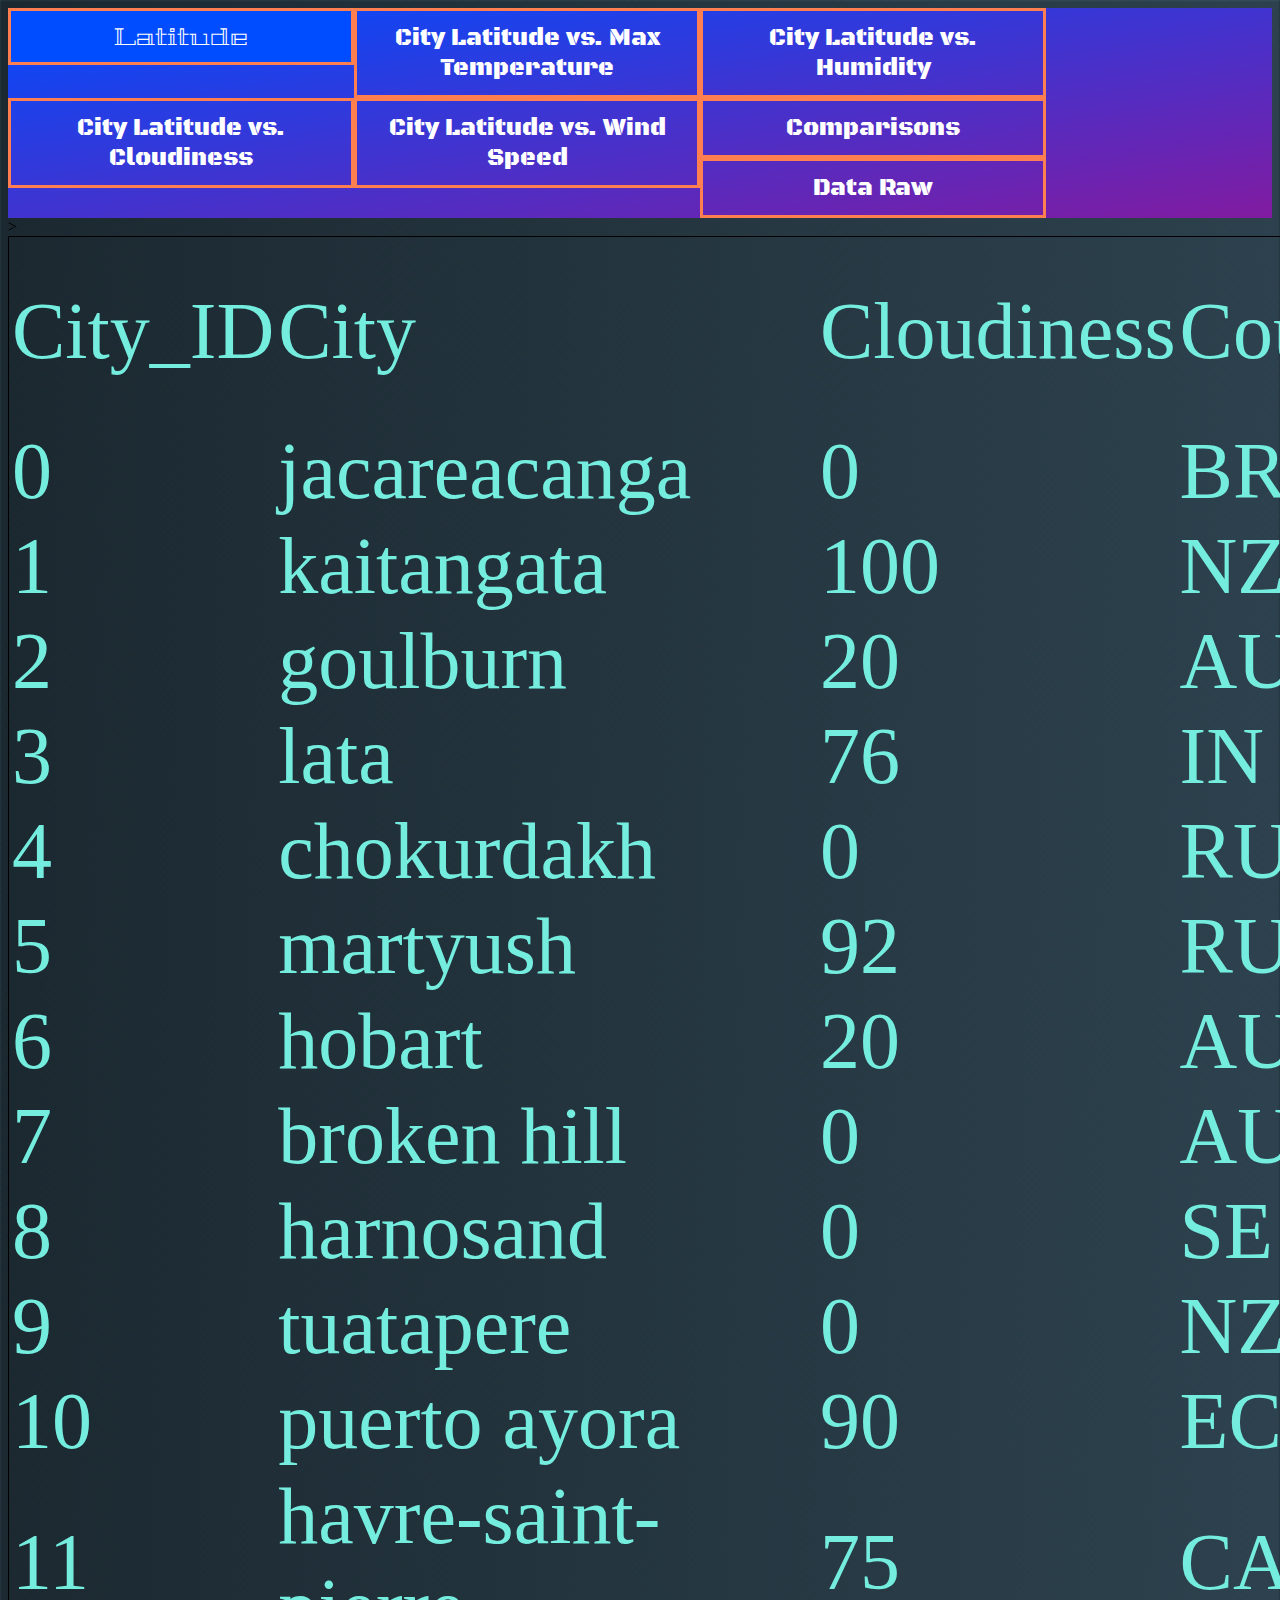
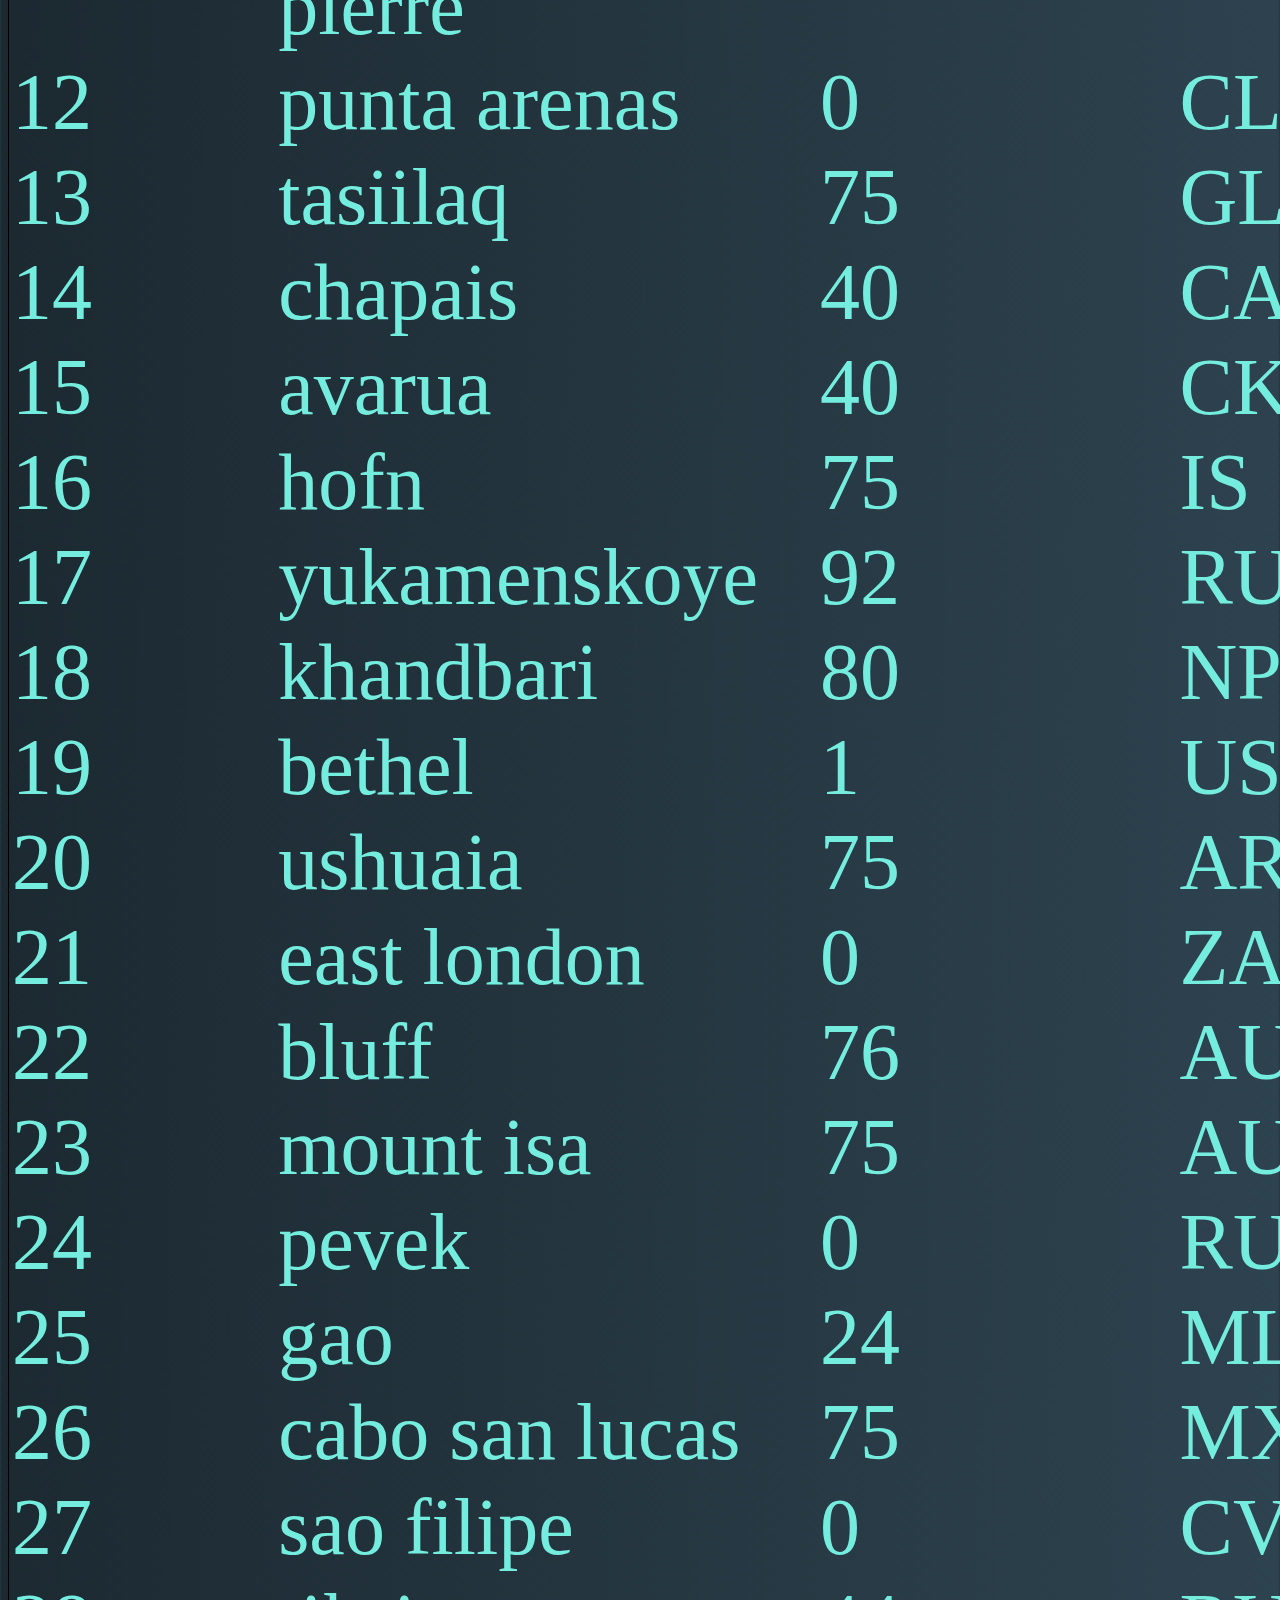
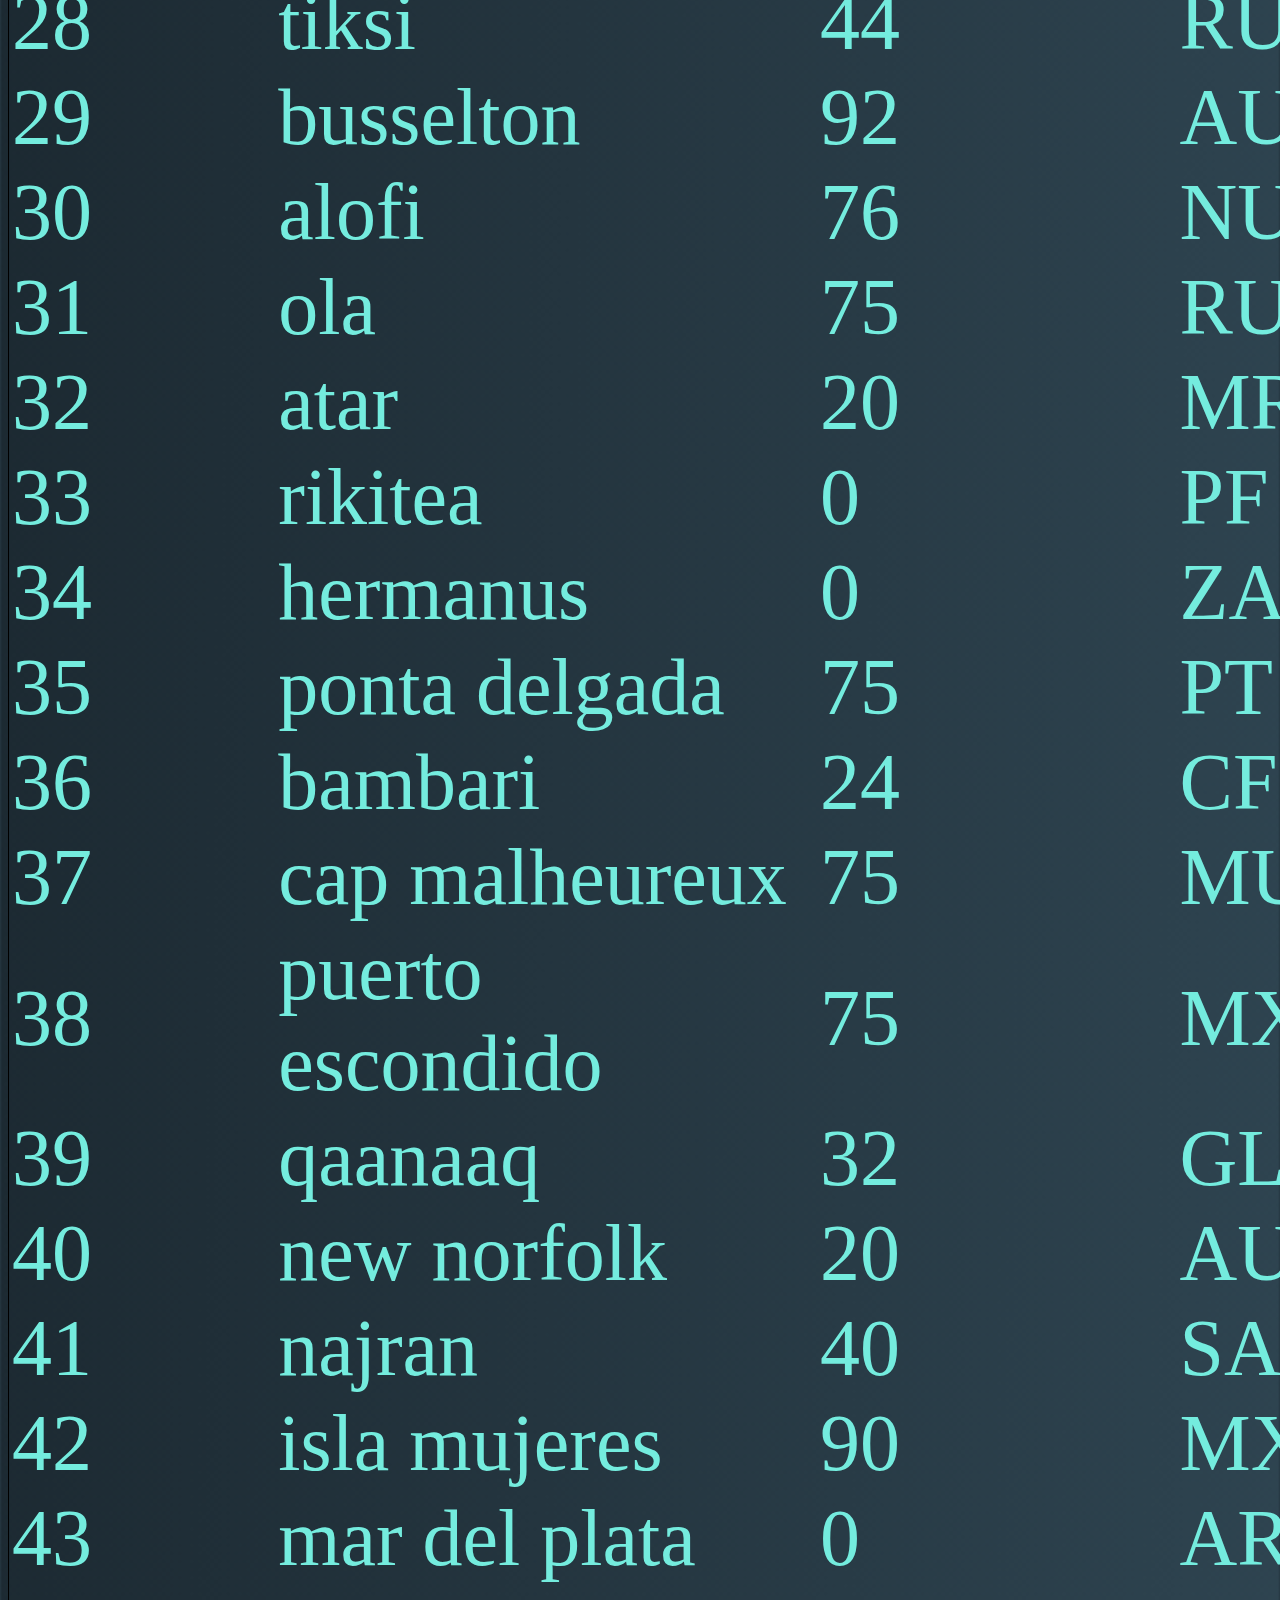
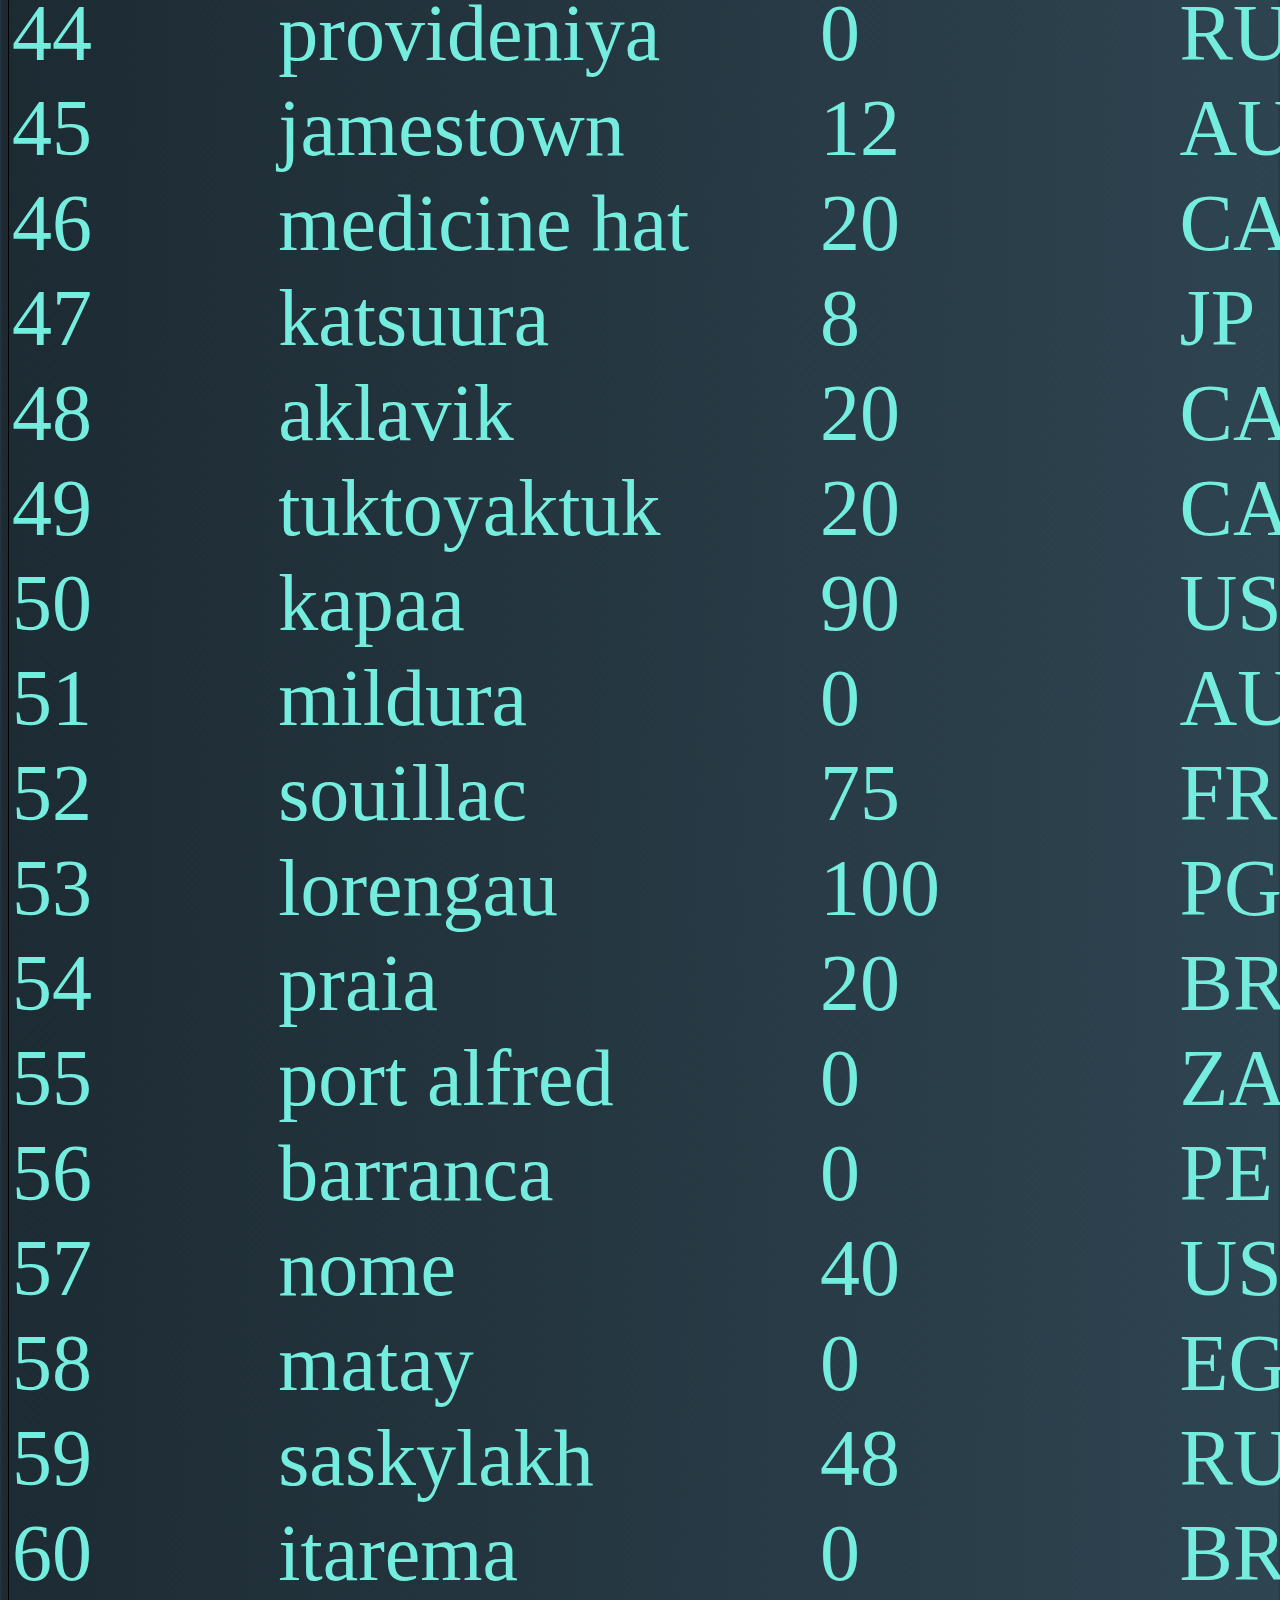
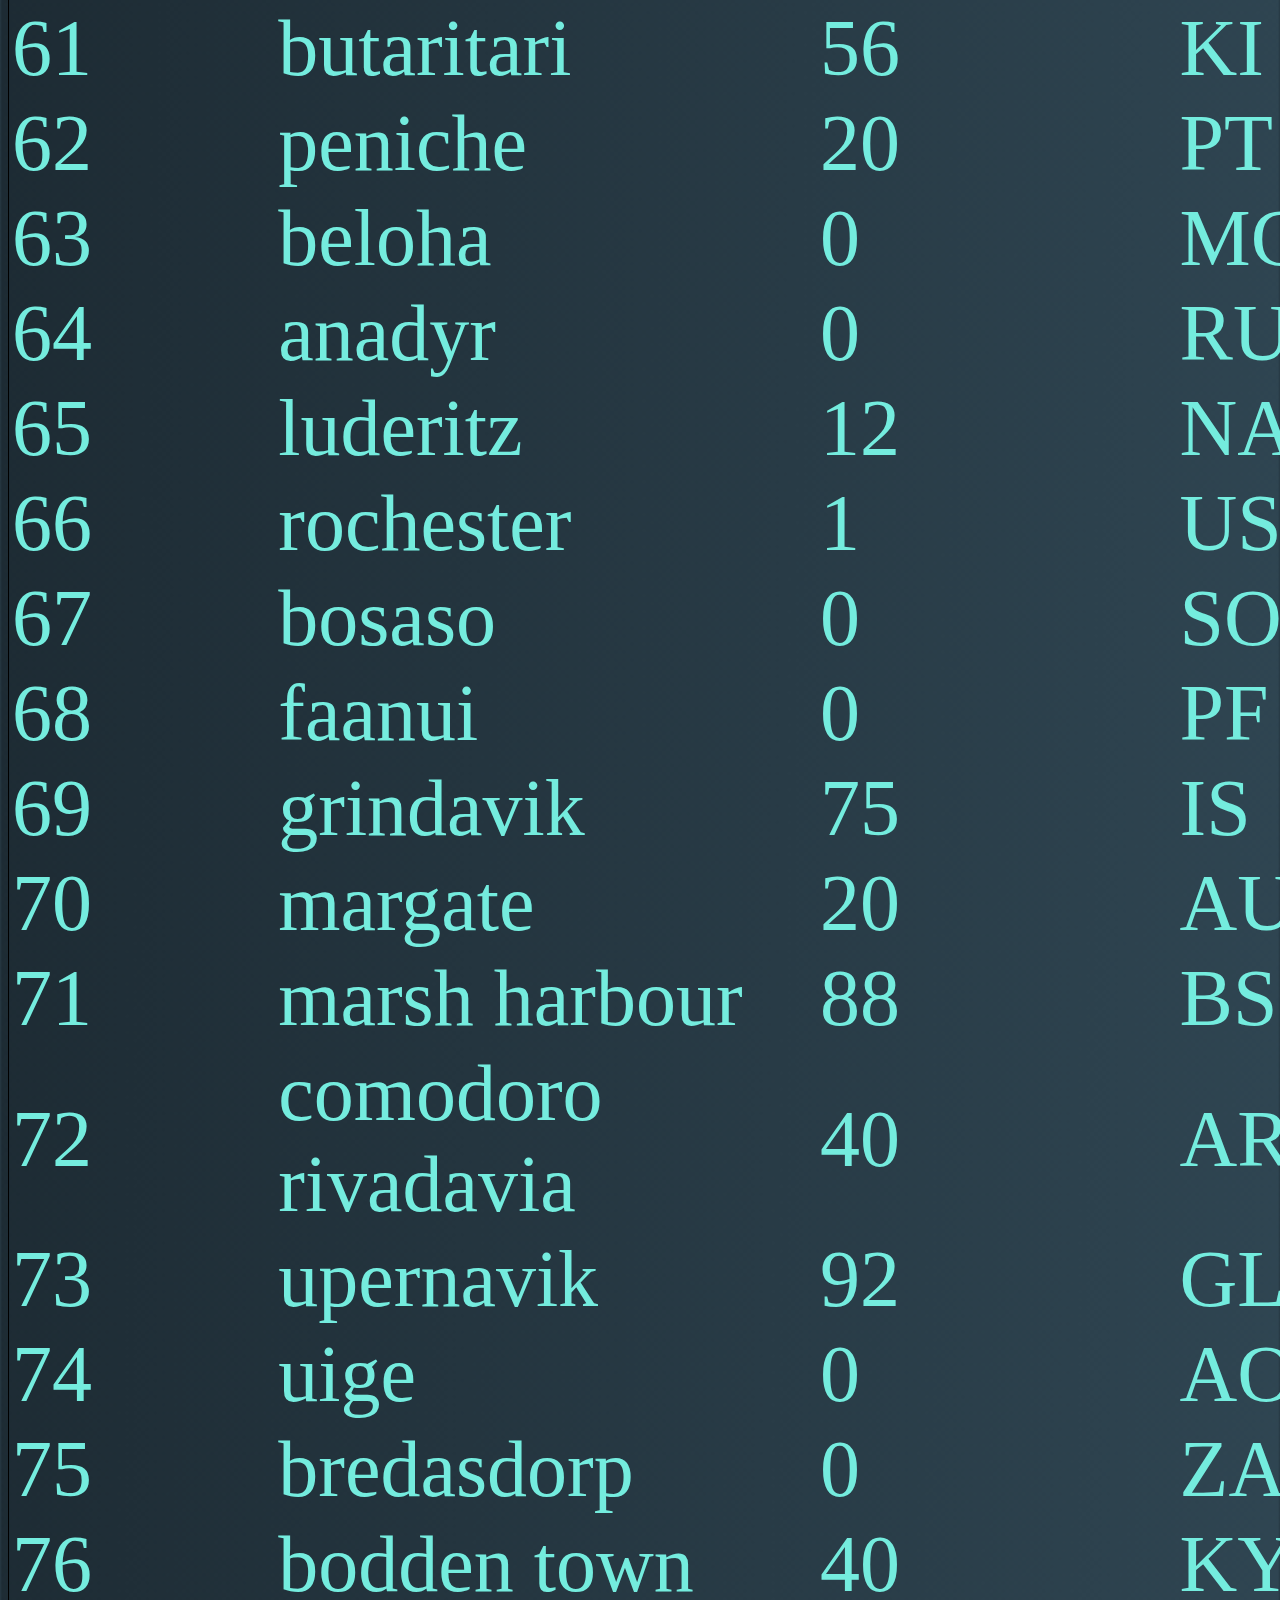
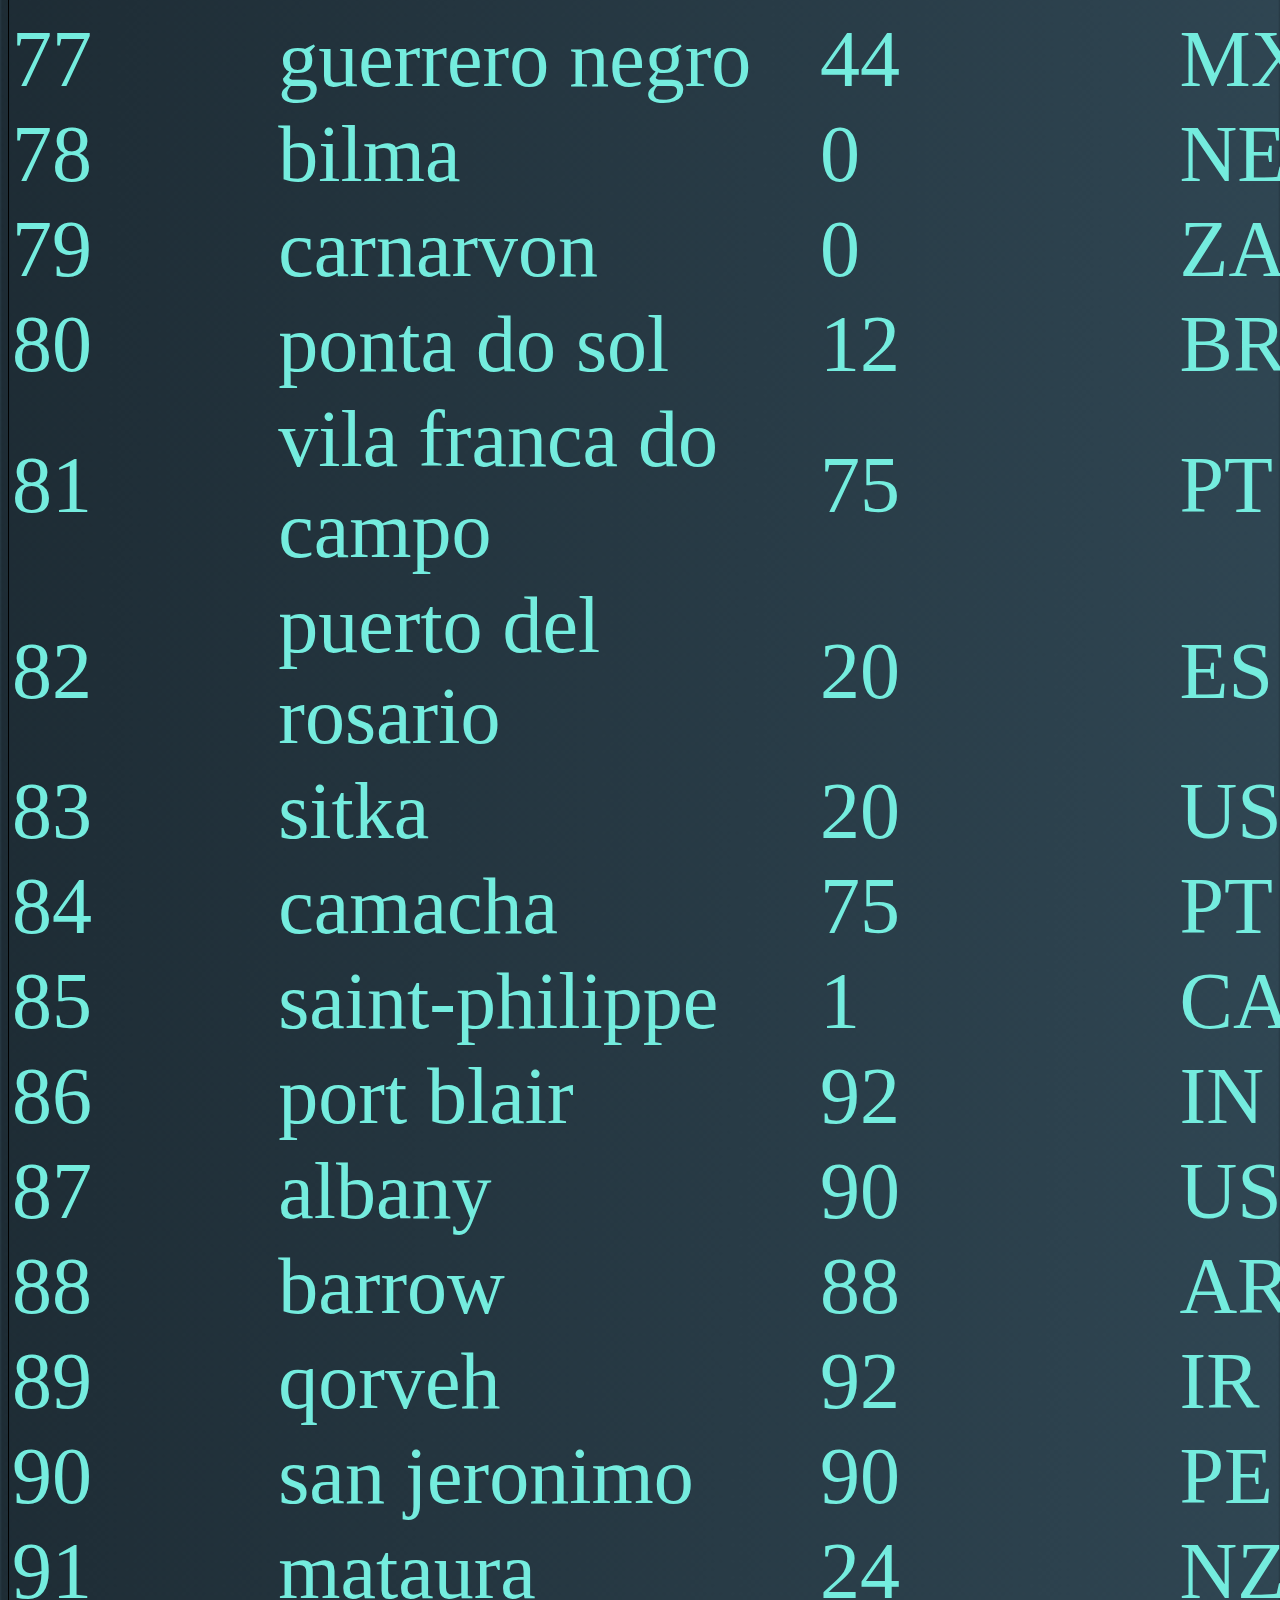
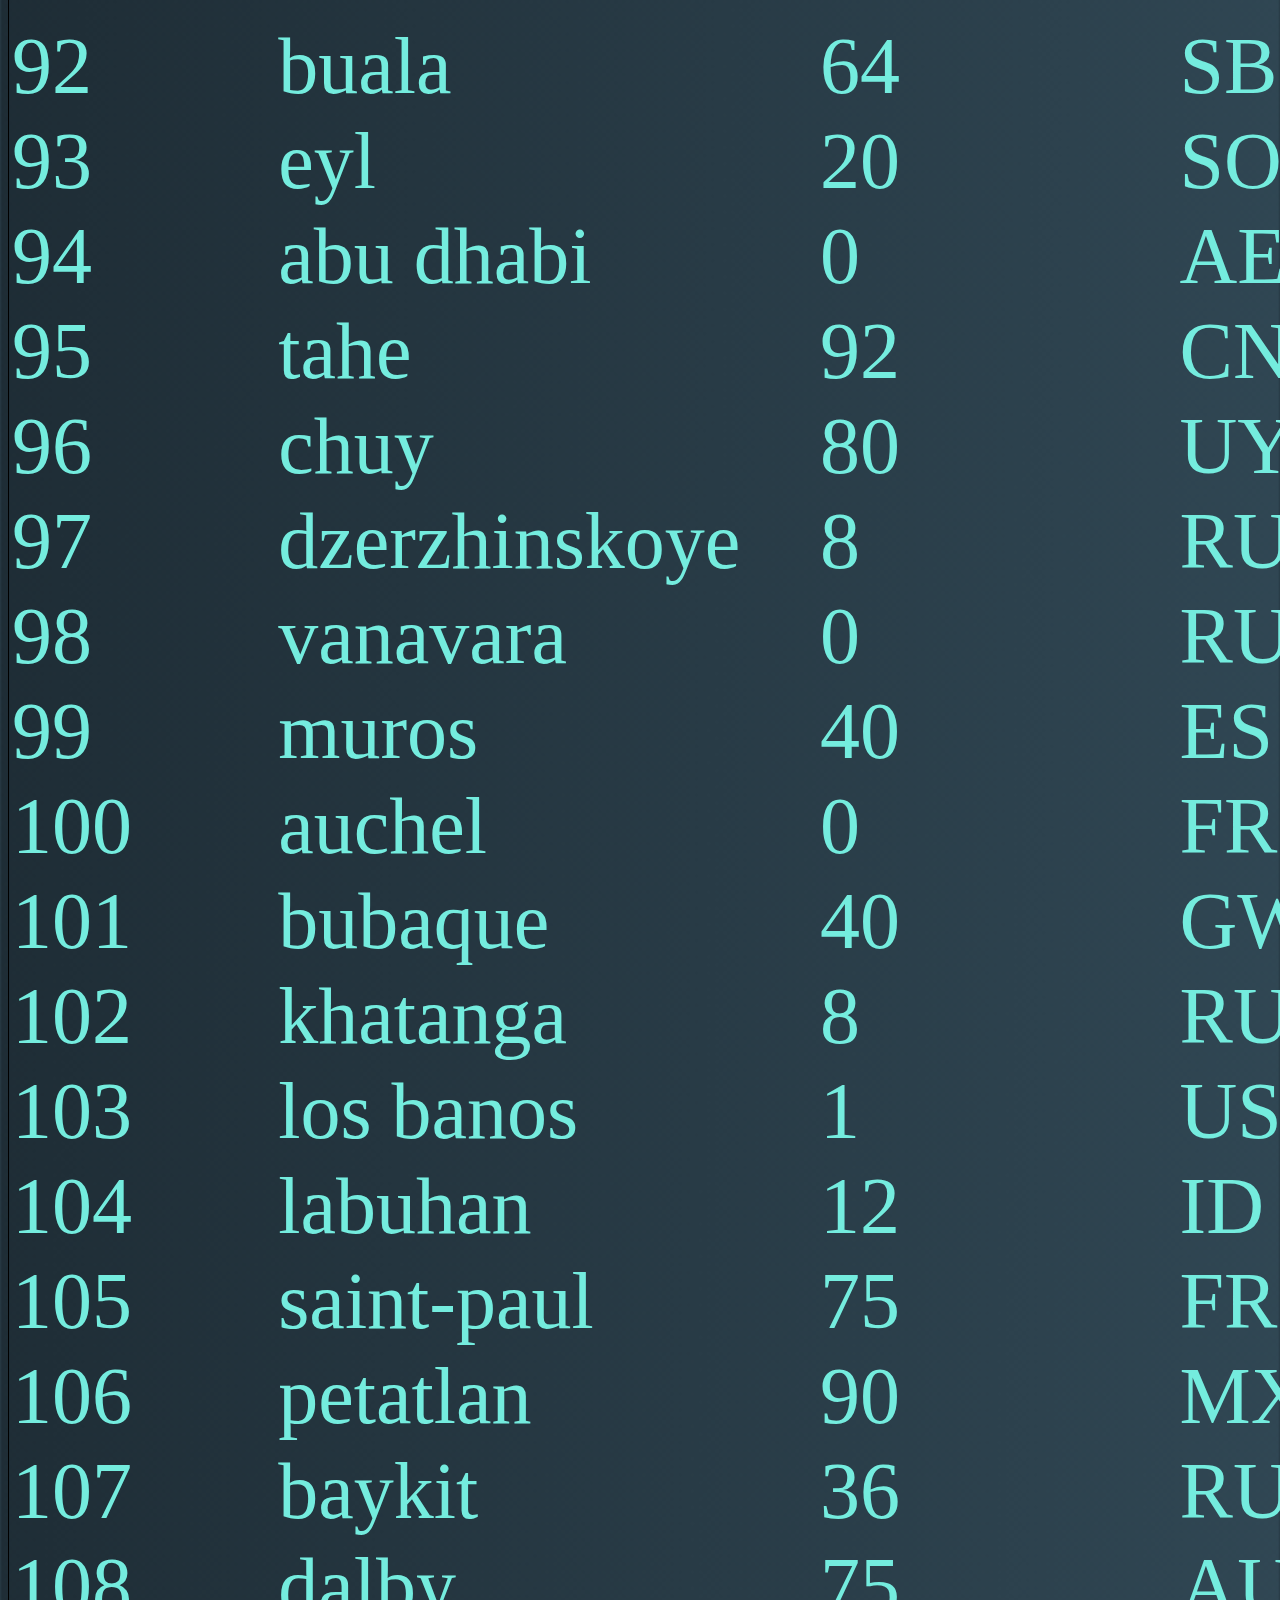
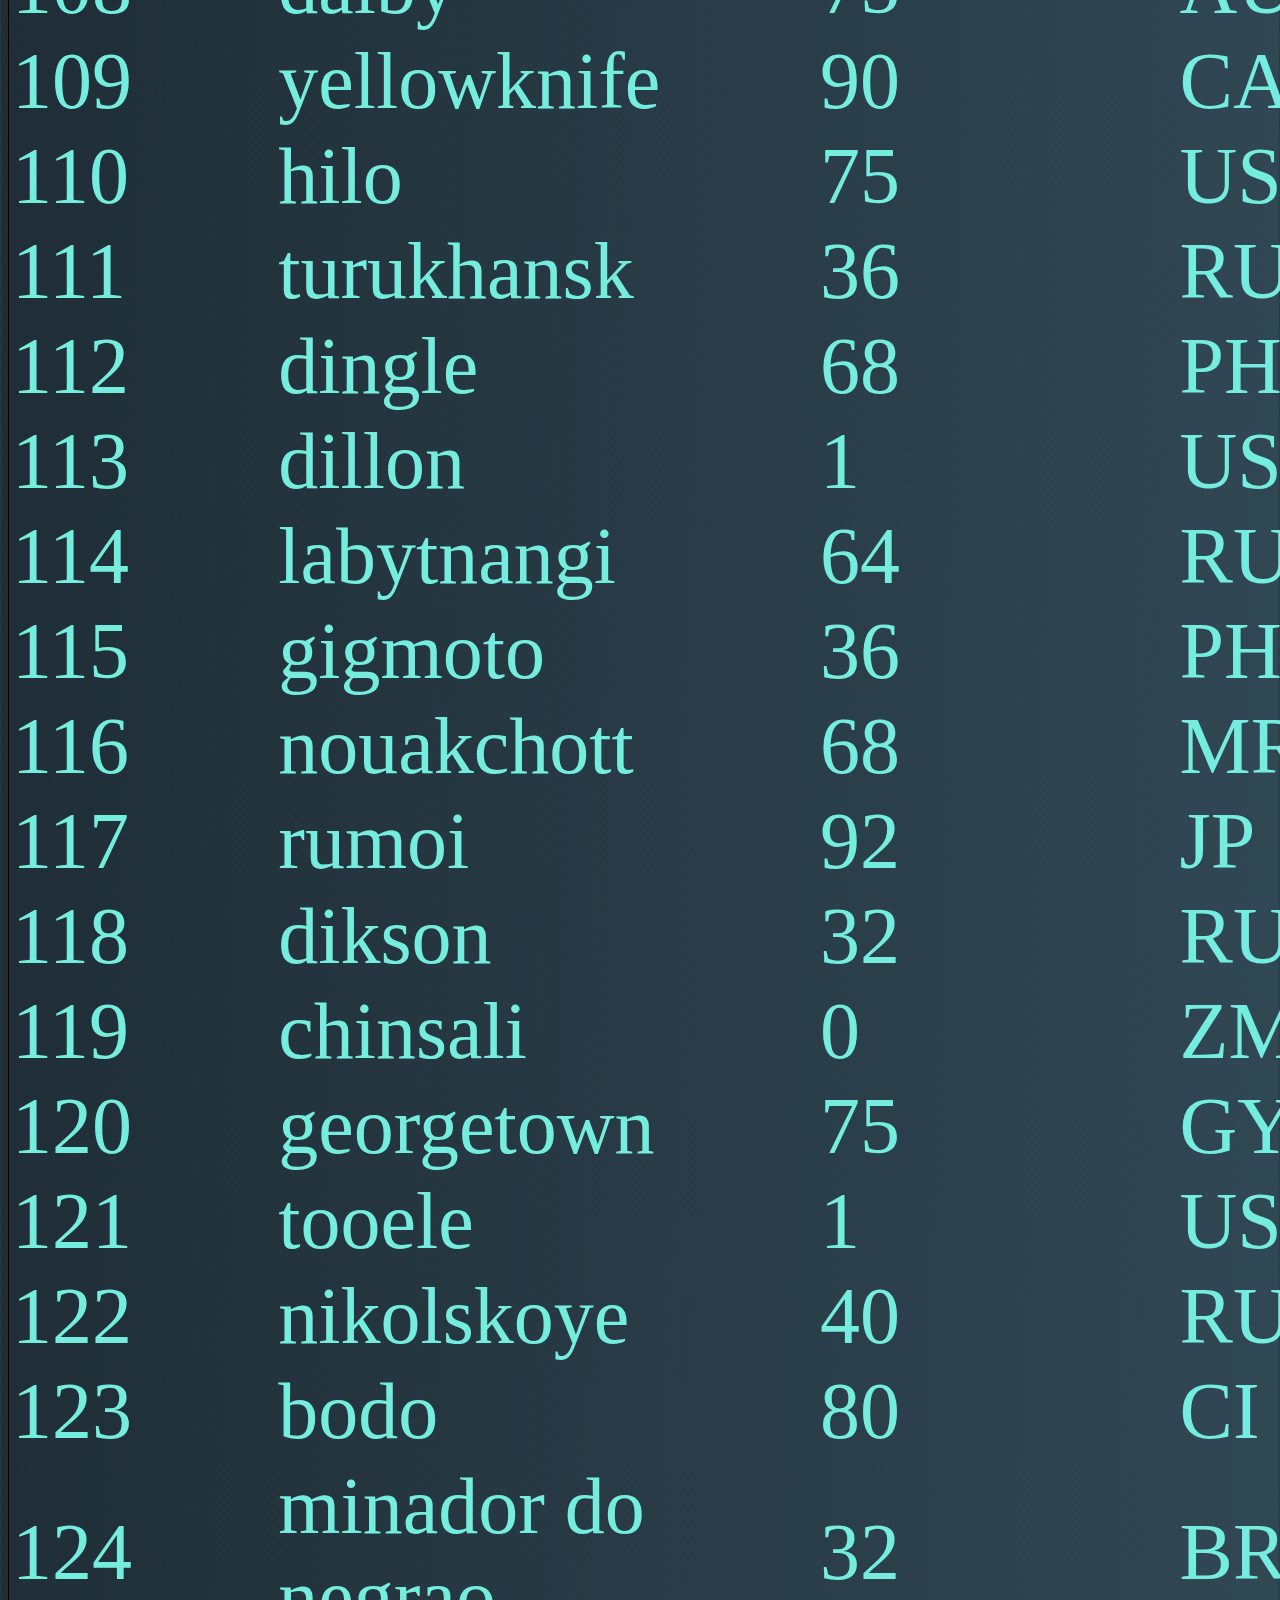
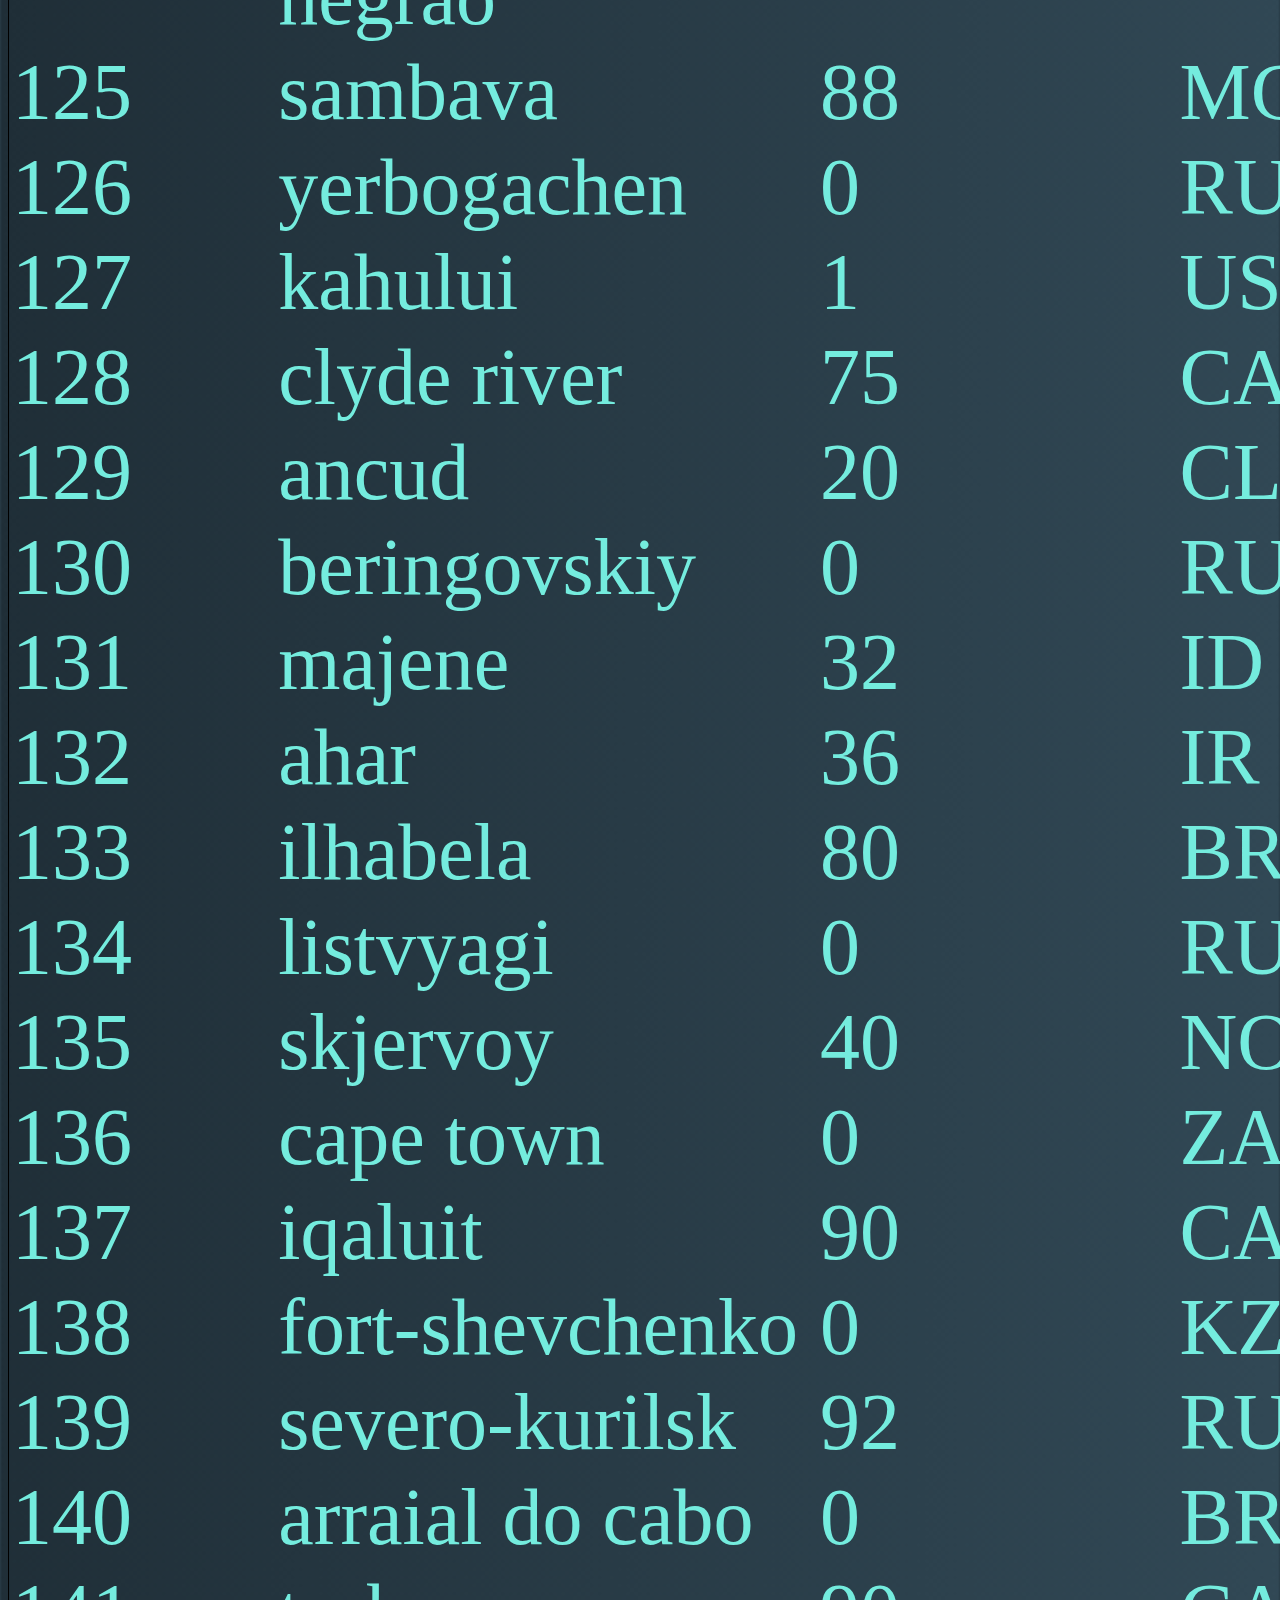
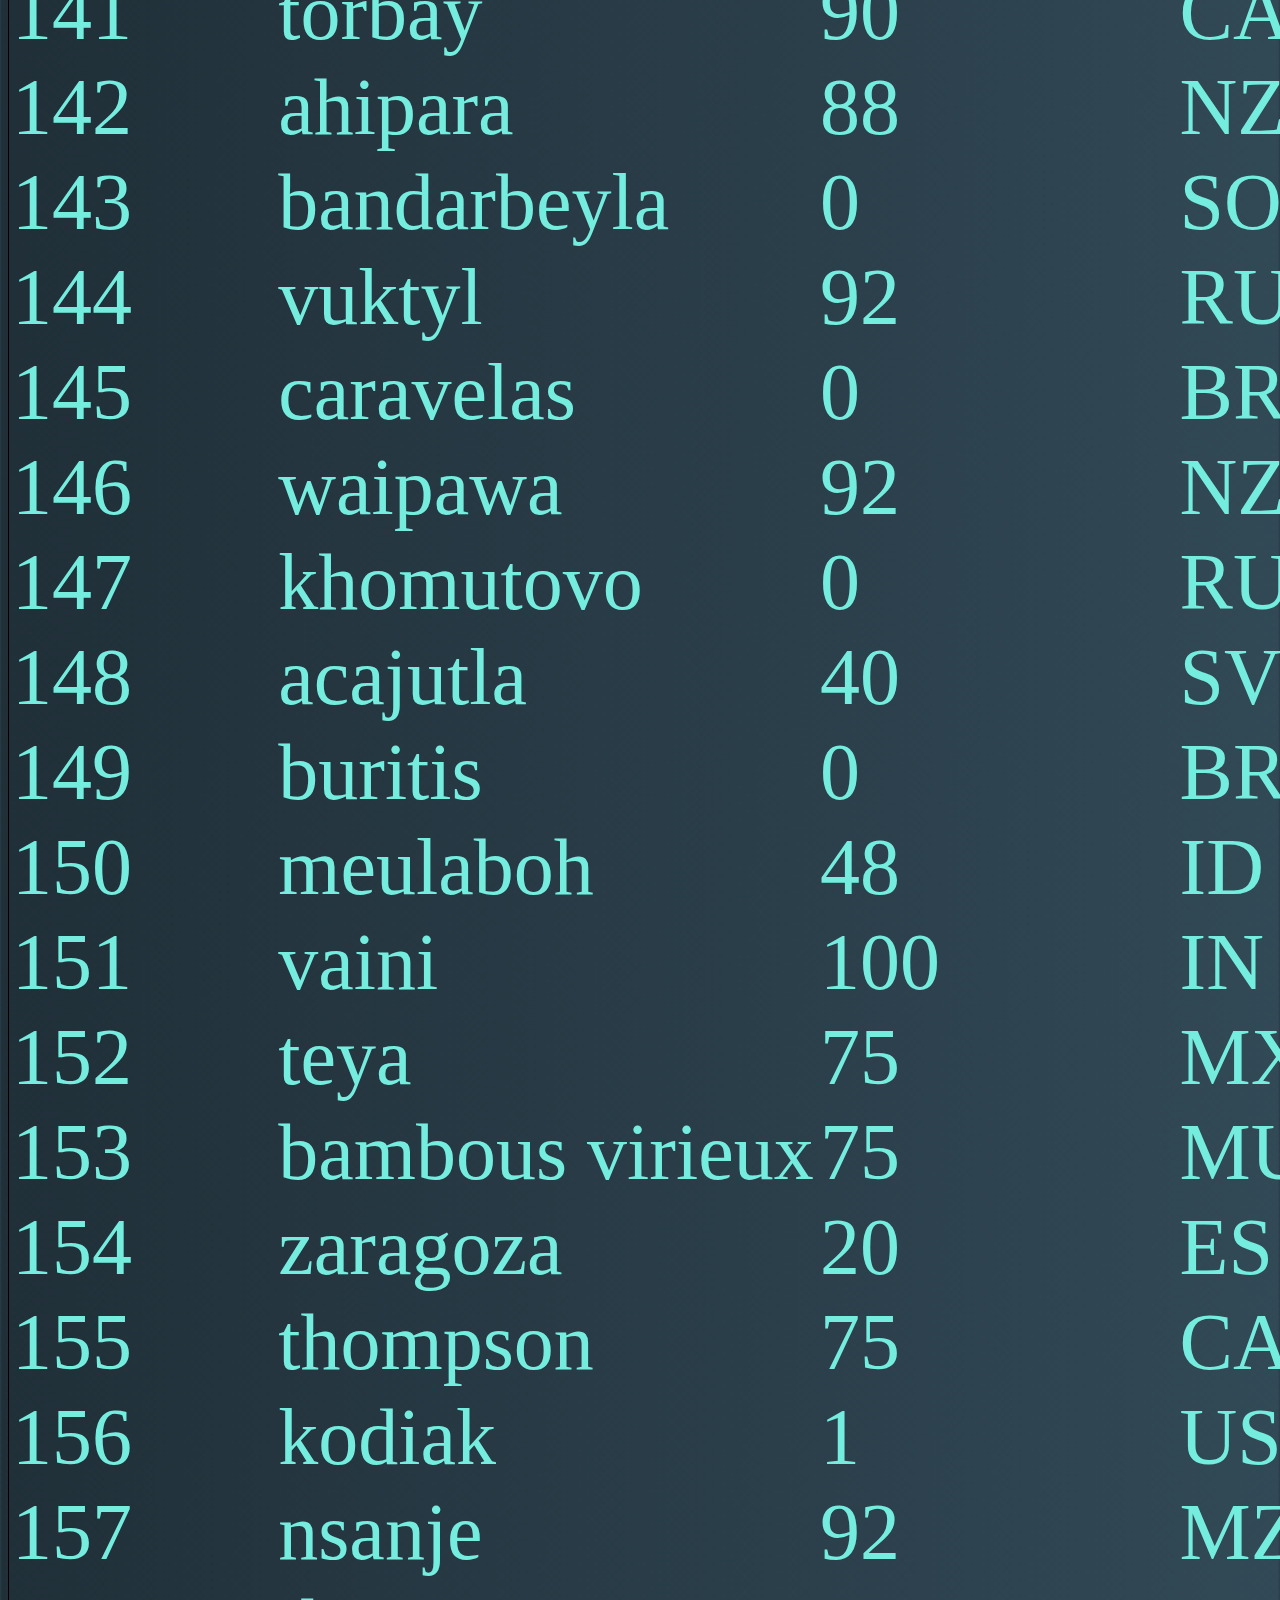
<file: docs/csvdata.html>
<!DOCTYPE html>
<html lang="en-us">
<head>
  <meta charset="UTF-8">
  <title>HTML Homework</title>
  <link rel="stylesheet" href="assets/css/style.css">
  <link href='https://fonts.googleapis.com/css?family=Geostar' rel='stylesheet'>
  <link href='https://fonts.googleapis.com/css?family=Black Ops One' rel='stylesheet'>
  
</head>

<!-- <body style="background-color:#404559;"> -->
<body>


  
  
  <div class="navbar">
    <a class="active" href="index.html">Latitude</a> 
    <a href="latVSmaxtemp.html"">City Latitude vs. Max Temperature</a>
    <a href="latVShumidity.html">City Latitude vs. Humidity </a>     
    <a href="latVScloudiness.html">City Latitude vs. Cloudiness</a> 
    <a href="latVSwindspeed.html">City Latitude vs. Wind Speed</a> 
    <a href="fourimages.html">Comparisons</a>
    <a href="csvdata.html">Data Raw</a>
  </div>>

  <!-- <img src="lat vs humidity.JPG" alt="Italian Trulli"> -->
  <div class="table-responsive-xl">
  <table class="table">
    <tr><td>City_ID</td><td>City</td><td>Cloudiness</td><td>Country</td><td>Date</td><td>Humidity</td><td>Lat</td><td>Lng</td><td>Max Temp</td><td>Wind Speed</td></tr>
    <tr><td>0</td><td>jacareacanga</td><td>0</td><td>BR</td><td>1528902000</td><td>62</td><td>-6.22</td><td>-57.76</td><td>89.6</td><td>6.93</td></tr>
    <tr><td>1</td><td>kaitangata</td><td>100</td><td>NZ</td><td>1528905304</td><td>94</td><td>-46.28</td><td>169.85</td><td>42.61</td><td>5.64</td></tr>
    <tr><td>2</td><td>goulburn</td><td>20</td><td>AU</td><td>1528905078</td><td>91</td><td>-34.75</td><td>149.72</td><td>44.32</td><td>10.11</td></tr>
    <tr><td>3</td><td>lata</td><td>76</td><td>IN</td><td>1528905305</td><td>89</td><td>30.78</td><td>78.62</td><td>59.89</td><td>0.94</td></tr>
    <tr><td>4</td><td>chokurdakh</td><td>0</td><td>RU</td><td>1528905306</td><td>88</td><td>70.62</td><td>147.9</td><td>32.17</td><td>2.95</td></tr>
    <tr><td>5</td><td>martyush</td><td>92</td><td>RU</td><td>1528905306</td><td>94</td><td>56.4</td><td>61.89</td><td>55.03</td><td>9.33</td></tr>
    <tr><td>6</td><td>hobart</td><td>20</td><td>AU</td><td>1528902000</td><td>87</td><td>-42.88</td><td>147.33</td><td>44.6</td><td>8.05</td></tr>
    <tr><td>7</td><td>broken hill</td><td>0</td><td>AU</td><td>1528905311</td><td>88</td><td>-31.97</td><td>141.45</td><td>44.5</td><td>7.31</td></tr>
    <tr><td>8</td><td>harnosand</td><td>0</td><td>SE</td><td>1528903200</td><td>44</td><td>62.63</td><td>17.94</td><td>60.8</td><td>13.87</td></tr>
    <tr><td>9</td><td>tuatapere</td><td>0</td><td>NZ</td><td>1528905312</td><td>100</td><td>-46.13</td><td>167.69</td><td>38.92</td><td>3.4</td></tr>
    <tr><td>10</td><td>puerto ayora</td><td>90</td><td>EC</td><td>1528902000</td><td>69</td><td>-0.74</td><td>-90.35</td><td>77.0</td><td>13.87</td></tr>
    <tr><td>11</td><td>havre-saint-pierre</td><td>75</td><td>CA</td><td>1528902000</td><td>58</td><td>50.23</td><td>-63.6</td><td>53.6</td><td>19.46</td></tr>
    <tr><td>12</td><td>punta arenas</td><td>0</td><td>CL</td><td>1528902000</td><td>100</td><td>-53.16</td><td>-70.91</td><td>35.6</td><td>9.17</td></tr>
    <tr><td>13</td><td>tasiilaq</td><td>75</td><td>GL</td><td>1528901400</td><td>60</td><td>65.61</td><td>-37.64</td><td>39.2</td><td>2.24</td></tr>
    <tr><td>14</td><td>chapais</td><td>40</td><td>CA</td><td>1528902000</td><td>38</td><td>49.78</td><td>-74.86</td><td>59.0</td><td>10.29</td></tr>
    <tr><td>15</td><td>avarua</td><td>40</td><td>CK</td><td>1528902000</td><td>56</td><td>-21.21</td><td>-159.78</td><td>73.4</td><td>10.29</td></tr>
    <tr><td>16</td><td>hofn</td><td>75</td><td>IS</td><td>1528902000</td><td>87</td><td>64.25</td><td>-15.21</td><td>51.8</td><td>8.05</td></tr>
    <tr><td>17</td><td>yukamenskoye</td><td>92</td><td>RU</td><td>1528905315</td><td>98</td><td>57.89</td><td>52.24</td><td>56.65</td><td>10.22</td></tr>
    <tr><td>18</td><td>khandbari</td><td>80</td><td>NP</td><td>1528905315</td><td>67</td><td>27.38</td><td>87.21</td><td>44.59</td><td>1.39</td></tr>
    <tr><td>19</td><td>bethel</td><td>1</td><td>US</td><td>1528901580</td><td>93</td><td>60.79</td><td>-161.76</td><td>44.6</td><td>8.05</td></tr>
    <tr><td>20</td><td>ushuaia</td><td>75</td><td>AR</td><td>1528902000</td><td>64</td><td>-54.81</td><td>-68.31</td><td>41.0</td><td>3.36</td></tr>
    <tr><td>21</td><td>east london</td><td>0</td><td>ZA</td><td>1528902000</td><td>37</td><td>-33.02</td><td>27.91</td><td>69.8</td><td>5.82</td></tr>
    <tr><td>22</td><td>bluff</td><td>76</td><td>AU</td><td>1528905321</td><td>76</td><td>-23.58</td><td>149.07</td><td>61.96</td><td>4.74</td></tr>
    <tr><td>23</td><td>mount isa</td><td>75</td><td>AU</td><td>1528902000</td><td>100</td><td>-20.73</td><td>139.49</td><td>64.4</td><td>3.29</td></tr>
    <tr><td>24</td><td>pevek</td><td>0</td><td>RU</td><td>1528905321</td><td>71</td><td>69.7</td><td>170.27</td><td>36.94</td><td>6.98</td></tr>
    <tr><td>25</td><td>gao</td><td>24</td><td>ML</td><td>1528905321</td><td>16</td><td>16.28</td><td>-0.04</td><td>110.02</td><td>4.97</td></tr>
    <tr><td>26</td><td>cabo san lucas</td><td>75</td><td>MX</td><td>1528901160</td><td>74</td><td>22.89</td><td>-109.91</td><td>84.2</td><td>10.29</td></tr>
    <tr><td>27</td><td>sao filipe</td><td>0</td><td>CV</td><td>1528905323</td><td>88</td><td>14.9</td><td>-24.5</td><td>75.73</td><td>13.02</td></tr>
    <tr><td>28</td><td>tiksi</td><td>44</td><td>RU</td><td>1528905298</td><td>58</td><td>71.64</td><td>128.87</td><td>57.73</td><td>10.11</td></tr>
    <tr><td>29</td><td>busselton</td><td>92</td><td>AU</td><td>1528905323</td><td>100</td><td>-33.64</td><td>115.35</td><td>60.43</td><td>10.56</td></tr>
    <tr><td>30</td><td>alofi</td><td>76</td><td>NU</td><td>1528902000</td><td>88</td><td>-19.06</td><td>-169.92</td><td>71.6</td><td>3.36</td></tr>
    <tr><td>31</td><td>ola</td><td>75</td><td>RU</td><td>1528902000</td><td>100</td><td>59.58</td><td>151.3</td><td>42.8</td><td>7.76</td></tr>
    <tr><td>32</td><td>atar</td><td>20</td><td>MR</td><td>1528902000</td><td>19</td><td>20.52</td><td>-13.05</td><td>91.4</td><td>9.17</td></tr>
    <tr><td>33</td><td>rikitea</td><td>0</td><td>PF</td><td>1528905325</td><td>100</td><td>-23.12</td><td>-134.97</td><td>73.57</td><td>8.66</td></tr>
    <tr><td>34</td><td>hermanus</td><td>0</td><td>ZA</td><td>1528905325</td><td>24</td><td>-34.42</td><td>19.24</td><td>77.17</td><td>8.66</td></tr>
    <tr><td>35</td><td>ponta delgada</td><td>75</td><td>PT</td><td>1528903800</td><td>88</td><td>37.73</td><td>-25.67</td><td>71.6</td><td>12.75</td></tr>
    <tr><td>36</td><td>bambari</td><td>24</td><td>CF</td><td>1528905326</td><td>84</td><td>5.77</td><td>20.68</td><td>81.85</td><td>7.65</td></tr>
    <tr><td>37</td><td>cap malheureux</td><td>75</td><td>MU</td><td>1528902000</td><td>69</td><td>-19.98</td><td>57.61</td><td>75.2</td><td>14.99</td></tr>
    <tr><td>38</td><td>puerto escondido</td><td>75</td><td>MX</td><td>1528901100</td><td>65</td><td>15.86</td><td>-97.07</td><td>80.6</td><td>3.36</td></tr>
    <tr><td>39</td><td>qaanaaq</td><td>32</td><td>GL</td><td>1528905330</td><td>100</td><td>77.48</td><td>-69.36</td><td>31.45</td><td>6.31</td></tr>
    <tr><td>40</td><td>new norfolk</td><td>20</td><td>AU</td><td>1528902000</td><td>87</td><td>-42.78</td><td>147.06</td><td>44.6</td><td>8.05</td></tr>
    <tr><td>41</td><td>najran</td><td>40</td><td>SA</td><td>1528902000</td><td>13</td><td>17.54</td><td>44.22</td><td>98.6</td><td>11.41</td></tr>
    <tr><td>42</td><td>isla mujeres</td><td>90</td><td>MX</td><td>1528904340</td><td>100</td><td>21.23</td><td>-86.73</td><td>75.2</td><td>16.11</td></tr>
    <tr><td>43</td><td>mar del plata</td><td>0</td><td>AR</td><td>1528905297</td><td>100</td><td>-46.43</td><td>-67.52</td><td>32.53</td><td>7.31</td></tr>
    <tr><td>44</td><td>provideniya</td><td>0</td><td>RU</td><td>1528905332</td><td>91</td><td>64.42</td><td>-173.23</td><td>40.63</td><td>10.78</td></tr>
    <tr><td>45</td><td>jamestown</td><td>12</td><td>AU</td><td>1528905333</td><td>88</td><td>-33.21</td><td>138.6</td><td>43.15</td><td>10.89</td></tr>
    <tr><td>46</td><td>medicine hat</td><td>20</td><td>CA</td><td>1528902000</td><td>34</td><td>50.04</td><td>-110.68</td><td>66.2</td><td>14.99</td></tr>
    <tr><td>47</td><td>katsuura</td><td>8</td><td>JP</td><td>1528905334</td><td>88</td><td>33.93</td><td>134.5</td><td>62.05</td><td>7.54</td></tr>
    <tr><td>48</td><td>aklavik</td><td>20</td><td>CA</td><td>1528902000</td><td>53</td><td>68.22</td><td>-135.01</td><td>51.8</td><td>11.41</td></tr>
    <tr><td>49</td><td>tuktoyaktuk</td><td>20</td><td>CA</td><td>1528902000</td><td>61</td><td>69.44</td><td>-133.03</td><td>46.4</td><td>6.93</td></tr>
    <tr><td>50</td><td>kapaa</td><td>90</td><td>US</td><td>1528901760</td><td>88</td><td>22.08</td><td>-159.32</td><td>75.2</td><td>14.99</td></tr>
    <tr><td>51</td><td>mildura</td><td>0</td><td>AU</td><td>1528905300</td><td>92</td><td>-34.18</td><td>142.16</td><td>45.67</td><td>9.66</td></tr>
    <tr><td>52</td><td>souillac</td><td>75</td><td>FR</td><td>1528903800</td><td>49</td><td>45.6</td><td>-0.6</td><td>73.4</td><td>10.29</td></tr>
    <tr><td>53</td><td>lorengau</td><td>100</td><td>PG</td><td>1528905336</td><td>100</td><td>-2.02</td><td>147.27</td><td>80.59</td><td>3.85</td></tr>
    <tr><td>54</td><td>praia</td><td>20</td><td>BR</td><td>1528902000</td><td>47</td><td>-20.25</td><td>-43.81</td><td>82.4</td><td>3.36</td></tr>
    <tr><td>55</td><td>port alfred</td><td>0</td><td>ZA</td><td>1528905338</td><td>50</td><td>-33.59</td><td>26.89</td><td>76.54</td><td>7.2</td></tr>
    <tr><td>56</td><td>barranca</td><td>0</td><td>PE</td><td>1528905339</td><td>98</td><td>-10.75</td><td>-77.76</td><td>61.87</td><td>9.89</td></tr>
    <tr><td>57</td><td>nome</td><td>40</td><td>US</td><td>1528902900</td><td>70</td><td>30.04</td><td>-94.42</td><td>87.8</td><td>3.36</td></tr>
    <tr><td>58</td><td>matay</td><td>0</td><td>EG</td><td>1528905339</td><td>23</td><td>28.42</td><td>30.79</td><td>97.69</td><td>6.98</td></tr>
    <tr><td>59</td><td>saskylakh</td><td>48</td><td>RU</td><td>1528905339</td><td>55</td><td>71.97</td><td>114.09</td><td>59.53</td><td>5.86</td></tr>
    <tr><td>60</td><td>itarema</td><td>0</td><td>BR</td><td>1528905340</td><td>61</td><td>-2.92</td><td>-39.92</td><td>88.33</td><td>12.57</td></tr>
    <tr><td>61</td><td>butaritari</td><td>56</td><td>KI</td><td>1528905340</td><td>100</td><td>3.07</td><td>172.79</td><td>81.13</td><td>7.31</td></tr>
    <tr><td>62</td><td>peniche</td><td>20</td><td>PT</td><td>1528903800</td><td>64</td><td>39.36</td><td>-9.38</td><td>75.2</td><td>12.75</td></tr>
    <tr><td>63</td><td>beloha</td><td>0</td><td>MG</td><td>1528905340</td><td>57</td><td>-25.17</td><td>45.06</td><td>71.95</td><td>16.37</td></tr>
    <tr><td>64</td><td>anadyr</td><td>0</td><td>RU</td><td>1528902000</td><td>57</td><td>64.73</td><td>177.51</td><td>48.2</td><td>4.47</td></tr>
    <tr><td>65</td><td>luderitz</td><td>12</td><td>NA</td><td>1528905342</td><td>64</td><td>-26.65</td><td>15.16</td><td>64.03</td><td>17.38</td></tr>
    <tr><td>66</td><td>rochester</td><td>1</td><td>US</td><td>1528902960</td><td>37</td><td>44.02</td><td>-92.46</td><td>73.4</td><td>6.93</td></tr>
    <tr><td>67</td><td>bosaso</td><td>0</td><td>SO</td><td>1528905347</td><td>86</td><td>11.28</td><td>49.18</td><td>89.77</td><td>3.96</td></tr>
    <tr><td>68</td><td>faanui</td><td>0</td><td>PF</td><td>1528905347</td><td>100</td><td>-16.48</td><td>-151.75</td><td>79.96</td><td>11.79</td></tr>
    <tr><td>69</td><td>grindavik</td><td>75</td><td>IS</td><td>1528902000</td><td>70</td><td>63.84</td><td>-22.43</td><td>48.2</td><td>5.82</td></tr>
    <tr><td>70</td><td>margate</td><td>20</td><td>AU</td><td>1528902000</td><td>87</td><td>-43.03</td><td>147.26</td><td>44.6</td><td>8.05</td></tr>
    <tr><td>71</td><td>marsh harbour</td><td>88</td><td>BS</td><td>1528905349</td><td>95</td><td>26.54</td><td>-77.06</td><td>82.39</td><td>10.0</td></tr>
    <tr><td>72</td><td>comodoro rivadavia</td><td>40</td><td>AR</td><td>1528902000</td><td>60</td><td>-45.87</td><td>-67.48</td><td>42.8</td><td>9.17</td></tr>
    <tr><td>73</td><td>upernavik</td><td>92</td><td>GL</td><td>1528905350</td><td>100</td><td>72.79</td><td>-56.15</td><td>29.29</td><td>3.74</td></tr>
    <tr><td>74</td><td>uige</td><td>0</td><td>AO</td><td>1528905350</td><td>29</td><td>-7.61</td><td>15.06</td><td>86.8</td><td>3.18</td></tr>
    <tr><td>75</td><td>bredasdorp</td><td>0</td><td>ZA</td><td>1528902000</td><td>23</td><td>-34.53</td><td>20.04</td><td>82.4</td><td>5.82</td></tr>
    <tr><td>76</td><td>bodden town</td><td>40</td><td>KY</td><td>1528902000</td><td>78</td><td>19.28</td><td>-81.25</td><td>80.6</td><td>16.11</td></tr>
    <tr><td>77</td><td>guerrero negro</td><td>44</td><td>MX</td><td>1528905350</td><td>88</td><td>27.97</td><td>-114.04</td><td>63.85</td><td>3.74</td></tr>
    <tr><td>78</td><td>bilma</td><td>0</td><td>NE</td><td>1528905351</td><td>12</td><td>18.69</td><td>12.92</td><td>110.47</td><td>4.63</td></tr>
    <tr><td>79</td><td>carnarvon</td><td>0</td><td>ZA</td><td>1528905351</td><td>30</td><td>-30.97</td><td>22.13</td><td>60.43</td><td>14.25</td></tr>
    <tr><td>80</td><td>ponta do sol</td><td>12</td><td>BR</td><td>1528905352</td><td>72</td><td>-20.63</td><td>-46.0</td><td>78.25</td><td>3.96</td></tr>
    <tr><td>81</td><td>vila franca do campo</td><td>75</td><td>PT</td><td>1528903800</td><td>88</td><td>37.72</td><td>-25.43</td><td>71.6</td><td>12.75</td></tr>
    <tr><td>82</td><td>puerto del rosario</td><td>20</td><td>ES</td><td>1528903800</td><td>60</td><td>28.5</td><td>-13.86</td><td>73.4</td><td>17.22</td></tr>
    <tr><td>83</td><td>sitka</td><td>20</td><td>US</td><td>1528905353</td><td>92</td><td>37.17</td><td>-99.65</td><td>74.02</td><td>5.97</td></tr>
    <tr><td>84</td><td>camacha</td><td>75</td><td>PT</td><td>1528903800</td><td>72</td><td>33.08</td><td>-16.33</td><td>68.0</td><td>16.11</td></tr>
    <tr><td>85</td><td>saint-philippe</td><td>1</td><td>CA</td><td>1528902900</td><td>54</td><td>45.36</td><td>-73.48</td><td>78.8</td><td>11.41</td></tr>
    <tr><td>86</td><td>port blair</td><td>92</td><td>IN</td><td>1528905357</td><td>97</td><td>11.67</td><td>92.75</td><td>84.37</td><td>25.1</td></tr>
    <tr><td>87</td><td>albany</td><td>90</td><td>US</td><td>1528903860</td><td>68</td><td>42.65</td><td>-73.75</td><td>69.8</td><td>3.36</td></tr>
    <tr><td>88</td><td>barrow</td><td>88</td><td>AR</td><td>1528905182</td><td>72</td><td>-38.31</td><td>-60.23</td><td>50.26</td><td>8.21</td></tr>
    <tr><td>89</td><td>qorveh</td><td>92</td><td>IR</td><td>1528905357</td><td>22</td><td>35.17</td><td>47.8</td><td>76.72</td><td>3.18</td></tr>
    <tr><td>90</td><td>san jeronimo</td><td>90</td><td>PE</td><td>1528902000</td><td>81</td><td>-13.65</td><td>-73.37</td><td>46.4</td><td>2.39</td></tr>
    <tr><td>91</td><td>mataura</td><td>24</td><td>NZ</td><td>1528905299</td><td>79</td><td>-46.19</td><td>168.86</td><td>25.69</td><td>3.18</td></tr>
    <tr><td>92</td><td>buala</td><td>64</td><td>SB</td><td>1528905359</td><td>100</td><td>-8.15</td><td>159.59</td><td>78.7</td><td>4.18</td></tr>
    <tr><td>93</td><td>eyl</td><td>20</td><td>SO</td><td>1528905359</td><td>57</td><td>7.98</td><td>49.82</td><td>86.62</td><td>22.41</td></tr>
    <tr><td>94</td><td>abu dhabi</td><td>0</td><td>AE</td><td>1528902000</td><td>29</td><td>24.47</td><td>54.37</td><td>98.6</td><td>16.11</td></tr>
    <tr><td>95</td><td>tahe</td><td>92</td><td>CN</td><td>1528905359</td><td>98</td><td>52.34</td><td>124.71</td><td>51.43</td><td>2.17</td></tr>
    <tr><td>96</td><td>chuy</td><td>80</td><td>UY</td><td>1528905099</td><td>93</td><td>-33.69</td><td>-53.46</td><td>52.87</td><td>28.9</td></tr>
    <tr><td>97</td><td>dzerzhinskoye</td><td>8</td><td>RU</td><td>1528905360</td><td>69</td><td>56.84</td><td>95.22</td><td>65.11</td><td>3.85</td></tr>
    <tr><td>98</td><td>vanavara</td><td>0</td><td>RU</td><td>1528905360</td><td>50</td><td>60.35</td><td>102.28</td><td>64.21</td><td>5.64</td></tr>
    <tr><td>99</td><td>muros</td><td>40</td><td>ES</td><td>1528903800</td><td>72</td><td>42.77</td><td>-9.06</td><td>66.2</td><td>10.29</td></tr>
    <tr><td>100</td><td>auchel</td><td>0</td><td>FR</td><td>1528903800</td><td>49</td><td>50.51</td><td>2.47</td><td>68.0</td><td>3.36</td></tr>
    <tr><td>101</td><td>bubaque</td><td>40</td><td>GW</td><td>1528902000</td><td>55</td><td>11.28</td><td>-15.83</td><td>91.4</td><td>11.41</td></tr>
    <tr><td>102</td><td>khatanga</td><td>8</td><td>RU</td><td>1528905361</td><td>65</td><td>71.98</td><td>102.47</td><td>60.97</td><td>4.63</td></tr>
    <tr><td>103</td><td>los banos</td><td>1</td><td>US</td><td>1528904100</td><td>67</td><td>37.06</td><td>-120.85</td><td>75.2</td><td>4.74</td></tr>
    <tr><td>104</td><td>labuhan</td><td>12</td><td>ID</td><td>1528905361</td><td>95</td><td>-2.54</td><td>115.51</td><td>72.94</td><td>1.83</td></tr>
    <tr><td>105</td><td>saint-paul</td><td>75</td><td>FR</td><td>1528903800</td><td>56</td><td>45.22</td><td>1.9</td><td>68.0</td><td>14.99</td></tr>
    <tr><td>106</td><td>petatlan</td><td>90</td><td>MX</td><td>1528901220</td><td>74</td><td>17.52</td><td>-101.27</td><td>84.2</td><td>1.83</td></tr>
    <tr><td>107</td><td>baykit</td><td>36</td><td>RU</td><td>1528905366</td><td>68</td><td>61.68</td><td>96.39</td><td>63.94</td><td>4.29</td></tr>
    <tr><td>108</td><td>dalby</td><td>75</td><td>AU</td><td>1528902000</td><td>93</td><td>-27.18</td><td>151.26</td><td>53.6</td><td>2.24</td></tr>
    <tr><td>109</td><td>yellowknife</td><td>90</td><td>CA</td><td>1528902540</td><td>93</td><td>62.45</td><td>-114.38</td><td>46.4</td><td>8.05</td></tr>
    <tr><td>110</td><td>hilo</td><td>75</td><td>US</td><td>1528901580</td><td>88</td><td>19.71</td><td>-155.08</td><td>66.2</td><td>5.82</td></tr>
    <tr><td>111</td><td>turukhansk</td><td>36</td><td>RU</td><td>1528905297</td><td>76</td><td>65.8</td><td>87.96</td><td>66.37</td><td>6.42</td></tr>
    <tr><td>112</td><td>dingle</td><td>68</td><td>PH</td><td>1528905368</td><td>82</td><td>11.0</td><td>122.67</td><td>79.96</td><td>8.21</td></tr>
    <tr><td>113</td><td>dillon</td><td>1</td><td>US</td><td>1528901580</td><td>44</td><td>45.22</td><td>-112.64</td><td>57.2</td><td>5.82</td></tr>
    <tr><td>114</td><td>labytnangi</td><td>64</td><td>RU</td><td>1528905370</td><td>75</td><td>66.66</td><td>66.39</td><td>47.11</td><td>17.49</td></tr>
    <tr><td>115</td><td>gigmoto</td><td>36</td><td>PH</td><td>1528905370</td><td>98</td><td>13.78</td><td>124.39</td><td>83.56</td><td>17.6</td></tr>
    <tr><td>116</td><td>nouakchott</td><td>68</td><td>MR</td><td>1528905371</td><td>76</td><td>18.08</td><td>-15.98</td><td>76.72</td><td>1.39</td></tr>
    <tr><td>117</td><td>rumoi</td><td>92</td><td>JP</td><td>1528905371</td><td>100</td><td>43.93</td><td>141.67</td><td>44.41</td><td>8.1</td></tr>
    <tr><td>118</td><td>dikson</td><td>32</td><td>RU</td><td>1528905373</td><td>100</td><td>73.51</td><td>80.55</td><td>31.09</td><td>13.13</td></tr>
    <tr><td>119</td><td>chinsali</td><td>0</td><td>ZM</td><td>1528905377</td><td>36</td><td>-10.55</td><td>32.07</td><td>73.39</td><td>9.22</td></tr>
    <tr><td>120</td><td>georgetown</td><td>75</td><td>GY</td><td>1528902000</td><td>78</td><td>6.8</td><td>-58.16</td><td>82.4</td><td>9.17</td></tr>
    <tr><td>121</td><td>tooele</td><td>1</td><td>US</td><td>1528902900</td><td>35</td><td>40.53</td><td>-112.3</td><td>73.4</td><td>9.17</td></tr>
    <tr><td>122</td><td>nikolskoye</td><td>40</td><td>RU</td><td>1528902000</td><td>41</td><td>59.7</td><td>30.79</td><td>60.8</td><td>4.47</td></tr>
    <tr><td>123</td><td>bodo</td><td>80</td><td>CI</td><td>1528905379</td><td>66</td><td>5.91</td><td>-4.68</td><td>87.7</td><td>8.21</td></tr>
    <tr><td>124</td><td>minador do negrao</td><td>32</td><td>BR</td><td>1528905379</td><td>80</td><td>-9.31</td><td>-36.86</td><td>76.81</td><td>13.24</td></tr>
    <tr><td>125</td><td>sambava</td><td>88</td><td>MG</td><td>1528905379</td><td>100</td><td>-14.27</td><td>50.17</td><td>77.35</td><td>19.73</td></tr>
    <tr><td>126</td><td>yerbogachen</td><td>0</td><td>RU</td><td>1528905380</td><td>44</td><td>61.28</td><td>108.01</td><td>64.93</td><td>7.43</td></tr>
    <tr><td>127</td><td>kahului</td><td>1</td><td>US</td><td>1528901760</td><td>93</td><td>20.89</td><td>-156.47</td><td>66.2</td><td>3.36</td></tr>
    <tr><td>128</td><td>clyde river</td><td>75</td><td>CA</td><td>1528902660</td><td>100</td><td>70.47</td><td>-68.59</td><td>35.6</td><td>21.92</td></tr>
    <tr><td>129</td><td>ancud</td><td>20</td><td>CL</td><td>1528905381</td><td>90</td><td>-41.87</td><td>-73.83</td><td>39.1</td><td>2.73</td></tr>
    <tr><td>130</td><td>beringovskiy</td><td>0</td><td>RU</td><td>1528905381</td><td>88</td><td>63.05</td><td>179.32</td><td>39.37</td><td>3.4</td></tr>
    <tr><td>131</td><td>majene</td><td>32</td><td>ID</td><td>1528905382</td><td>100</td><td>-3.54</td><td>118.97</td><td>81.85</td><td>11.01</td></tr>
    <tr><td>132</td><td>ahar</td><td>36</td><td>IR</td><td>1528905382</td><td>62</td><td>38.48</td><td>47.07</td><td>62.77</td><td>3.74</td></tr>
    <tr><td>133</td><td>ilhabela</td><td>80</td><td>BR</td><td>1528905382</td><td>98</td><td>-23.78</td><td>-45.36</td><td>72.85</td><td>2.28</td></tr>
    <tr><td>134</td><td>listvyagi</td><td>0</td><td>RU</td><td>1528905382</td><td>78</td><td>53.68</td><td>86.95</td><td>65.11</td><td>2.06</td></tr>
    <tr><td>135</td><td>skjervoy</td><td>40</td><td>NO</td><td>1528903200</td><td>65</td><td>70.03</td><td>20.97</td><td>44.6</td><td>10.29</td></tr>
    <tr><td>136</td><td>cape town</td><td>0</td><td>ZA</td><td>1528902000</td><td>35</td><td>-33.93</td><td>18.42</td><td>73.4</td><td>9.17</td></tr>
    <tr><td>137</td><td>iqaluit</td><td>90</td><td>CA</td><td>1528902000</td><td>96</td><td>63.75</td><td>-68.52</td><td>35.6</td><td>20.8</td></tr>
    <tr><td>138</td><td>fort-shevchenko</td><td>0</td><td>KZ</td><td>1528905387</td><td>59</td><td>44.51</td><td>50.26</td><td>74.2</td><td>3.62</td></tr>
    <tr><td>139</td><td>severo-kurilsk</td><td>92</td><td>RU</td><td>1528905387</td><td>100</td><td>50.68</td><td>156.12</td><td>38.02</td><td>16.26</td></tr>
    <tr><td>140</td><td>arraial do cabo</td><td>0</td><td>BR</td><td>1528905600</td><td>65</td><td>-22.97</td><td>-42.02</td><td>80.6</td><td>4.7</td></tr>
    <tr><td>141</td><td>torbay</td><td>90</td><td>CA</td><td>1528903560</td><td>93</td><td>47.66</td><td>-52.73</td><td>50.0</td><td>19.46</td></tr>
    <tr><td>142</td><td>ahipara</td><td>88</td><td>NZ</td><td>1528905388</td><td>91</td><td>-35.17</td><td>173.16</td><td>56.65</td><td>9.66</td></tr>
    <tr><td>143</td><td>bandarbeyla</td><td>0</td><td>SO</td><td>1528905389</td><td>79</td><td>9.49</td><td>50.81</td><td>79.15</td><td>32.93</td></tr>
    <tr><td>144</td><td>vuktyl</td><td>92</td><td>RU</td><td>1528905389</td><td>96</td><td>63.86</td><td>57.31</td><td>52.6</td><td>7.43</td></tr>
    <tr><td>145</td><td>caravelas</td><td>0</td><td>BR</td><td>1528905390</td><td>98</td><td>-17.73</td><td>-39.27</td><td>77.62</td><td>10.45</td></tr>
    <tr><td>146</td><td>waipawa</td><td>92</td><td>NZ</td><td>1528905390</td><td>94</td><td>-39.94</td><td>176.59</td><td>50.89</td><td>9.44</td></tr>
    <tr><td>147</td><td>khomutovo</td><td>0</td><td>RU</td><td>1528905390</td><td>65</td><td>52.85</td><td>37.45</td><td>72.31</td><td>5.97</td></tr>
    <tr><td>148</td><td>acajutla</td><td>40</td><td>SV</td><td>1528901400</td><td>79</td><td>13.59</td><td>-89.83</td><td>84.2</td><td>1.12</td></tr>
    <tr><td>149</td><td>buritis</td><td>0</td><td>BR</td><td>1528905391</td><td>53</td><td>-15.62</td><td>-46.42</td><td>83.74</td><td>6.87</td></tr>
    <tr><td>150</td><td>meulaboh</td><td>48</td><td>ID</td><td>1528905392</td><td>100</td><td>4.14</td><td>96.13</td><td>82.03</td><td>3.4</td></tr>
    <tr><td>151</td><td>vaini</td><td>100</td><td>IN</td><td>1528905392</td><td>98</td><td>15.34</td><td>74.49</td><td>70.42</td><td>4.29</td></tr>
    <tr><td>152</td><td>teya</td><td>75</td><td>MX</td><td>1528901400</td><td>66</td><td>21.05</td><td>-89.07</td><td>86.0</td><td>13.87</td></tr>
    <tr><td>153</td><td>bambous virieux</td><td>75</td><td>MU</td><td>1528902000</td><td>69</td><td>-20.34</td><td>57.76</td><td>75.2</td><td>14.99</td></tr>
    <tr><td>154</td><td>zaragoza</td><td>20</td><td>ES</td><td>1528903800</td><td>49</td><td>41.65</td><td>-0.88</td><td>77.0</td><td>28.86</td></tr>
    <tr><td>155</td><td>thompson</td><td>75</td><td>CA</td><td>1528902600</td><td>76</td><td>55.74</td><td>-97.86</td><td>57.2</td><td>3.36</td></tr>
    <tr><td>156</td><td>kodiak</td><td>1</td><td>US</td><td>1528901580</td><td>50</td><td>39.95</td><td>-94.76</td><td>75.2</td><td>13.87</td></tr>
    <tr><td>157</td><td>nsanje</td><td>92</td><td>MZ</td><td>1528905397</td><td>84</td><td>-16.92</td><td>35.26</td><td>70.33</td><td>4.18</td></tr>
    <tr><td>158</td><td>the pas</td><td>1</td><td>CA</td><td>1528902000</td><td>63</td><td>53.82</td><td>-101.24</td><td>60.8</td><td>10.29</td></tr>
    <tr><td>159</td><td>masalli</td><td>12</td><td>KR</td><td>1528902000</td><td>77</td><td>34.8</td><td>126.66</td><td>68.0</td><td>9.17</td></tr>
    <tr><td>160</td><td>talnakh</td><td>20</td><td>RU</td><td>1528905398</td><td>100</td><td>69.49</td><td>88.39</td><td>42.79</td><td>3.18</td></tr>
    <tr><td>161</td><td>ilulissat</td><td>90</td><td>GL</td><td>1528901400</td><td>97</td><td>69.22</td><td>-51.1</td><td>32.0</td><td>4.7</td></tr>
    <tr><td>162</td><td>vallenar</td><td>0</td><td>CL</td><td>1528905399</td><td>56</td><td>-28.58</td><td>-70.76</td><td>54.4</td><td>1.28</td></tr>
    <tr><td>163</td><td>cap-aux-meules</td><td>40</td><td>CA</td><td>1528902000</td><td>62</td><td>47.38</td><td>-61.86</td><td>51.8</td><td>20.8</td></tr>
    <tr><td>164</td><td>san quintin</td><td>90</td><td>PH</td><td>1528902000</td><td>100</td><td>17.54</td><td>120.52</td><td>77.0</td><td>13.87</td></tr>
    <tr><td>165</td><td>victoria</td><td>75</td><td>BN</td><td>1528902000</td><td>94</td><td>5.28</td><td>115.24</td><td>80.6</td><td>1.12</td></tr>
    <tr><td>166</td><td>okhotsk</td><td>12</td><td>RU</td><td>1528905400</td><td>100</td><td>59.36</td><td>143.24</td><td>38.02</td><td>2.17</td></tr>
    <tr><td>167</td><td>bonavista</td><td>92</td><td>CA</td><td>1528905401</td><td>82</td><td>48.65</td><td>-53.11</td><td>46.57</td><td>22.97</td></tr>
    <tr><td>168</td><td>manokwari</td><td>80</td><td>ID</td><td>1528905401</td><td>100</td><td>-0.87</td><td>134.08</td><td>78.07</td><td>8.1</td></tr>
    <tr><td>169</td><td>lebu</td><td>92</td><td>ET</td><td>1528905404</td><td>100</td><td>8.96</td><td>38.73</td><td>55.3</td><td>0.72</td></tr>
    <tr><td>170</td><td>qostanay</td><td>75</td><td>KZ</td><td>1528902000</td><td>54</td><td>53.17</td><td>63.58</td><td>59.0</td><td>6.71</td></tr>
    <tr><td>171</td><td>victor harbor</td><td>75</td><td>AU</td><td>1528902000</td><td>82</td><td>-35.55</td><td>138.62</td><td>55.4</td><td>17.22</td></tr>
    <tr><td>172</td><td>kamenka</td><td>12</td><td>RU</td><td>1528905405</td><td>98</td><td>53.19</td><td>44.05</td><td>61.6</td><td>9.44</td></tr>
    <tr><td>173</td><td>cherskiy</td><td>8</td><td>RU</td><td>1528905405</td><td>48</td><td>68.75</td><td>161.3</td><td>55.21</td><td>3.18</td></tr>
    <tr><td>174</td><td>kimbe</td><td>92</td><td>PG</td><td>1528905405</td><td>100</td><td>-5.56</td><td>150.15</td><td>78.43</td><td>6.64</td></tr>
    <tr><td>175</td><td>guba</td><td>75</td><td>PH</td><td>1528902000</td><td>74</td><td>10.43</td><td>123.89</td><td>84.2</td><td>8.05</td></tr>
    <tr><td>176</td><td>inuvik</td><td>40</td><td>CA</td><td>1528902000</td><td>53</td><td>68.36</td><td>-133.71</td><td>51.8</td><td>3.36</td></tr>
    <tr><td>177</td><td>jiazi</td><td>20</td><td>CN</td><td>1528902000</td><td>78</td><td>19.61</td><td>110.49</td><td>82.4</td><td>4.47</td></tr>
    <tr><td>178</td><td>namatanai</td><td>76</td><td>PG</td><td>1528905407</td><td>100</td><td>-3.66</td><td>152.44</td><td>78.07</td><td>11.68</td></tr>
    <tr><td>179</td><td>port elizabeth</td><td>90</td><td>US</td><td>1528903500</td><td>83</td><td>39.31</td><td>-74.98</td><td>75.2</td><td>9.17</td></tr>
    <tr><td>180</td><td>chilca</td><td>75</td><td>PE</td><td>1528903800</td><td>47</td><td>-13.22</td><td>-72.34</td><td>55.4</td><td>3.36</td></tr>
    <tr><td>181</td><td>tual</td><td>68</td><td>ID</td><td>1528905408</td><td>100</td><td>-5.67</td><td>132.75</td><td>79.78</td><td>12.12</td></tr>
    <tr><td>182</td><td>puerto colombia</td><td>40</td><td>CO</td><td>1528902000</td><td>74</td><td>10.99</td><td>-74.96</td><td>87.8</td><td>6.93</td></tr>
    <tr><td>183</td><td>muzhi</td><td>0</td><td>RU</td><td>1528905409</td><td>63</td><td>65.4</td><td>64.7</td><td>55.57</td><td>10.67</td></tr>
    <tr><td>184</td><td>tabuk</td><td>92</td><td>PH</td><td>1528905413</td><td>86</td><td>17.41</td><td>121.44</td><td>72.4</td><td>1.83</td></tr>
    <tr><td>185</td><td>palauig</td><td>92</td><td>PH</td><td>1528905413</td><td>100</td><td>15.44</td><td>119.9</td><td>74.11</td><td>10.67</td></tr>
    <tr><td>186</td><td>komsomolskiy</td><td>0</td><td>RU</td><td>1528905413</td><td>84</td><td>67.55</td><td>63.78</td><td>37.39</td><td>9.22</td></tr>
    <tr><td>187</td><td>atuona</td><td>44</td><td>PF</td><td>1528905298</td><td>100</td><td>-9.8</td><td>-139.03</td><td>79.6</td><td>12.91</td></tr>
    <tr><td>188</td><td>sinnamary</td><td>92</td><td>GF</td><td>1528905414</td><td>100</td><td>5.38</td><td>-52.96</td><td>75.19</td><td>3.4</td></tr>
    <tr><td>189</td><td>kavieng</td><td>92</td><td>PG</td><td>1528905414</td><td>100</td><td>-2.57</td><td>150.8</td><td>78.97</td><td>5.41</td></tr>
    <tr><td>190</td><td>moron</td><td>0</td><td>VE</td><td>1528905415</td><td>70</td><td>10.49</td><td>-68.2</td><td>81.67</td><td>3.06</td></tr>
    <tr><td>191</td><td>fortuna</td><td>20</td><td>ES</td><td>1528903800</td><td>64</td><td>38.18</td><td>-1.13</td><td>86.0</td><td>12.75</td></tr>
    <tr><td>192</td><td>pangnirtung</td><td>90</td><td>CA</td><td>1528902000</td><td>93</td><td>66.15</td><td>-65.72</td><td>35.6</td><td>4.7</td></tr>
    <tr><td>193</td><td>paamiut</td><td>68</td><td>GL</td><td>1528905416</td><td>100</td><td>61.99</td><td>-49.67</td><td>35.32</td><td>12.46</td></tr>
    <tr><td>194</td><td>juegang</td><td>36</td><td>CN</td><td>1528905417</td><td>76</td><td>32.31</td><td>121.18</td><td>75.28</td><td>16.6</td></tr>
    <tr><td>195</td><td>kiama</td><td>0</td><td>AU</td><td>1528905418</td><td>86</td><td>-34.67</td><td>150.86</td><td>50.44</td><td>6.87</td></tr>
    <tr><td>196</td><td>yamada</td><td>20</td><td>JP</td><td>1528902000</td><td>72</td><td>36.58</td><td>137.08</td><td>60.8</td><td>14.99</td></tr>
    <tr><td>197</td><td>russell</td><td>0</td><td>AR</td><td>1528902000</td><td>48</td><td>-33.01</td><td>-68.8</td><td>42.8</td><td>3.36</td></tr>
    <tr><td>198</td><td>port hawkesbury</td><td>1</td><td>CA</td><td>1528902000</td><td>63</td><td>45.62</td><td>-61.36</td><td>64.4</td><td>16.11</td></tr>
    <tr><td>199</td><td>naze</td><td>75</td><td>NG</td><td>1528902000</td><td>62</td><td>5.43</td><td>7.07</td><td>89.6</td><td>9.17</td></tr>
    <tr><td>200</td><td>namibe</td><td>0</td><td>AO</td><td>1528905419</td><td>89</td><td>-15.19</td><td>12.15</td><td>74.02</td><td>17.49</td></tr>
    <tr><td>201</td><td>lodja</td><td>0</td><td>CD</td><td>1528905419</td><td>20</td><td>-3.52</td><td>23.6</td><td>94.36</td><td>4.97</td></tr>
    <tr><td>202</td><td>basco</td><td>1</td><td>US</td><td>1528904100</td><td>44</td><td>40.33</td><td>-91.2</td><td>77.0</td><td>13.87</td></tr>
    <tr><td>203</td><td>suleja</td><td>20</td><td>NG</td><td>1528905420</td><td>74</td><td>9.18</td><td>7.18</td><td>87.34</td><td>2.95</td></tr>
    <tr><td>204</td><td>tazovskiy</td><td>12</td><td>RU</td><td>1528905420</td><td>60</td><td>67.47</td><td>78.7</td><td>67.72</td><td>14.81</td></tr>
    <tr><td>205</td><td>waterloo</td><td>75</td><td>CA</td><td>1528902000</td><td>78</td><td>43.47</td><td>-80.52</td><td>75.2</td><td>12.75</td></tr>
    <tr><td>206</td><td>kruisfontein</td><td>0</td><td>ZA</td><td>1528905421</td><td>47</td><td>-34.0</td><td>24.73</td><td>75.82</td><td>8.43</td></tr>
    <tr><td>207</td><td>hithadhoo</td><td>12</td><td>MV</td><td>1528905421</td><td>100</td><td>-0.6</td><td>73.08</td><td>83.65</td><td>6.42</td></tr>
    <tr><td>208</td><td>aqtobe</td><td>0</td><td>KZ</td><td>1528902000</td><td>24</td><td>50.28</td><td>57.21</td><td>71.6</td><td>6.71</td></tr>
    <tr><td>209</td><td>trinidad</td><td>75</td><td>UY</td><td>1528902000</td><td>76</td><td>-33.52</td><td>-56.9</td><td>50.0</td><td>17.22</td></tr>
    <tr><td>210</td><td>jasper</td><td>12</td><td>US</td><td>1528904100</td><td>83</td><td>33.83</td><td>-87.28</td><td>78.8</td><td>5.19</td></tr>
    <tr><td>211</td><td>tempio pausania</td><td>40</td><td>IT</td><td>1528903800</td><td>77</td><td>40.9</td><td>9.1</td><td>69.8</td><td>11.41</td></tr>
    <tr><td>212</td><td>kununurra</td><td>75</td><td>AU</td><td>1528902000</td><td>73</td><td>-15.77</td><td>128.74</td><td>73.4</td><td>5.82</td></tr>
    <tr><td>213</td><td>zhob</td><td>0</td><td>PK</td><td>1528905423</td><td>10</td><td>31.34</td><td>69.45</td><td>80.95</td><td>5.64</td></tr>
    <tr><td>214</td><td>los llanos de aridane</td><td>20</td><td>ES</td><td>1528903800</td><td>60</td><td>28.66</td><td>-17.92</td><td>73.4</td><td>12.75</td></tr>
    <tr><td>215</td><td>nohar</td><td>0</td><td>IN</td><td>1528905423</td><td>22</td><td>29.18</td><td>74.77</td><td>98.5</td><td>9.55</td></tr>
    <tr><td>216</td><td>sainte-suzanne</td><td>76</td><td>CH</td><td>1528903800</td><td>48</td><td>47.51</td><td>6.77</td><td>66.2</td><td>10.29</td></tr>
    <tr><td>217</td><td>crotone</td><td>0</td><td>IT</td><td>1528901400</td><td>42</td><td>39.09</td><td>17.12</td><td>82.4</td><td>23.04</td></tr>
    <tr><td>218</td><td>gambela</td><td>92</td><td>ET</td><td>1528905424</td><td>94</td><td>8.25</td><td>34.59</td><td>68.62</td><td>2.95</td></tr>
    <tr><td>219</td><td>kavaratti</td><td>80</td><td>IN</td><td>1528905424</td><td>100</td><td>10.57</td><td>72.64</td><td>81.67</td><td>22.64</td></tr>
    <tr><td>220</td><td>ust-ilimsk</td><td>12</td><td>RU</td><td>1528905425</td><td>87</td><td>57.96</td><td>102.73</td><td>60.61</td><td>1.95</td></tr>
    <tr><td>221</td><td>leo</td><td>0</td><td>BF</td><td>1528905429</td><td>66</td><td>11.1</td><td>-2.1</td><td>94.72</td><td>4.63</td></tr>
    <tr><td>222</td><td>totolapan</td><td>75</td><td>MX</td><td>1528902840</td><td>77</td><td>18.99</td><td>-98.92</td><td>59.0</td><td>5.82</td></tr>
    <tr><td>223</td><td>funtua</td><td>44</td><td>NG</td><td>1528905429</td><td>50</td><td>11.52</td><td>7.31</td><td>90.67</td><td>2.17</td></tr>
    <tr><td>224</td><td>salalah</td><td>75</td><td>OM</td><td>1528901400</td><td>89</td><td>17.01</td><td>54.1</td><td>84.2</td><td>10.29</td></tr>
    <tr><td>225</td><td>burnie</td><td>92</td><td>AU</td><td>1528905430</td><td>100</td><td>-41.05</td><td>145.91</td><td>51.88</td><td>21.07</td></tr>
    <tr><td>226</td><td>boulder city</td><td>1</td><td>US</td><td>1528902900</td><td>11</td><td>35.98</td><td>-114.83</td><td>89.6</td><td>3.51</td></tr>
    <tr><td>227</td><td>massakory</td><td>0</td><td>TD</td><td>1528905431</td><td>46</td><td>13.0</td><td>15.73</td><td>100.21</td><td>6.98</td></tr>
    <tr><td>228</td><td>arlit</td><td>0</td><td>NE</td><td>1528905432</td><td>14</td><td>18.74</td><td>7.39</td><td>110.92</td><td>4.74</td></tr>
    <tr><td>229</td><td>zhigansk</td><td>0</td><td>RU</td><td>1528905432</td><td>56</td><td>66.77</td><td>123.37</td><td>56.83</td><td>4.97</td></tr>
    <tr><td>230</td><td>florianopolis</td><td>40</td><td>BR</td><td>1528902000</td><td>64</td><td>-27.6</td><td>-48.55</td><td>69.8</td><td>3.36</td></tr>
    <tr><td>231</td><td>lavrentiya</td><td>0</td><td>RU</td><td>1528905432</td><td>76</td><td>65.58</td><td>-170.99</td><td>35.95</td><td>8.43</td></tr>
    <tr><td>232</td><td>bluefield</td><td>90</td><td>US</td><td>1528902900</td><td>78</td><td>37.27</td><td>-81.22</td><td>78.8</td><td>11.41</td></tr>
    <tr><td>233</td><td>te anau</td><td>8</td><td>NZ</td><td>1528905433</td><td>80</td><td>-45.41</td><td>167.72</td><td>27.22</td><td>2.84</td></tr>
    <tr><td>234</td><td>marawi</td><td>44</td><td>PH</td><td>1528905433</td><td>99</td><td>8.0</td><td>124.29</td><td>66.73</td><td>2.28</td></tr>
    <tr><td>235</td><td>amapa</td><td>75</td><td>HN</td><td>1528905600</td><td>83</td><td>15.09</td><td>-87.97</td><td>84.2</td><td>4.7</td></tr>
    <tr><td>236</td><td>palmer</td><td>75</td><td>AU</td><td>1528902000</td><td>82</td><td>-34.85</td><td>139.16</td><td>55.4</td><td>17.22</td></tr>
    <tr><td>237</td><td>cidreira</td><td>0</td><td>BR</td><td>1528905434</td><td>81</td><td>-30.17</td><td>-50.22</td><td>51.97</td><td>26.33</td></tr>
    <tr><td>238</td><td>saint-pierre</td><td>90</td><td>FR</td><td>1528903800</td><td>67</td><td>48.95</td><td>4.24</td><td>66.2</td><td>12.75</td></tr>
    <tr><td>239</td><td>aykhal</td><td>32</td><td>RU</td><td>1528905439</td><td>57</td><td>65.95</td><td>111.51</td><td>62.23</td><td>4.74</td></tr>
    <tr><td>240</td><td>ondangwa</td><td>0</td><td>NA</td><td>1528902000</td><td>13</td><td>-17.91</td><td>15.98</td><td>84.2</td><td>2.24</td></tr>
    <tr><td>241</td><td>pitimbu</td><td>40</td><td>BR</td><td>1528902000</td><td>54</td><td>-7.47</td><td>-34.81</td><td>84.2</td><td>17.22</td></tr>
    <tr><td>242</td><td>grandview</td><td>1</td><td>US</td><td>1528905300</td><td>65</td><td>38.89</td><td>-94.53</td><td>80.6</td><td>10.29</td></tr>
    <tr><td>243</td><td>williston</td><td>1</td><td>US</td><td>1528902900</td><td>36</td><td>48.15</td><td>-103.62</td><td>71.6</td><td>8.05</td></tr>
    <tr><td>244</td><td>maniitsoq</td><td>68</td><td>GL</td><td>1528905442</td><td>97</td><td>65.42</td><td>-52.9</td><td>36.31</td><td>5.53</td></tr>
    <tr><td>245</td><td>krasnyy yar</td><td>92</td><td>RU</td><td>1528905443</td><td>86</td><td>50.7</td><td>44.73</td><td>64.03</td><td>8.21</td></tr>
    <tr><td>246</td><td>nouadhibou</td><td>20</td><td>MR</td><td>1528902000</td><td>47</td><td>20.93</td><td>-17.03</td><td>80.6</td><td>14.99</td></tr>
    <tr><td>247</td><td>buritama</td><td>68</td><td>BR</td><td>1528905444</td><td>95</td><td>-21.07</td><td>-50.14</td><td>75.1</td><td>6.31</td></tr>
    <tr><td>248</td><td>longyearbyen</td><td>90</td><td>NO</td><td>1528901400</td><td>86</td><td>78.22</td><td>15.63</td><td>33.8</td><td>18.34</td></tr>
    <tr><td>249</td><td>lasa</td><td>20</td><td>CY</td><td>1528903800</td><td>74</td><td>34.92</td><td>32.53</td><td>80.6</td><td>6.93</td></tr>
    <tr><td>250</td><td>college</td><td>1</td><td>US</td><td>1528901880</td><td>75</td><td>64.86</td><td>-147.8</td><td>42.8</td><td>3.36</td></tr>
    <tr><td>251</td><td>ust-tsilma</td><td>12</td><td>RU</td><td>1528905445</td><td>84</td><td>65.44</td><td>52.15</td><td>54.4</td><td>3.62</td></tr>
    <tr><td>252</td><td>saint-augustin</td><td>64</td><td>FR</td><td>1528903800</td><td>82</td><td>44.83</td><td>-0.61</td><td>69.8</td><td>12.75</td></tr>
    <tr><td>253</td><td>berlevag</td><td>75</td><td>NO</td><td>1528901400</td><td>70</td><td>70.86</td><td>29.09</td><td>42.8</td><td>13.87</td></tr>
    <tr><td>254</td><td>havoysund</td><td>75</td><td>NO</td><td>1528903200</td><td>87</td><td>71.0</td><td>24.66</td><td>42.8</td><td>13.87</td></tr>
    <tr><td>255</td><td>kamina</td><td>0</td><td>CD</td><td>1528905450</td><td>23</td><td>-8.74</td><td>25.0</td><td>85.0</td><td>7.99</td></tr>
    <tr><td>256</td><td>yaan</td><td>48</td><td>NG</td><td>1528905450</td><td>100</td><td>7.38</td><td>8.57</td><td>85.9</td><td>7.09</td></tr>
    <tr><td>257</td><td>makakilo city</td><td>1</td><td>US</td><td>1528901820</td><td>83</td><td>21.35</td><td>-158.09</td><td>77.0</td><td>4.7</td></tr>
    <tr><td>258</td><td>along</td><td>100</td><td>IN</td><td>1528905450</td><td>98</td><td>28.17</td><td>94.8</td><td>68.89</td><td>1.5</td></tr>
    <tr><td>259</td><td>vanimo</td><td>88</td><td>PG</td><td>1528905451</td><td>100</td><td>-2.67</td><td>141.3</td><td>83.65</td><td>4.29</td></tr>
    <tr><td>260</td><td>hovd</td><td>75</td><td>NO</td><td>1528903200</td><td>48</td><td>63.83</td><td>10.7</td><td>62.6</td><td>4.7</td></tr>
    <tr><td>261</td><td>la maddalena</td><td>40</td><td>IT</td><td>1528903200</td><td>57</td><td>39.15</td><td>9.02</td><td>75.2</td><td>17.22</td></tr>
    <tr><td>262</td><td>grand gaube</td><td>75</td><td>MU</td><td>1528902000</td><td>69</td><td>-20.01</td><td>57.66</td><td>75.2</td><td>14.99</td></tr>
    <tr><td>263</td><td>novoagansk</td><td>20</td><td>RU</td><td>1528905453</td><td>37</td><td>61.94</td><td>76.66</td><td>67.81</td><td>8.43</td></tr>
    <tr><td>264</td><td>kearney</td><td>90</td><td>US</td><td>1528902900</td><td>64</td><td>40.7</td><td>-99.08</td><td>71.6</td><td>14.99</td></tr>
    <tr><td>265</td><td>geraldton</td><td>75</td><td>CA</td><td>1528902000</td><td>63</td><td>49.72</td><td>-86.95</td><td>62.6</td><td>8.05</td></tr>
    <tr><td>266</td><td>castro</td><td>0</td><td>CL</td><td>1528905454</td><td>99</td><td>-42.48</td><td>-73.76</td><td>39.73</td><td>2.73</td></tr>
    <tr><td>267</td><td>luganville</td><td>92</td><td>VU</td><td>1528905455</td><td>100</td><td>-15.51</td><td>167.18</td><td>75.19</td><td>4.85</td></tr>
    <tr><td>268</td><td>mahebourg</td><td>75</td><td>MU</td><td>1528902000</td><td>69</td><td>-20.41</td><td>57.7</td><td>75.2</td><td>14.99</td></tr>
    <tr><td>269</td><td>vostok</td><td>44</td><td>RU</td><td>1528905455</td><td>83</td><td>46.45</td><td>135.83</td><td>45.04</td><td>1.95</td></tr>
    <tr><td>270</td><td>esperance</td><td>75</td><td>TT</td><td>1528902000</td><td>88</td><td>10.24</td><td>-61.45</td><td>80.6</td><td>12.75</td></tr>
    <tr><td>271</td><td>fare</td><td>0</td><td>PF</td><td>1528905456</td><td>100</td><td>-16.7</td><td>-151.02</td><td>79.42</td><td>13.91</td></tr>
    <tr><td>272</td><td>toora-khem</td><td>92</td><td>RU</td><td>1528905456</td><td>83</td><td>52.47</td><td>96.11</td><td>57.82</td><td>2.84</td></tr>
    <tr><td>273</td><td>santa rita</td><td>36</td><td>VE</td><td>1528905458</td><td>64</td><td>10.21</td><td>-67.56</td><td>83.65</td><td>2.73</td></tr>
    <tr><td>274</td><td>west bay</td><td>40</td><td>GB</td><td>1528903200</td><td>77</td><td>50.71</td><td>-2.76</td><td>68.0</td><td>12.75</td></tr>
    <tr><td>275</td><td>gamba</td><td>92</td><td>CN</td><td>1528905459</td><td>91</td><td>28.28</td><td>88.52</td><td>32.35</td><td>2.28</td></tr>
    <tr><td>276</td><td>rudnya</td><td>92</td><td>RU</td><td>1528905459</td><td>88</td><td>50.8</td><td>44.56</td><td>63.31</td><td>7.65</td></tr>
    <tr><td>277</td><td>norman wells</td><td>90</td><td>CA</td><td>1528902000</td><td>65</td><td>65.28</td><td>-126.83</td><td>44.6</td><td>5.82</td></tr>
    <tr><td>278</td><td>salinas</td><td>1</td><td>US</td><td>1528904100</td><td>67</td><td>36.67</td><td>-121.66</td><td>60.8</td><td>3.62</td></tr>
    <tr><td>279</td><td>ugoofaaru</td><td>80</td><td>MV</td><td>1528905461</td><td>100</td><td>5.67</td><td>73.0</td><td>82.93</td><td>8.77</td></tr>
    <tr><td>280</td><td>kiunga</td><td>88</td><td>PG</td><td>1528905464</td><td>94</td><td>-6.12</td><td>141.3</td><td>74.29</td><td>2.06</td></tr>
    <tr><td>281</td><td>koumac</td><td>76</td><td>NC</td><td>1528905465</td><td>96</td><td>-20.56</td><td>164.28</td><td>67.9</td><td>4.07</td></tr>
    <tr><td>282</td><td>adre</td><td>20</td><td>TD</td><td>1528905465</td><td>16</td><td>13.47</td><td>22.2</td><td>103.27</td><td>8.66</td></tr>
    <tr><td>283</td><td>ahtopol</td><td>0</td><td>BG</td><td>1528903800</td><td>57</td><td>42.1</td><td>27.94</td><td>77.0</td><td>13.87</td></tr>
    <tr><td>284</td><td>slantsy</td><td>0</td><td>RU</td><td>1528905466</td><td>55</td><td>59.12</td><td>28.09</td><td>62.5</td><td>4.18</td></tr>
    <tr><td>285</td><td>mallaig</td><td>92</td><td>GB</td><td>1528905466</td><td>99</td><td>57.01</td><td>-5.83</td><td>53.95</td><td>24.09</td></tr>
    <tr><td>286</td><td>auch</td><td>40</td><td>FR</td><td>1528903800</td><td>56</td><td>43.65</td><td>0.59</td><td>73.4</td><td>10.29</td></tr>
    <tr><td>287</td><td>pathein</td><td>92</td><td>MM</td><td>1528905467</td><td>96</td><td>16.78</td><td>94.73</td><td>76.9</td><td>14.81</td></tr>
    <tr><td>288</td><td>maceio</td><td>75</td><td>BR</td><td>1528905600</td><td>88</td><td>-9.67</td><td>-35.74</td><td>75.2</td><td>6.93</td></tr>
    <tr><td>289</td><td>oloron-sainte-marie</td><td>88</td><td>FR</td><td>1528903800</td><td>93</td><td>43.19</td><td>-0.61</td><td>68.0</td><td>11.41</td></tr>
    <tr><td>290</td><td>isangel</td><td>68</td><td>VU</td><td>1528905468</td><td>100</td><td>-19.55</td><td>169.27</td><td>74.2</td><td>14.36</td></tr>
    <tr><td>291</td><td>manglaur</td><td>0</td><td>IN</td><td>1528905468</td><td>64</td><td>29.79</td><td>77.88</td><td>82.57</td><td>2.39</td></tr>
    <tr><td>292</td><td>wenling</td><td>92</td><td>CN</td><td>1528905468</td><td>95</td><td>28.38</td><td>121.38</td><td>74.56</td><td>3.96</td></tr>
    <tr><td>293</td><td>pak phanang</td><td>48</td><td>TH</td><td>1528905469</td><td>93</td><td>8.35</td><td>100.2</td><td>85.99</td><td>10.22</td></tr>
    <tr><td>294</td><td>aksay</td><td>0</td><td>RU</td><td>1528905469</td><td>21</td><td>47.27</td><td>39.86</td><td>87.43</td><td>3.74</td></tr>
    <tr><td>295</td><td>baghdad</td><td>0</td><td>IQ</td><td>1528902000</td><td>14</td><td>33.3</td><td>44.38</td><td>104.0</td><td>4.7</td></tr>
    <tr><td>296</td><td>fort nelson</td><td>90</td><td>CA</td><td>1528902000</td><td>86</td><td>58.81</td><td>-122.69</td><td>41.0</td><td>9.17</td></tr>
    <tr><td>297</td><td>fuerte olimpo</td><td>92</td><td>BR</td><td>1528905470</td><td>75</td><td>-21.04</td><td>-57.87</td><td>60.97</td><td>12.8</td></tr>
    <tr><td>298</td><td>bandarban</td><td>90</td><td>BD</td><td>1528902000</td><td>94</td><td>22.2</td><td>92.22</td><td>80.6</td><td>13.87</td></tr>
    <tr><td>299</td><td>mao</td><td>40</td><td>DO</td><td>1528902000</td><td>62</td><td>19.55</td><td>-71.08</td><td>89.6</td><td>12.75</td></tr>
    <tr><td>300</td><td>christchurch</td><td>100</td><td>NZ</td><td>1528903800</td><td>93</td><td>-43.53</td><td>172.64</td><td>48.2</td><td>8.05</td></tr>
    <tr><td>301</td><td>goderich</td><td>32</td><td>CA</td><td>1528905435</td><td>88</td><td>43.74</td><td>-81.71</td><td>68.17</td><td>11.45</td></tr>
    <tr><td>302</td><td>kizema</td><td>56</td><td>RU</td><td>1528905476</td><td>66</td><td>61.11</td><td>44.83</td><td>53.86</td><td>18.39</td></tr>
    <tr><td>303</td><td>quatre cocos</td><td>75</td><td>MU</td><td>1528902000</td><td>69</td><td>-20.21</td><td>57.76</td><td>75.2</td><td>14.99</td></tr>
    <tr><td>304</td><td>kalur kot</td><td>44</td><td>PK</td><td>1528905476</td><td>41</td><td>32.16</td><td>71.27</td><td>91.03</td><td>1.95</td></tr>
    <tr><td>305</td><td>singaraja</td><td>64</td><td>ID</td><td>1528905476</td><td>100</td><td>-8.11</td><td>115.08</td><td>66.73</td><td>1.95</td></tr>
    <tr><td>306</td><td>coquimbo</td><td>0</td><td>CL</td><td>1528902000</td><td>62</td><td>-29.95</td><td>-71.34</td><td>53.6</td><td>8.05</td></tr>
    <tr><td>307</td><td>urengoy</td><td>12</td><td>RU</td><td>1528905477</td><td>59</td><td>65.96</td><td>78.37</td><td>69.25</td><td>12.24</td></tr>
    <tr><td>308</td><td>yaypan</td><td>24</td><td>UZ</td><td>1528905477</td><td>43</td><td>40.38</td><td>70.82</td><td>76.54</td><td>3.62</td></tr>
    <tr><td>309</td><td>seoul</td><td>75</td><td>KR</td><td>1528902000</td><td>68</td><td>37.57</td><td>126.98</td><td>71.6</td><td>3.36</td></tr>
    <tr><td>310</td><td>acopiara</td><td>0</td><td>BR</td><td>1528905477</td><td>51</td><td>-6.09</td><td>-39.45</td><td>83.2</td><td>11.23</td></tr>
    <tr><td>311</td><td>warrnambool</td><td>76</td><td>AU</td><td>1528905363</td><td>100</td><td>-38.38</td><td>142.48</td><td>51.43</td><td>17.72</td></tr>
    <tr><td>312</td><td>phan thiet</td><td>36</td><td>VN</td><td>1528905478</td><td>100</td><td>10.93</td><td>108.1</td><td>78.61</td><td>10.0</td></tr>
    <tr><td>313</td><td>ilebo</td><td>12</td><td>CD</td><td>1528905478</td><td>22</td><td>-4.33</td><td>20.59</td><td>94.72</td><td>5.19</td></tr>
    <tr><td>314</td><td>kijang</td><td>40</td><td>KR</td><td>1528902000</td><td>72</td><td>35.24</td><td>129.21</td><td>68.0</td><td>13.87</td></tr>
    <tr><td>315</td><td>krasnogorsk</td><td>75</td><td>RU</td><td>1528902000</td><td>59</td><td>55.82</td><td>37.34</td><td>69.8</td><td>13.42</td></tr>
    <tr><td>316</td><td>husavik</td><td>44</td><td>CA</td><td>1528905479</td><td>72</td><td>50.56</td><td>-96.99</td><td>67.27</td><td>7.31</td></tr>
    <tr><td>317</td><td>araouane</td><td>0</td><td>ML</td><td>1528905479</td><td>15</td><td>18.9</td><td>-3.53</td><td>111.46</td><td>5.75</td></tr>
    <tr><td>318</td><td>tilichiki</td><td>0</td><td>RU</td><td>1528905480</td><td>88</td><td>60.47</td><td>166.1</td><td>37.93</td><td>2.62</td></tr>
    <tr><td>319</td><td>bosobolo</td><td>20</td><td>CD</td><td>1528905481</td><td>70</td><td>4.19</td><td>19.88</td><td>84.19</td><td>6.42</td></tr>
    <tr><td>320</td><td>villarrobledo</td><td>0</td><td>ES</td><td>1528905482</td><td>28</td><td>39.27</td><td>-2.6</td><td>76.99</td><td>12.01</td></tr>
    <tr><td>321</td><td>ribeira grande</td><td>40</td><td>PT</td><td>1528903800</td><td>83</td><td>38.52</td><td>-28.7</td><td>75.2</td><td>11.41</td></tr>
    <tr><td>322</td><td>shakawe</td><td>0</td><td>BW</td><td>1528905485</td><td>23</td><td>-18.36</td><td>21.84</td><td>73.93</td><td>5.19</td></tr>
    <tr><td>323</td><td>nemuro</td><td>80</td><td>JP</td><td>1528905486</td><td>100</td><td>43.32</td><td>145.57</td><td>48.64</td><td>17.83</td></tr>
    <tr><td>324</td><td>miramar</td><td>0</td><td>CR</td><td>1528902000</td><td>61</td><td>10.09</td><td>-84.73</td><td>80.6</td><td>3.36</td></tr>
    <tr><td>325</td><td>kerman</td><td>20</td><td>IR</td><td>1528902000</td><td>5</td><td>30.29</td><td>57.06</td><td>91.4</td><td>13.87</td></tr>
    <tr><td>326</td><td>davidson</td><td>40</td><td>US</td><td>1528905600</td><td>65</td><td>35.5</td><td>-80.85</td><td>78.8</td><td>4.7</td></tr>
    <tr><td>327</td><td>oksfjord</td><td>40</td><td>NO</td><td>1528903200</td><td>65</td><td>70.24</td><td>22.35</td><td>46.4</td><td>10.29</td></tr>
    <tr><td>328</td><td>wattegama</td><td>92</td><td>LK</td><td>1528905487</td><td>97</td><td>7.35</td><td>80.68</td><td>71.41</td><td>5.75</td></tr>
    <tr><td>329</td><td>inyonga</td><td>0</td><td>TZ</td><td>1528905487</td><td>32</td><td>-6.72</td><td>32.06</td><td>79.42</td><td>3.18</td></tr>
    <tr><td>330</td><td>saint george</td><td>40</td><td>GR</td><td>1528903200</td><td>54</td><td>39.45</td><td>22.34</td><td>80.6</td><td>8.05</td></tr>
    <tr><td>331</td><td>jabinyanah</td><td>0</td><td>TN</td><td>1528902000</td><td>47</td><td>35.03</td><td>10.91</td><td>80.6</td><td>13.87</td></tr>
    <tr><td>332</td><td>siddipet</td><td>56</td><td>IN</td><td>1528905488</td><td>58</td><td>18.1</td><td>78.85</td><td>84.1</td><td>11.68</td></tr>
    <tr><td>333</td><td>praia da vitoria</td><td>40</td><td>PT</td><td>1528902000</td><td>78</td><td>38.73</td><td>-27.07</td><td>75.2</td><td>10.22</td></tr>
    <tr><td>334</td><td>duluth</td><td>1</td><td>US</td><td>1528904100</td><td>46</td><td>46.77</td><td>-92.13</td><td>73.4</td><td>8.05</td></tr>
    <tr><td>335</td><td>oistins</td><td>20</td><td>BB</td><td>1528902000</td><td>66</td><td>13.07</td><td>-59.53</td><td>86.0</td><td>25.28</td></tr>
    <tr><td>336</td><td>san onofre</td><td>0</td><td>CO</td><td>1528905495</td><td>93</td><td>9.74</td><td>-75.52</td><td>86.44</td><td>5.3</td></tr>
    <tr><td>337</td><td>avera</td><td>90</td><td>US</td><td>1528904100</td><td>83</td><td>33.19</td><td>-82.53</td><td>78.8</td><td>3.74</td></tr>
    <tr><td>338</td><td>alizai</td><td>0</td><td>PK</td><td>1528905496</td><td>30</td><td>33.94</td><td>71.55</td><td>89.77</td><td>3.29</td></tr>
    <tr><td>339</td><td>bela</td><td>36</td><td>PK</td><td>1528905496</td><td>29</td><td>26.23</td><td>66.31</td><td>93.37</td><td>10.33</td></tr>
    <tr><td>340</td><td>kalas</td><td>0</td><td>PK</td><td>1528903800</td><td>25</td><td>33.49</td><td>72.96</td><td>98.6</td><td>4.97</td></tr>
    <tr><td>341</td><td>gisborne</td><td>12</td><td>NZ</td><td>1528905498</td><td>86</td><td>-38.66</td><td>178.02</td><td>52.6</td><td>10.67</td></tr>
    <tr><td>342</td><td>yuryevets</td><td>24</td><td>RU</td><td>1528905498</td><td>69</td><td>57.32</td><td>43.11</td><td>60.7</td><td>15.03</td></tr>
    <tr><td>343</td><td>bundaberg</td><td>88</td><td>AU</td><td>1528905498</td><td>100</td><td>-24.87</td><td>152.35</td><td>64.66</td><td>12.01</td></tr>
    <tr><td>344</td><td>griffith</td><td>80</td><td>AU</td><td>1528905499</td><td>90</td><td>-34.29</td><td>146.06</td><td>50.62</td><td>8.88</td></tr>
    <tr><td>345</td><td>raudeberg</td><td>75</td><td>NO</td><td>1528903200</td><td>71</td><td>61.99</td><td>5.14</td><td>60.8</td><td>11.41</td></tr>
    <tr><td>346</td><td>rio gallegos</td><td>20</td><td>AR</td><td>1528902000</td><td>86</td><td>-51.62</td><td>-69.22</td><td>33.8</td><td>5.82</td></tr>
    <tr><td>347</td><td>antalaha</td><td>88</td><td>MG</td><td>1528905500</td><td>85</td><td>-14.9</td><td>50.28</td><td>75.01</td><td>14.14</td></tr>
    <tr><td>348</td><td>houma</td><td>0</td><td>CN</td><td>1528905500</td><td>58</td><td>35.63</td><td>111.36</td><td>62.32</td><td>2.51</td></tr>
    <tr><td>349</td><td>verkhoyansk</td><td>0</td><td>RU</td><td>1528905500</td><td>63</td><td>67.55</td><td>133.39</td><td>56.29</td><td>2.62</td></tr>
    <tr><td>350</td><td>donskoye</td><td>0</td><td>RU</td><td>1528902000</td><td>30</td><td>45.45</td><td>41.98</td><td>80.6</td><td>6.71</td></tr>
    <tr><td>351</td><td>mogadishu</td><td>64</td><td>SO</td><td>1528905402</td><td>100</td><td>2.04</td><td>45.34</td><td>78.25</td><td>22.08</td></tr>
    <tr><td>352</td><td>lewistown</td><td>1</td><td>US</td><td>1528904100</td><td>53</td><td>40.39</td><td>-90.15</td><td>78.8</td><td>12.75</td></tr>
    <tr><td>353</td><td>leningradskiy</td><td>0</td><td>RU</td><td>1528905501</td><td>88</td><td>69.38</td><td>178.42</td><td>33.79</td><td>21.74</td></tr>
    <tr><td>354</td><td>airai</td><td>76</td><td>TL</td><td>1528905503</td><td>93</td><td>-8.93</td><td>125.41</td><td>68.98</td><td>1.72</td></tr>
    <tr><td>355</td><td>nantucket</td><td>90</td><td>US</td><td>1528904100</td><td>77</td><td>41.28</td><td>-70.1</td><td>69.8</td><td>17.22</td></tr>
    <tr><td>356</td><td>mount gambier</td><td>92</td><td>AU</td><td>1528905506</td><td>81</td><td>-37.83</td><td>140.78</td><td>49.72</td><td>6.87</td></tr>
    <tr><td>357</td><td>katobu</td><td>24</td><td>ID</td><td>1528905506</td><td>100</td><td>-4.94</td><td>122.53</td><td>77.98</td><td>2.62</td></tr>
    <tr><td>358</td><td>baiyin</td><td>0</td><td>CN</td><td>1528902000</td><td>31</td><td>36.55</td><td>104.13</td><td>60.8</td><td>4.47</td></tr>
    <tr><td>359</td><td>jumla</td><td>88</td><td>NP</td><td>1528905507</td><td>95</td><td>29.28</td><td>82.18</td><td>37.75</td><td>2.51</td></tr>
    <tr><td>360</td><td>voh</td><td>8</td><td>NC</td><td>1528905507</td><td>100</td><td>-20.95</td><td>164.69</td><td>71.59</td><td>14.81</td></tr>
    <tr><td>361</td><td>kamaishi</td><td>0</td><td>JP</td><td>1528905507</td><td>78</td><td>39.28</td><td>141.86</td><td>53.95</td><td>12.8</td></tr>
    <tr><td>362</td><td>jurm</td><td>56</td><td>AF</td><td>1528905508</td><td>100</td><td>36.86</td><td>70.83</td><td>40.09</td><td>1.61</td></tr>
    <tr><td>363</td><td>la ronge</td><td>75</td><td>CA</td><td>1528902000</td><td>76</td><td>55.1</td><td>-105.3</td><td>53.6</td><td>8.05</td></tr>
    <tr><td>364</td><td>paragominas</td><td>20</td><td>BR</td><td>1528905508</td><td>56</td><td>-3.0</td><td>-47.35</td><td>91.93</td><td>5.41</td></tr>
    <tr><td>365</td><td>fairbanks</td><td>1</td><td>US</td><td>1528901880</td><td>75</td><td>64.84</td><td>-147.72</td><td>42.8</td><td>3.36</td></tr>
    <tr><td>366</td><td>poum</td><td>40</td><td>MK</td><td>1528903800</td><td>47</td><td>41.28</td><td>20.71</td><td>78.8</td><td>8.05</td></tr>
    <tr><td>367</td><td>boyle</td><td>75</td><td>IE</td><td>1528902000</td><td>100</td><td>53.97</td><td>-8.3</td><td>55.4</td><td>18.34</td></tr>
    <tr><td>368</td><td>klaksvik</td><td>92</td><td>FO</td><td>1528903200</td><td>93</td><td>62.23</td><td>-6.59</td><td>48.2</td><td>19.46</td></tr>
    <tr><td>369</td><td>aleksandro-nevskiy</td><td>0</td><td>RU</td><td>1528905510</td><td>49</td><td>53.48</td><td>40.21</td><td>74.2</td><td>9.78</td></tr>
    <tr><td>370</td><td>graham</td><td>75</td><td>US</td><td>1528905240</td><td>78</td><td>36.07</td><td>-79.4</td><td>75.2</td><td>9.17</td></tr>
    <tr><td>371</td><td>paraiso</td><td>75</td><td>MX</td><td>1528901040</td><td>68</td><td>24.01</td><td>-104.61</td><td>66.2</td><td>3.36</td></tr>
    <tr><td>372</td><td>nishihara</td><td>75</td><td>JP</td><td>1528902000</td><td>68</td><td>35.74</td><td>139.53</td><td>69.8</td><td>3.36</td></tr>
    <tr><td>373</td><td>charyshskoye</td><td>8</td><td>RU</td><td>1528905511</td><td>37</td><td>51.4</td><td>83.56</td><td>69.7</td><td>3.4</td></tr>
    <tr><td>374</td><td>struer</td><td>8</td><td>DK</td><td>1528903200</td><td>63</td><td>56.48</td><td>8.6</td><td>60.8</td><td>17.22</td></tr>
    <tr><td>375</td><td>hualmay</td><td>12</td><td>PE</td><td>1528905511</td><td>77</td><td>-11.1</td><td>-77.61</td><td>65.02</td><td>3.62</td></tr>
    <tr><td>376</td><td>ystad</td><td>75</td><td>SE</td><td>1528903200</td><td>60</td><td>55.43</td><td>13.82</td><td>68.0</td><td>13.87</td></tr>
    <tr><td>377</td><td>buin</td><td>0</td><td>CL</td><td>1528905600</td><td>65</td><td>-33.73</td><td>-70.74</td><td>46.4</td><td>3.36</td></tr>
    <tr><td>378</td><td>gamboma</td><td>0</td><td>CG</td><td>1528905516</td><td>64</td><td>-1.87</td><td>15.88</td><td>87.34</td><td>6.53</td></tr>
    <tr><td>379</td><td>bristol</td><td>75</td><td>GB</td><td>1528903200</td><td>77</td><td>51.45</td><td>-2.6</td><td>68.0</td><td>10.29</td></tr>
    <tr><td>380</td><td>imbituba</td><td>40</td><td>BR</td><td>1528902000</td><td>64</td><td>-28.24</td><td>-48.67</td><td>69.8</td><td>3.36</td></tr>
    <tr><td>381</td><td>comrie</td><td>40</td><td>GB</td><td>1528903200</td><td>72</td><td>56.09</td><td>-3.58</td><td>60.8</td><td>14.99</td></tr>
    <tr><td>382</td><td>esil</td><td>0</td><td>KZ</td><td>1528905517</td><td>50</td><td>51.96</td><td>66.41</td><td>60.25</td><td>7.65</td></tr>
    <tr><td>383</td><td>lompoc</td><td>1</td><td>US</td><td>1528904100</td><td>63</td><td>34.64</td><td>-120.46</td><td>62.6</td><td>2.51</td></tr>
    <tr><td>384</td><td>coihaique</td><td>80</td><td>CL</td><td>1528902000</td><td>85</td><td>-45.58</td><td>-72.07</td><td>33.8</td><td>2.24</td></tr>
    <tr><td>385</td><td>hamilton</td><td>40</td><td>BM</td><td>1528901700</td><td>73</td><td>32.3</td><td>-64.78</td><td>77.0</td><td>10.29</td></tr>
    <tr><td>386</td><td>hasaki</td><td>75</td><td>JP</td><td>1528902000</td><td>93</td><td>35.73</td><td>140.83</td><td>64.4</td><td>3.36</td></tr>
    <tr><td>387</td><td>kajaani</td><td>0</td><td>FI</td><td>1528903200</td><td>52</td><td>64.22</td><td>27.73</td><td>53.6</td><td>4.7</td></tr>
    <tr><td>388</td><td>tupik</td><td>0</td><td>RU</td><td>1528905520</td><td>63</td><td>54.43</td><td>119.94</td><td>51.25</td><td>4.63</td></tr>
    <tr><td>389</td><td>kloulklubed</td><td>90</td><td>PW</td><td>1528901700</td><td>83</td><td>7.04</td><td>134.26</td><td>82.4</td><td>9.17</td></tr>
    <tr><td>390</td><td>kieta</td><td>32</td><td>PG</td><td>1528905520</td><td>100</td><td>-6.22</td><td>155.63</td><td>76.81</td><td>2.73</td></tr>
    <tr><td>391</td><td>maldonado</td><td>75</td><td>UY</td><td>1528902000</td><td>76</td><td>-34.91</td><td>-54.96</td><td>51.8</td><td>19.46</td></tr>
    <tr><td>392</td><td>smithers</td><td>75</td><td>CA</td><td>1528902000</td><td>81</td><td>54.78</td><td>-127.17</td><td>48.2</td><td>2.62</td></tr>
    <tr><td>393</td><td>mareeba</td><td>0</td><td>AU</td><td>1528902000</td><td>93</td><td>-16.99</td><td>145.42</td><td>60.8</td><td>3.4</td></tr>
    <tr><td>394</td><td>kaputa</td><td>0</td><td>ZM</td><td>1528905521</td><td>29</td><td>-8.47</td><td>29.66</td><td>78.88</td><td>3.62</td></tr>
    <tr><td>395</td><td>lira</td><td>68</td><td>UG</td><td>1528905521</td><td>45</td><td>2.25</td><td>32.9</td><td>82.39</td><td>8.21</td></tr>
    <tr><td>396</td><td>constitucion</td><td>75</td><td>MX</td><td>1528901040</td><td>68</td><td>23.99</td><td>-104.67</td><td>66.2</td><td>3.36</td></tr>
    <tr><td>397</td><td>ternate</td><td>90</td><td>PH</td><td>1528902000</td><td>100</td><td>14.29</td><td>120.72</td><td>77.0</td><td>10.29</td></tr>
    <tr><td>398</td><td>haines junction</td><td>68</td><td>CA</td><td>1528905526</td><td>52</td><td>60.75</td><td>-137.51</td><td>42.79</td><td>2.62</td></tr>
    <tr><td>399</td><td>zagora</td><td>75</td><td>HR</td><td>1528903800</td><td>73</td><td>46.19</td><td>15.87</td><td>71.6</td><td>2.24</td></tr>
    <tr><td>400</td><td>zhongxing</td><td>8</td><td>CN</td><td>1528905527</td><td>69</td><td>32.02</td><td>116.14</td><td>74.29</td><td>7.99</td></tr>
    <tr><td>401</td><td>snezhnogorsk</td><td>75</td><td>RU</td><td>1528903800</td><td>70</td><td>69.19</td><td>33.23</td><td>42.8</td><td>2.24</td></tr>
    <tr><td>402</td><td>sola</td><td>75</td><td>FI</td><td>1528903200</td><td>76</td><td>62.78</td><td>29.36</td><td>50.0</td><td>10.29</td></tr>
    <tr><td>403</td><td>sioux lookout</td><td>20</td><td>CA</td><td>1528902000</td><td>59</td><td>50.1</td><td>-91.92</td><td>66.2</td><td>4.7</td></tr>
    <tr><td>404</td><td>sur</td><td>0</td><td>OM</td><td>1528905530</td><td>82</td><td>22.57</td><td>59.53</td><td>89.32</td><td>4.85</td></tr>
    <tr><td>405</td><td>utete</td><td>12</td><td>TZ</td><td>1528905531</td><td>51</td><td>-7.99</td><td>38.76</td><td>81.76</td><td>6.08</td></tr>
    <tr><td>406</td><td>saint-joseph</td><td>75</td><td>FR</td><td>1528903800</td><td>60</td><td>43.56</td><td>6.97</td><td>71.6</td><td>4.7</td></tr>
    <tr><td>407</td><td>sadao</td><td>75</td><td>TH</td><td>1528902000</td><td>83</td><td>6.63</td><td>100.42</td><td>82.4</td><td>2.24</td></tr>
    <tr><td>408</td><td>petropavlovsk-kamchatskiy</td><td>90</td><td>RU</td><td>1528902000</td><td>86</td><td>53.05</td><td>158.65</td><td>41.0</td><td>2.24</td></tr>
    <tr><td>409</td><td>vestmanna</td><td>92</td><td>FO</td><td>1528903200</td><td>93</td><td>62.16</td><td>-7.17</td><td>48.2</td><td>19.46</td></tr>
    <tr><td>410</td><td>chifeng</td><td>8</td><td>CN</td><td>1528905536</td><td>90</td><td>42.27</td><td>118.96</td><td>52.42</td><td>0.72</td></tr>
    <tr><td>411</td><td>grants pass</td><td>90</td><td>US</td><td>1528901760</td><td>50</td><td>42.44</td><td>-123.33</td><td>59.0</td><td>2.62</td></tr>
    <tr><td>412</td><td>lampazos de naranjo</td><td>0</td><td>MX</td><td>1528905536</td><td>57</td><td>27.02</td><td>-100.51</td><td>82.93</td><td>6.76</td></tr>
    <tr><td>413</td><td>salym</td><td>48</td><td>RU</td><td>1528905536</td><td>51</td><td>60.06</td><td>71.48</td><td>60.61</td><td>5.08</td></tr>
    <tr><td>414</td><td>verkh-chebula</td><td>0</td><td>RU</td><td>1528905536</td><td>75</td><td>56.03</td><td>87.61</td><td>67.36</td><td>2.73</td></tr>
    <tr><td>415</td><td>tsiroanomandidy</td><td>64</td><td>MG</td><td>1528905537</td><td>36</td><td>-18.77</td><td>46.05</td><td>71.86</td><td>4.97</td></tr>
    <tr><td>416</td><td>lagoa</td><td>20</td><td>PT</td><td>1528903800</td><td>56</td><td>37.14</td><td>-8.45</td><td>71.6</td><td>10.29</td></tr>
    <tr><td>417</td><td>les cayes</td><td>88</td><td>HT</td><td>1528905538</td><td>92</td><td>18.19</td><td>-73.75</td><td>82.93</td><td>22.41</td></tr>
    <tr><td>418</td><td>mackay</td><td>75</td><td>CA</td><td>1528902000</td><td>81</td><td>53.65</td><td>-115.58</td><td>50.0</td><td>3.36</td></tr>
    <tr><td>419</td><td>treuchtlingen</td><td>75</td><td>DE</td><td>1528903200</td><td>67</td><td>48.96</td><td>10.91</td><td>60.8</td><td>8.05</td></tr>
    <tr><td>420</td><td>witney</td><td>40</td><td>GB</td><td>1528903200</td><td>56</td><td>51.78</td><td>-1.49</td><td>69.8</td><td>16.11</td></tr>
    <tr><td>421</td><td>tabou</td><td>0</td><td>CI</td><td>1528905538</td><td>100</td><td>4.42</td><td>-7.36</td><td>80.86</td><td>9.78</td></tr>
    <tr><td>422</td><td>koson</td><td>0</td><td>UZ</td><td>1528902000</td><td>19</td><td>39.04</td><td>65.59</td><td>89.6</td><td>9.17</td></tr>
    <tr><td>423</td><td>burewala</td><td>0</td><td>PK</td><td>1528905539</td><td>34</td><td>30.16</td><td>72.68</td><td>95.62</td><td>7.2</td></tr>
    <tr><td>424</td><td>aksum</td><td>80</td><td>ET</td><td>1528905539</td><td>94</td><td>14.12</td><td>38.72</td><td>61.15</td><td>3.4</td></tr>
    <tr><td>425</td><td>iquitos</td><td>20</td><td>PE</td><td>1528902000</td><td>74</td><td>-3.75</td><td>-73.25</td><td>84.2</td><td>4.7</td></tr>
    <tr><td>426</td><td>bealanana</td><td>20</td><td>MG</td><td>1528905541</td><td>53</td><td>-14.54</td><td>48.75</td><td>69.07</td><td>6.98</td></tr>
    <tr><td>427</td><td>linqiong</td><td>92</td><td>CN</td><td>1528902000</td><td>83</td><td>30.42</td><td>103.46</td><td>75.2</td><td>6.71</td></tr>
    <tr><td>428</td><td>bonaventure</td><td>75</td><td>CA</td><td>1528902000</td><td>32</td><td>48.04</td><td>-65.49</td><td>66.2</td><td>8.05</td></tr>
    <tr><td>429</td><td>ostrovnoy</td><td>92</td><td>RU</td><td>1528905546</td><td>82</td><td>68.05</td><td>39.51</td><td>36.58</td><td>18.28</td></tr>
    <tr><td>430</td><td>narsaq</td><td>40</td><td>GL</td><td>1528905000</td><td>43</td><td>60.91</td><td>-46.05</td><td>55.4</td><td>9.17</td></tr>
    <tr><td>431</td><td>richards bay</td><td>0</td><td>ZA</td><td>1528905547</td><td>75</td><td>-28.77</td><td>32.06</td><td>68.53</td><td>1.72</td></tr>
    <tr><td>432</td><td>antofagasta</td><td>40</td><td>CL</td><td>1528902000</td><td>67</td><td>-23.65</td><td>-70.4</td><td>57.2</td><td>8.05</td></tr>
    <tr><td>433</td><td>yeniseysk</td><td>8</td><td>RU</td><td>1528905547</td><td>71</td><td>58.45</td><td>92.17</td><td>63.49</td><td>2.84</td></tr>
    <tr><td>434</td><td>taguatinga</td><td>20</td><td>BR</td><td>1528902000</td><td>36</td><td>-15.83</td><td>-48.06</td><td>78.8</td><td>5.82</td></tr>
    <tr><td>435</td><td>port-gentil</td><td>20</td><td>GA</td><td>1528902000</td><td>78</td><td>-0.72</td><td>8.78</td><td>82.4</td><td>16.11</td></tr>
    <tr><td>436</td><td>yulara</td><td>0</td><td>AU</td><td>1528902000</td><td>56</td><td>-25.24</td><td>130.99</td><td>41.0</td><td>4.7</td></tr>
    <tr><td>437</td><td>adrar</td><td>0</td><td>DZ</td><td>1528902000</td><td>12</td><td>27.87</td><td>-0.29</td><td>109.4</td><td>11.41</td></tr>
    <tr><td>438</td><td>samur</td><td>0</td><td>RU</td><td>1528905549</td><td>84</td><td>41.83</td><td>48.49</td><td>71.23</td><td>13.13</td></tr>
    <tr><td>439</td><td>chicla</td><td>20</td><td>PE</td><td>1528905550</td><td>74</td><td>-11.71</td><td>-76.27</td><td>43.69</td><td>2.39</td></tr>
    <tr><td>440</td><td>tombouctou</td><td>24</td><td>ML</td><td>1528905550</td><td>18</td><td>16.77</td><td>-3.01</td><td>110.65</td><td>4.74</td></tr>
    <tr><td>441</td><td>pyaozerskiy</td><td>48</td><td>RU</td><td>1528905550</td><td>57</td><td>65.83</td><td>31.17</td><td>49.0</td><td>3.96</td></tr>
    <tr><td>442</td><td>vagur</td><td>92</td><td>FO</td><td>1528905550</td><td>97</td><td>61.47</td><td>-6.81</td><td>49.63</td><td>27.89</td></tr>
    <tr><td>443</td><td>yar-sale</td><td>76</td><td>RU</td><td>1528905551</td><td>89</td><td>66.83</td><td>70.83</td><td>36.22</td><td>14.81</td></tr>
    <tr><td>444</td><td>ust-nera</td><td>48</td><td>RU</td><td>1528905551</td><td>65</td><td>64.57</td><td>143.24</td><td>46.93</td><td>1.72</td></tr>
    <tr><td>445</td><td>solnechnyy</td><td>0</td><td>RU</td><td>1528905551</td><td>78</td><td>50.72</td><td>136.64</td><td>51.52</td><td>4.18</td></tr>
    <tr><td>446</td><td>san patricio</td><td>0</td><td>PY</td><td>1528905551</td><td>74</td><td>-26.98</td><td>-56.83</td><td>51.79</td><td>4.63</td></tr>
    <tr><td>447</td><td>angoram</td><td>88</td><td>PG</td><td>1528905555</td><td>100</td><td>-4.06</td><td>144.07</td><td>74.47</td><td>1.95</td></tr>
    <tr><td>448</td><td>champerico</td><td>90</td><td>MX</td><td>1528900860</td><td>94</td><td>16.38</td><td>-93.6</td><td>71.6</td><td>2.62</td></tr>
    <tr><td>449</td><td>san policarpo</td><td>80</td><td>PH</td><td>1528905556</td><td>100</td><td>12.18</td><td>125.51</td><td>78.43</td><td>7.76</td></tr>
    <tr><td>450</td><td>port-cartier</td><td>40</td><td>CA</td><td>1528902000</td><td>47</td><td>50.03</td><td>-66.88</td><td>55.4</td><td>16.11</td></tr>
    <tr><td>451</td><td>tateyama</td><td>12</td><td>JP</td><td>1528905556</td><td>100</td><td>36.66</td><td>137.31</td><td>49.45</td><td>1.95</td></tr>
    <tr><td>452</td><td>mandalgovi</td><td>8</td><td>MN</td><td>1528905556</td><td>35</td><td>45.76</td><td>106.27</td><td>62.59</td><td>6.64</td></tr>
    <tr><td>453</td><td>bartica</td><td>75</td><td>GY</td><td>1528902000</td><td>78</td><td>6.41</td><td>-58.62</td><td>82.4</td><td>9.17</td></tr>
    <tr><td>454</td><td>bathsheba</td><td>20</td><td>BB</td><td>1528902000</td><td>66</td><td>13.22</td><td>-59.52</td><td>86.0</td><td>25.28</td></tr>
    <tr><td>455</td><td>bueu</td><td>0</td><td>ES</td><td>1528903800</td><td>53</td><td>42.33</td><td>-8.79</td><td>71.6</td><td>16.11</td></tr>
    <tr><td>456</td><td>chaltyr</td><td>0</td><td>RU</td><td>1528905557</td><td>21</td><td>47.28</td><td>39.48</td><td>87.43</td><td>3.74</td></tr>
    <tr><td>457</td><td>prince rupert</td><td>90</td><td>CA</td><td>1528902000</td><td>93</td><td>54.32</td><td>-130.32</td><td>53.6</td><td>6.93</td></tr>
    <tr><td>458</td><td>plouzane</td><td>90</td><td>FR</td><td>1528903800</td><td>63</td><td>48.38</td><td>-4.62</td><td>66.2</td><td>8.05</td></tr>
    <tr><td>459</td><td>belaya gora</td><td>36</td><td>RU</td><td>1528905558</td><td>35</td><td>68.54</td><td>146.19</td><td>62.77</td><td>4.07</td></tr>
    <tr><td>460</td><td>tongren</td><td>12</td><td>CN</td><td>1528905558</td><td>85</td><td>27.72</td><td>109.18</td><td>67.9</td><td>1.95</td></tr>
    <tr><td>461</td><td>narsimhapur</td><td>88</td><td>IN</td><td>1528905558</td><td>78</td><td>17.14</td><td>74.26</td><td>76.0</td><td>9.22</td></tr>
    <tr><td>462</td><td>sao joao da barra</td><td>0</td><td>BR</td><td>1528902000</td><td>43</td><td>-21.64</td><td>-41.05</td><td>87.8</td><td>5.82</td></tr>
    <tr><td>463</td><td>mamakan</td><td>32</td><td>RU</td><td>1528905559</td><td>83</td><td>57.82</td><td>114.02</td><td>51.7</td><td>2.06</td></tr>
    <tr><td>464</td><td>inirida</td><td>80</td><td>CO</td><td>1528905559</td><td>84</td><td>3.87</td><td>-67.92</td><td>80.32</td><td>2.95</td></tr>
    <tr><td>465</td><td>payo</td><td>56</td><td>ID</td><td>1528905559</td><td>84</td><td>-3.75</td><td>103.64</td><td>77.98</td><td>4.74</td></tr>
    <tr><td>466</td><td>san carlos de bariloche</td><td>75</td><td>AR</td><td>1528902000</td><td>86</td><td>-41.13</td><td>-71.31</td><td>26.6</td><td>10.29</td></tr>
    <tr><td>467</td><td>piacabucu</td><td>44</td><td>BR</td><td>1528905560</td><td>57</td><td>-10.41</td><td>-36.43</td><td>84.37</td><td>15.48</td></tr>
    <tr><td>468</td><td>auki</td><td>44</td><td>NG</td><td>1528905560</td><td>55</td><td>12.18</td><td>6.51</td><td>94.81</td><td>1.61</td></tr>
    <tr><td>469</td><td>ambon</td><td>90</td><td>FR</td><td>1528903800</td><td>64</td><td>47.55</td><td>-2.56</td><td>69.8</td><td>8.05</td></tr>
    <tr><td>470</td><td>bilibino</td><td>0</td><td>RU</td><td>1528905560</td><td>60</td><td>68.06</td><td>166.44</td><td>52.33</td><td>1.95</td></tr>
    <tr><td>471</td><td>jiangyou</td><td>92</td><td>CN</td><td>1528905561</td><td>64</td><td>31.78</td><td>104.73</td><td>73.3</td><td>4.18</td></tr>
    <tr><td>472</td><td>ambilobe</td><td>8</td><td>MG</td><td>1528905561</td><td>44</td><td>-13.19</td><td>49.05</td><td>80.95</td><td>13.8</td></tr>
    <tr><td>473</td><td>shebunino</td><td>0</td><td>RU</td><td>1528905561</td><td>69</td><td>57.66</td><td>40.04</td><td>59.98</td><td>14.14</td></tr>
    <tr><td>474</td><td>broome</td><td>20</td><td>GB</td><td>1528903200</td><td>52</td><td>52.47</td><td>1.45</td><td>71.6</td><td>11.41</td></tr>
    <tr><td>475</td><td>biedenkopf</td><td>75</td><td>DE</td><td>1528903200</td><td>71</td><td>50.92</td><td>8.53</td><td>59.0</td><td>6.93</td></tr>
    <tr><td>476</td><td>aquiraz</td><td>20</td><td>BR</td><td>1528905600</td><td>52</td><td>-3.9</td><td>-38.39</td><td>87.8</td><td>19.46</td></tr>
    <tr><td>477</td><td>karangasem</td><td>20</td><td>ID</td><td>1528905563</td><td>100</td><td>-6.7</td><td>108.49</td><td>81.4</td><td>15.7</td></tr>
    <tr><td>478</td><td>boca do acre</td><td>76</td><td>BR</td><td>1528905563</td><td>77</td><td>-8.76</td><td>-67.39</td><td>83.56</td><td>2.84</td></tr>
    <tr><td>479</td><td>la antigua</td><td>48</td><td>CO</td><td>1528905564</td><td>94</td><td>6.72</td><td>-76.08</td><td>68.35</td><td>1.5</td></tr>
    <tr><td>480</td><td>sibolga</td><td>76</td><td>ID</td><td>1528905564</td><td>94</td><td>1.74</td><td>98.78</td><td>74.56</td><td>1.95</td></tr>
    <tr><td>481</td><td>glebychevo</td><td>68</td><td>RU</td><td>1528905564</td><td>46</td><td>60.44</td><td>28.72</td><td>60.79</td><td>4.63</td></tr>
    <tr><td>482</td><td>campos altos</td><td>0</td><td>BR</td><td>1528905564</td><td>62</td><td>-19.7</td><td>-46.17</td><td>79.69</td><td>6.42</td></tr>
    <tr><td>483</td><td>santiago del estero</td><td>0</td><td>AR</td><td>1528905565</td><td>49</td><td>-27.8</td><td>-64.26</td><td>52.33</td><td>6.2</td></tr>
    <tr><td>484</td><td>banff</td><td>24</td><td>CA</td><td>1528905565</td><td>36</td><td>51.18</td><td>-115.57</td><td>48.01</td><td>2.17</td></tr>
    <tr><td>485</td><td>santa helena</td><td>36</td><td>BR</td><td>1528905565</td><td>71</td><td>-2.23</td><td>-45.3</td><td>88.51</td><td>6.53</td></tr>
    <tr><td>486</td><td>lewiston</td><td>1</td><td>US</td><td>1528901760</td><td>55</td><td>46.42</td><td>-117.02</td><td>64.4</td><td>4.7</td></tr>
    <tr><td>487</td><td>bouna</td><td>0</td><td>CI</td><td>1528905567</td><td>78</td><td>9.27</td><td>-3.0</td><td>89.86</td><td>4.18</td></tr>
    <tr><td>488</td><td>upington</td><td>0</td><td>ZA</td><td>1528902000</td><td>19</td><td>-28.46</td><td>21.24</td><td>69.8</td><td>5.82</td></tr>
    <tr><td>489</td><td>acaponeta</td><td>68</td><td>MX</td><td>1528905567</td><td>100</td><td>22.49</td><td>-105.36</td><td>77.35</td><td>4.29</td></tr>
    <tr><td>490</td><td>orito</td><td>88</td><td>CO</td><td>1528905567</td><td>97</td><td>0.67</td><td>-76.88</td><td>70.42</td><td>2.73</td></tr>
    <tr><td>491</td><td>vao</td><td>0</td><td>EE</td><td>1528905567</td><td>45</td><td>59.1</td><td>26.19</td><td>62.95</td><td>5.41</td></tr>
    <tr><td>492</td><td>nkhotakota</td><td>0</td><td>MW</td><td>1528905568</td><td>74</td><td>-12.93</td><td>34.3</td><td>70.69</td><td>6.08</td></tr>
    <tr><td>493</td><td>boyuibe</td><td>90</td><td>BO</td><td>1528902000</td><td>47</td><td>-20.43</td><td>-63.28</td><td>55.4</td><td>5.82</td></tr>
    <tr><td>494</td><td>necochea</td><td>80</td><td>AR</td><td>1528905573</td><td>81</td><td>-38.55</td><td>-58.74</td><td>50.26</td><td>14.03</td></tr>
    <tr><td>495</td><td>paitan</td><td>0</td><td>CN</td><td>1528902000</td><td>78</td><td>23.49</td><td>113.78</td><td>77.0</td><td>11.18</td></tr>
    <tr><td>496</td><td>claresholm</td><td>1</td><td>CA</td><td>1528902000</td><td>31</td><td>50.02</td><td>-113.58</td><td>60.8</td><td>23.04</td></tr>
    <tr><td>497</td><td>sabha</td><td>24</td><td>LY</td><td>1528905575</td><td>10</td><td>27.03</td><td>14.43</td><td>112.45</td><td>9.66</td></tr>
    <tr><td>498</td><td>northam</td><td>40</td><td>GB</td><td>1528903200</td><td>77</td><td>51.04</td><td>-4.21</td><td>66.2</td><td>12.75</td></tr>
    <tr><td>499</td><td>sarakhs</td><td>80</td><td>TM</td><td>1528902000</td><td>37</td><td>36.54</td><td>61.16</td><td>82.4</td><td>6.93</td></tr>
    <tr><td>500</td><td>moroni</td><td>0</td><td>US</td><td>1528905577</td><td>19</td><td>39.52</td><td>-111.59</td><td>70.69</td><td>3.06</td></tr>
    <tr><td>501</td><td>nisia floresta</td><td>75</td><td>BR</td><td>1528905600</td><td>51</td><td>-6.09</td><td>-35.21</td><td>86.0</td><td>24.16</td></tr>
    <tr><td>502</td><td>yantarnyy</td><td>20</td><td>RU</td><td>1528903800</td><td>72</td><td>54.87</td><td>19.94</td><td>64.4</td><td>6.71</td></tr>
    <tr><td>503</td><td>banjar</td><td>12</td><td>ID</td><td>1528905582</td><td>88</td><td>-7.37</td><td>108.54</td><td>71.5</td><td>3.62</td></tr>
    <tr><td>504</td><td>khandyga</td><td>48</td><td>RU</td><td>1528905583</td><td>47</td><td>62.65</td><td>135.58</td><td>54.85</td><td>6.2</td></tr>
    <tr><td>505</td><td>heinola</td><td>0</td><td>FI</td><td>1528903200</td><td>33</td><td>61.2</td><td>26.03</td><td>62.6</td><td>3.36</td></tr>
    <tr><td>506</td><td>sept-iles</td><td>40</td><td>CA</td><td>1528902000</td><td>47</td><td>50.2</td><td>-66.38</td><td>55.4</td><td>16.11</td></tr>
    <tr><td>507</td><td>yenagoa</td><td>92</td><td>NG</td><td>1528905584</td><td>80</td><td>4.92</td><td>6.26</td><td>81.94</td><td>11.01</td></tr>
    <tr><td>508</td><td>pontianak</td><td>44</td><td>ID</td><td>1528905585</td><td>99</td><td>-0.02</td><td>109.34</td><td>77.89</td><td>3.4</td></tr>
    <tr><td>509</td><td>okha</td><td>80</td><td>RU</td><td>1528905585</td><td>90</td><td>53.59</td><td>142.95</td><td>40.09</td><td>10.78</td></tr>
    <tr><td>510</td><td>bismarck</td><td>1</td><td>US</td><td>1528905300</td><td>30</td><td>46.81</td><td>-100.78</td><td>71.6</td><td>12.75</td></tr>
    <tr><td>511</td><td>dunedin</td><td>92</td><td>NZ</td><td>1528905434</td><td>100</td><td>-45.87</td><td>170.5</td><td>43.33</td><td>2.95</td></tr>
    <tr><td>512</td><td>dabakala</td><td>24</td><td>CI</td><td>1528905587</td><td>74</td><td>8.36</td><td>-4.43</td><td>88.78</td><td>4.52</td></tr>
    <tr><td>513</td><td>pitelino</td><td>64</td><td>RU</td><td>1528905589</td><td>66</td><td>54.58</td><td>41.81</td><td>69.7</td><td>11.23</td></tr>
    <tr><td>514</td><td>egvekinot</td><td>0</td><td>RU</td><td>1528905592</td><td>71</td><td>66.32</td><td>-179.17</td><td>37.3</td><td>2.51</td></tr>
    <tr><td>515</td><td>melo</td><td>56</td><td>UY</td><td>1528905592</td><td>78</td><td>-32.37</td><td>-54.17</td><td>50.08</td><td>22.08</td></tr>
    <tr><td>516</td><td>mbeya</td><td>0</td><td>TZ</td><td>1528905593</td><td>40</td><td>-8.91</td><td>33.47</td><td>71.05</td><td>3.85</td></tr>
    <tr><td>517</td><td>kochi</td><td>90</td><td>IN</td><td>1528903800</td><td>94</td><td>9.96</td><td>76.25</td><td>77.0</td><td>2.24</td></tr>
    <tr><td>518</td><td>notse</td><td>56</td><td>TG</td><td>1528905594</td><td>76</td><td>6.95</td><td>1.17</td><td>86.62</td><td>8.77</td></tr>
    <tr><td>519</td><td>amuntai</td><td>36</td><td>ID</td><td>1528905596</td><td>88</td><td>-2.42</td><td>115.25</td><td>77.17</td><td>2.17</td></tr>
    <tr><td>520</td><td>san juan</td><td>90</td><td>PH</td><td>1528902000</td><td>100</td><td>14.6</td><td>121.03</td><td>77.0</td><td>10.29</td></tr>
    <tr><td>521</td><td>rocha</td><td>56</td><td>UY</td><td>1528905597</td><td>93</td><td>-34.48</td><td>-54.34</td><td>49.99</td><td>21.18</td></tr>
    <tr><td>522</td><td>elizabeth city</td><td>90</td><td>US</td><td>1528904640</td><td>83</td><td>36.3</td><td>-76.22</td><td>78.8</td><td>12.75</td></tr>
    <tr><td>523</td><td>narathiwat</td><td>75</td><td>TH</td><td>1528902000</td><td>83</td><td>6.43</td><td>101.8</td><td>82.4</td><td>4.7</td></tr>
    <tr><td>524</td><td>acari</td><td>0</td><td>BR</td><td>1528905599</td><td>48</td><td>-6.44</td><td>-36.64</td><td>84.1</td><td>15.26</td></tr>
    <tr><td>525</td><td>puerto carreno</td><td>40</td><td>CO</td><td>1528902000</td><td>74</td><td>6.19</td><td>-67.49</td><td>84.2</td><td>3.36</td></tr>
    <tr><td>526</td><td>troitskiy</td><td>0</td><td>RU</td><td>1528903800</td><td>48</td><td>45.15</td><td>38.14</td><td>82.4</td><td>6.71</td></tr>
    <tr><td>527</td><td>dhidhdhoo</td><td>88</td><td>MV</td><td>1528905605</td><td>100</td><td>6.88</td><td>73.1</td><td>82.39</td><td>12.24</td></tr>
    <tr><td>528</td><td>santa fe</td><td>12</td><td>AR</td><td>1528905642</td><td>84</td><td>-31.62</td><td>-60.7</td><td>47.47</td><td>10.45</td></tr>
    <tr><td>529</td><td>kuytun</td><td>20</td><td>RU</td><td>1528905610</td><td>73</td><td>54.34</td><td>101.51</td><td>64.3</td><td>2.62</td></tr>
    <tr><td>530</td><td>evans</td><td>1</td><td>US</td><td>1528904100</td><td>41</td><td>40.38</td><td>-104.69</td><td>78.8</td><td>3.36</td></tr>
    <tr><td>531</td><td>sokoni</td><td>0</td><td>CD</td><td>1528905646</td><td>37</td><td>-12.89</td><td>28.78</td><td>74.56</td><td>4.07</td></tr>
    <tr><td>532</td><td>sovetskiy</td><td>76</td><td>RU</td><td>1528905619</td><td>85</td><td>56.76</td><td>48.47</td><td>61.33</td><td>14.03</td></tr>
    <tr><td>533</td><td>pagudpud</td><td>90</td><td>PH</td><td>1528902000</td><td>100</td><td>18.56</td><td>120.79</td><td>77.0</td><td>13.87</td></tr>
    <tr><td>534</td><td>southbridge</td><td>90</td><td>US</td><td>1528903440</td><td>82</td><td>42.08</td><td>-72.03</td><td>69.8</td><td>19.46</td></tr>
    <tr><td>535</td><td>brazzaville</td><td>8</td><td>CD</td><td>1528902000</td><td>55</td><td>-4.27</td><td>15.27</td><td>86.0</td><td>5.82</td></tr>
    <tr><td>536</td><td>tutoia</td><td>40</td><td>BR</td><td>1528902000</td><td>52</td><td>-2.76</td><td>-42.27</td><td>91.4</td><td>8.05</td></tr>
    <tr><td>537</td><td>harlingen</td><td>75</td><td>US</td><td>1528902900</td><td>62</td><td>26.19</td><td>-97.7</td><td>89.6</td><td>10.29</td></tr>
    <tr><td>538</td><td>calamar</td><td>92</td><td>CO</td><td>1528905629</td><td>100</td><td>1.96</td><td>-72.65</td><td>70.87</td><td>2.95</td></tr>
    <tr><td>539</td><td>road town</td><td>40</td><td>VG</td><td>1528905600</td><td>66</td><td>18.42</td><td>-64.62</td><td>87.8</td><td>12.75</td></tr>
    <tr><td>540</td><td>tabas</td><td>36</td><td>IR</td><td>1528905630</td><td>11</td><td>33.6</td><td>56.92</td><td>94.27</td><td>6.98</td></tr>
    <tr><td>541</td><td>shieli</td><td>88</td><td>KZ</td><td>1528905630</td><td>41</td><td>44.18</td><td>66.74</td><td>67.27</td><td>14.81</td></tr>
    <tr><td>542</td><td>scalea</td><td>36</td><td>IT</td><td>1528905631</td><td>100</td><td>39.82</td><td>15.79</td><td>70.06</td><td>5.3</td></tr>
    <tr><td>543</td><td>san andres</td><td>68</td><td>PH</td><td>1528905632</td><td>100</td><td>13.32</td><td>122.68</td><td>83.47</td><td>22.64</td></tr>
    <tr><td>544</td><td>muisne</td><td>92</td><td>EC</td><td>1528905633</td><td>84</td><td>0.61</td><td>-80.02</td><td>76.9</td><td>4.63</td></tr>
    <tr><td>545</td><td>ati</td><td>20</td><td>TD</td><td>1528905633</td><td>25</td><td>13.21</td><td>18.34</td><td>104.53</td><td>4.97</td></tr>
    <tr><td>546</td><td>san luis</td><td>0</td><td>AR</td><td>1528905472</td><td>53</td><td>-33.3</td><td>-66.34</td><td>42.43</td><td>2.62</td></tr>
    <tr><td></td></tr>
    </table>
  </div>
</body>

</html>
</file>
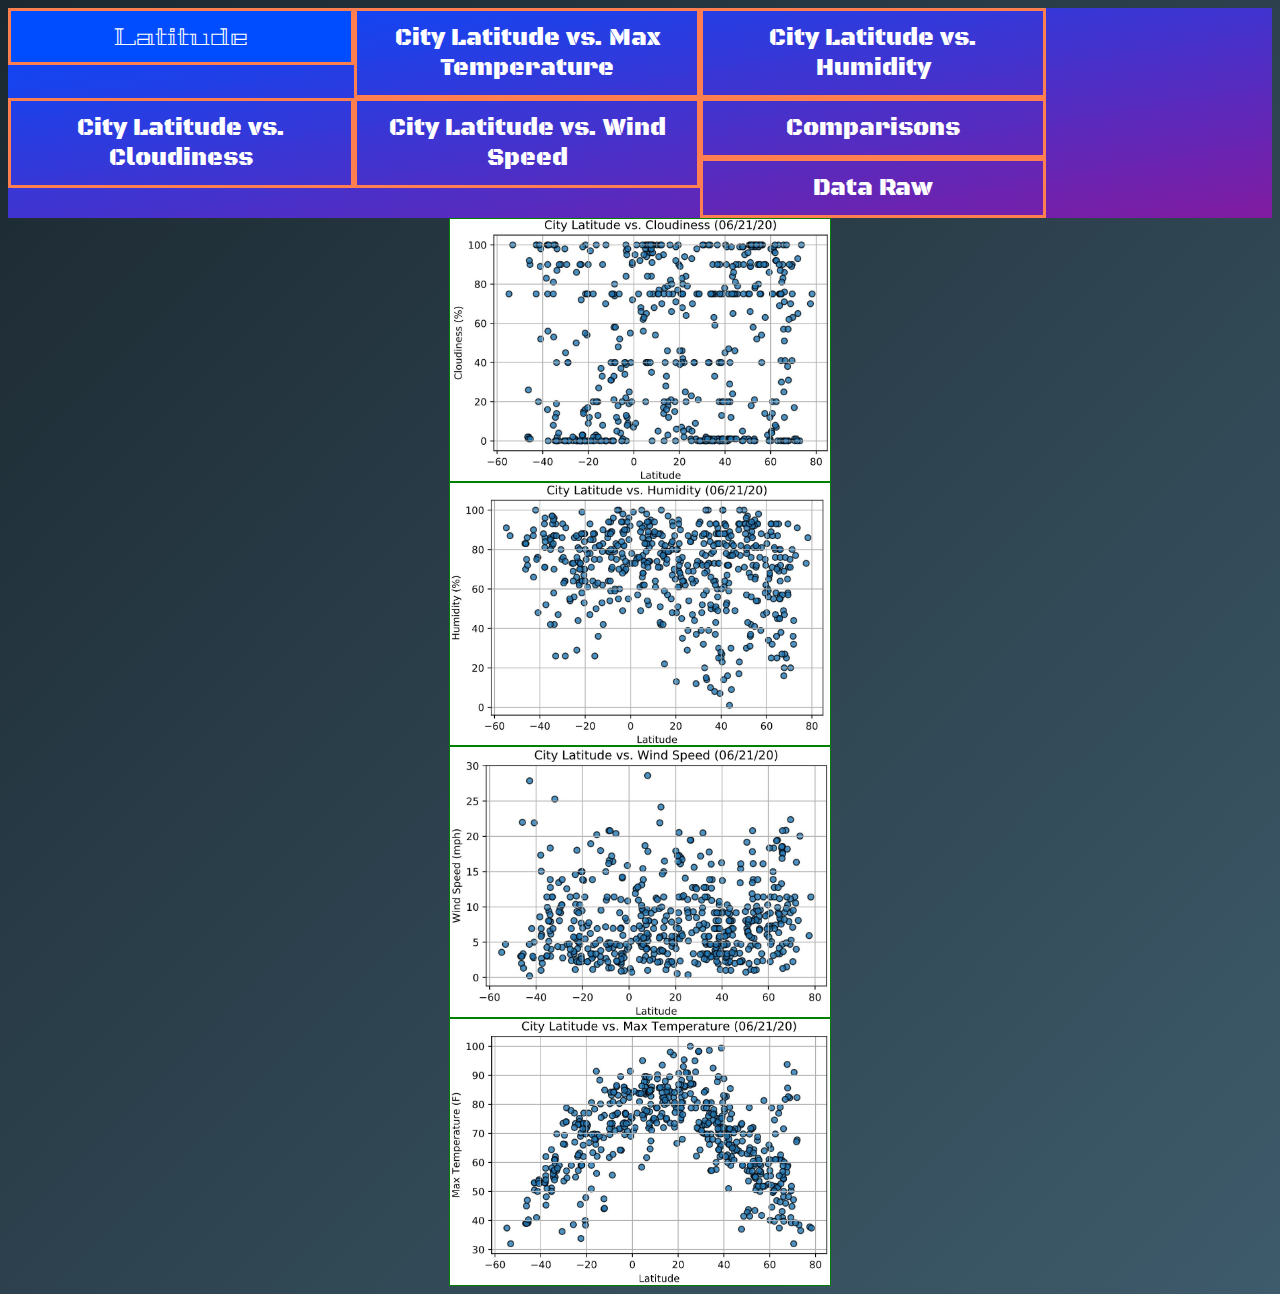
<file: docs/fourimages.html>
<!DOCTYPE html>
<html lang="en-us">
<head>
  <meta charset="UTF-8">
  <title>HTML Homework</title>
  <link rel="stylesheet" href="assets/css/style.css">
  <link href='https://fonts.googleapis.com/css?family=Geostar' rel='stylesheet'>
  <link href='https://fonts.googleapis.com/css?family=Black Ops One' rel='stylesheet'>
  
</head>

<!-- <body style="background-color:#404559;"> -->
<body>


  
  
    <div class="navbar">
        <a class="active" href="index.html">Latitude</a> 
        <a href="latVSmaxtemp.html"">City Latitude vs. Max Temperature</a>
        <a href="latVShumidity.html">City Latitude vs. Humidity </a>     
        <a href="latVScloudiness.html">City Latitude vs. Cloudiness</a> 
        <a href="latVSwindspeed.html">City Latitude vs. Wind Speed</a> 
        <a href="fourimages.html">Comparisons</a>
        <a href="csvdata.html">Data Raw</a>
      </div>



  <!-- <img src="lat vs humidity.JPG" alt="Italian Trulli"> -->
  <div class="row">
    <tr>
        <div class="column">
            <img src="assets\images\city lat vs cloudiness.JPG" alt="Four">
            <img src="assets\images\city lat vs humidity.JPG" alt="Four">
          </div>
          <div class="column">
           
          </div>
        </tr>
    <tr>
        <div class="column">
            <img src="assets\images\city lat vs wind speed.JPG" alt="Four">
            <img src="assets\images\lat vs max temp.JPG" alt="Four">
          </div>
          <div class="column">
            
          </div>
        </tr>
    
  </div>



</body>

</html>
</file>
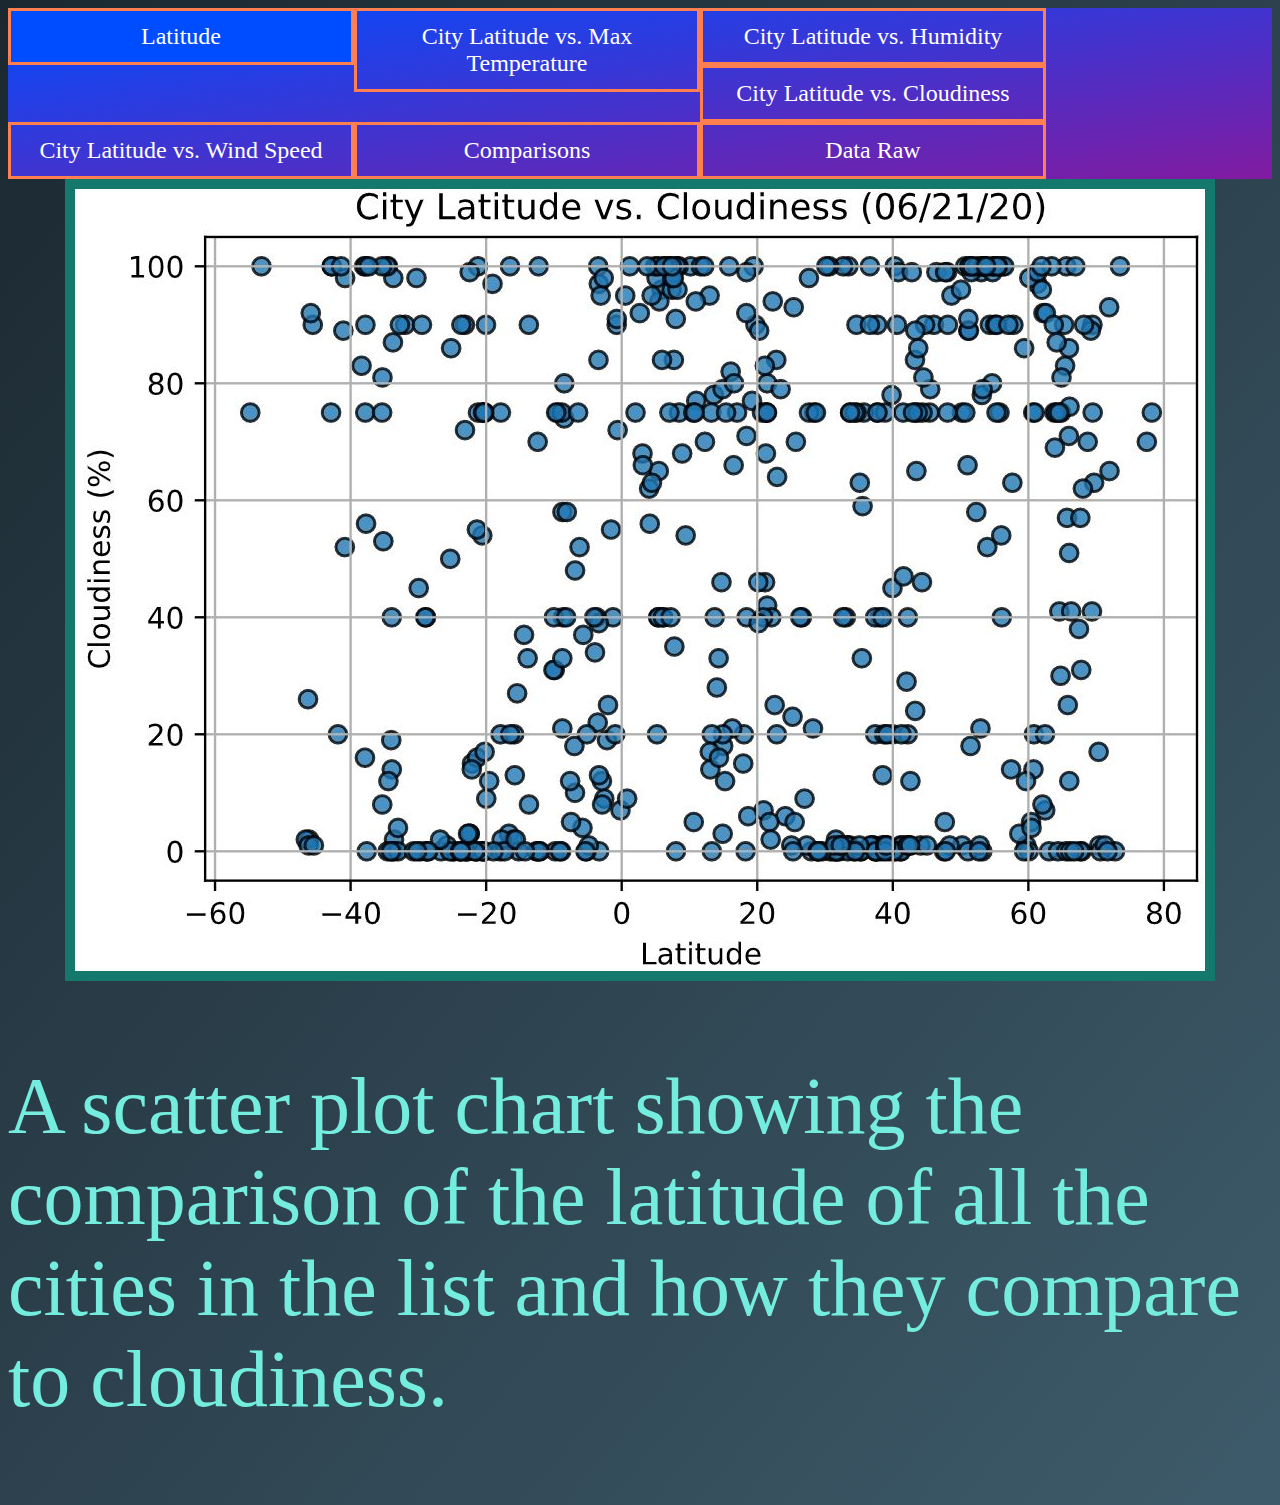
<file: docs/latVScloudiness.html>
<!DOCTYPE html>
<html lang="en-us">
<head>
  <meta charset="UTF-8">
  <title>HTML Homework</title>
  <link rel="stylesheet" href="assets/css/style.css">
</head>

<body style="background-color:#404559;">

  
  
  <div class="navbar">
    <a class="active" href="index.html">Latitude</a> 
    <a href="latVSmaxtemp.html"">City Latitude vs. Max Temperature</a>
    <a href="latVShumidity.html">City Latitude vs. Humidity </a>     
    <a href="latVScloudiness.html">City Latitude vs. Cloudiness</a> 
    <a href="latVSwindspeed.html">City Latitude vs. Wind Speed</a> 
    <a href="fourimages.html">Comparisons</a>
    <a href="csvdata.html">Data Raw</a>
  </div>



  <img src="assets\images\city lat vs cloudiness.JPG" alt="Italian Trulli">

  <p>A scatter plot chart showing the comparison of the latitude of all the cities in the list and how they compare to cloudiness.</p>

</body>

</html>
</file>
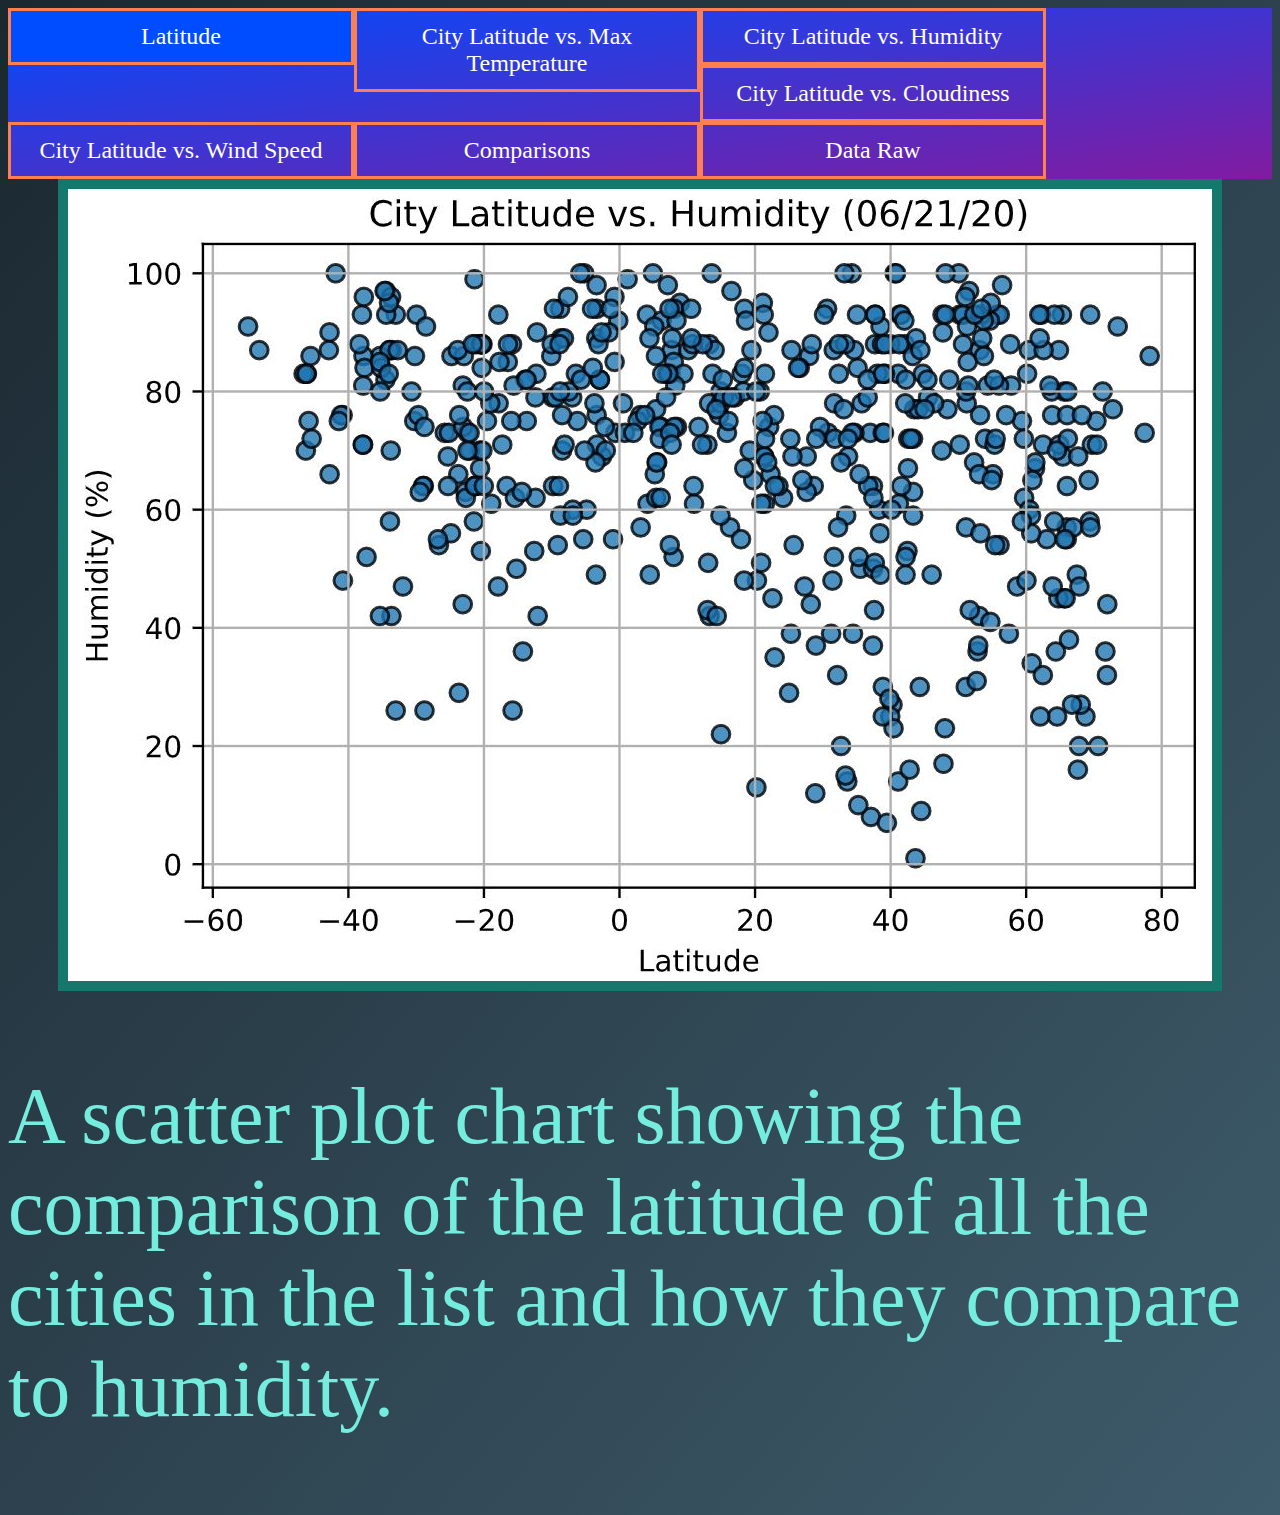
<file: docs/latVShumidity.html>
<!DOCTYPE html>
<html lang="en-us">
<head>
  <meta charset="UTF-8">
  <title>HTML Homework</title>
  <link rel="stylesheet" href="assets/css/style.css">
</head>

<body style="background-color:#404559;">

  
  
  <div class="navbar">
    <a class="active" href="index.html">Latitude</a> 
    <a href="latVSmaxtemp.html"">City Latitude vs. Max Temperature</a>
    <a href="latVShumidity.html">City Latitude vs. Humidity </a>     
    <a href="latVScloudiness.html">City Latitude vs. Cloudiness</a> 
    <a href="latVSwindspeed.html">City Latitude vs. Wind Speed</a> 
    <a href="fourimages.html">Comparisons</a>
    <a href="csvdata.html">Data Raw</a>
  </div>

  <img src="assets\images\lat vs humidity.JPG" alt="Italian Trulli">
  <p>A scatter plot chart showing the comparison of the latitude of all the cities in the list and how they compare to humidity.</p>

</body>

</html>
</file>
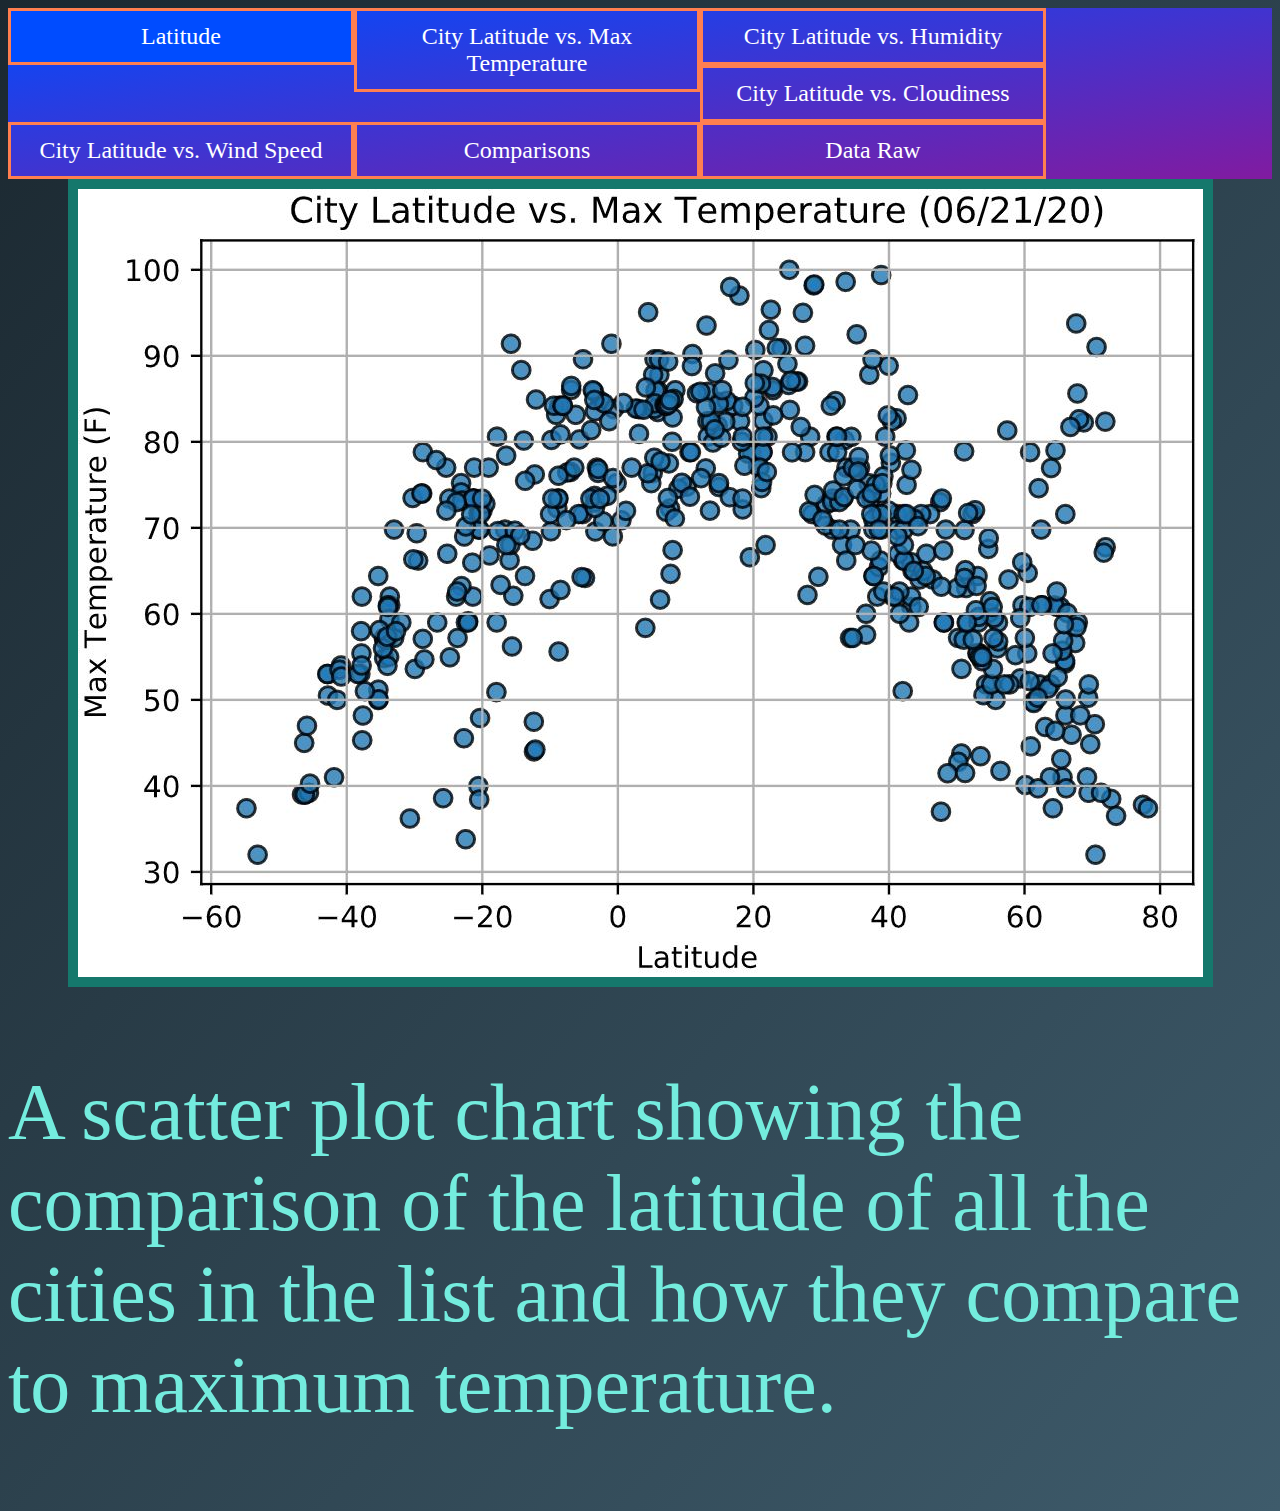
<file: docs/latVSmaxtemp.html>
<!DOCTYPE html>
<html lang="en-us">
<head>
  <meta charset="UTF-8">
  <title>HTML Homework</title>
  <link rel="stylesheet" href="assets/css/style.css">
</head>

<body style="background-color:#404559;">

  
  
  <div class="navbar">
    <a class="active" href="index.html">Latitude</a> 
    <a href="latVSmaxtemp.html"">City Latitude vs. Max Temperature</a>
    <a href="latVShumidity.html">City Latitude vs. Humidity </a>     
    <a href="latVScloudiness.html">City Latitude vs. Cloudiness</a> 
    <a href="latVSwindspeed.html">City Latitude vs. Wind Speed</a> 
    <a href="fourimages.html">Comparisons</a>
    <a href="csvdata.html">Data Raw</a>
  </div>

  

  <img src="assets\images\lat vs max temp.JPG" alt="Italian Trulli">

  <p>A scatter plot chart showing the comparison of the latitude of all the cities in the list and how they compare to maximum temperature.</p>

</body>

</html>
</file>
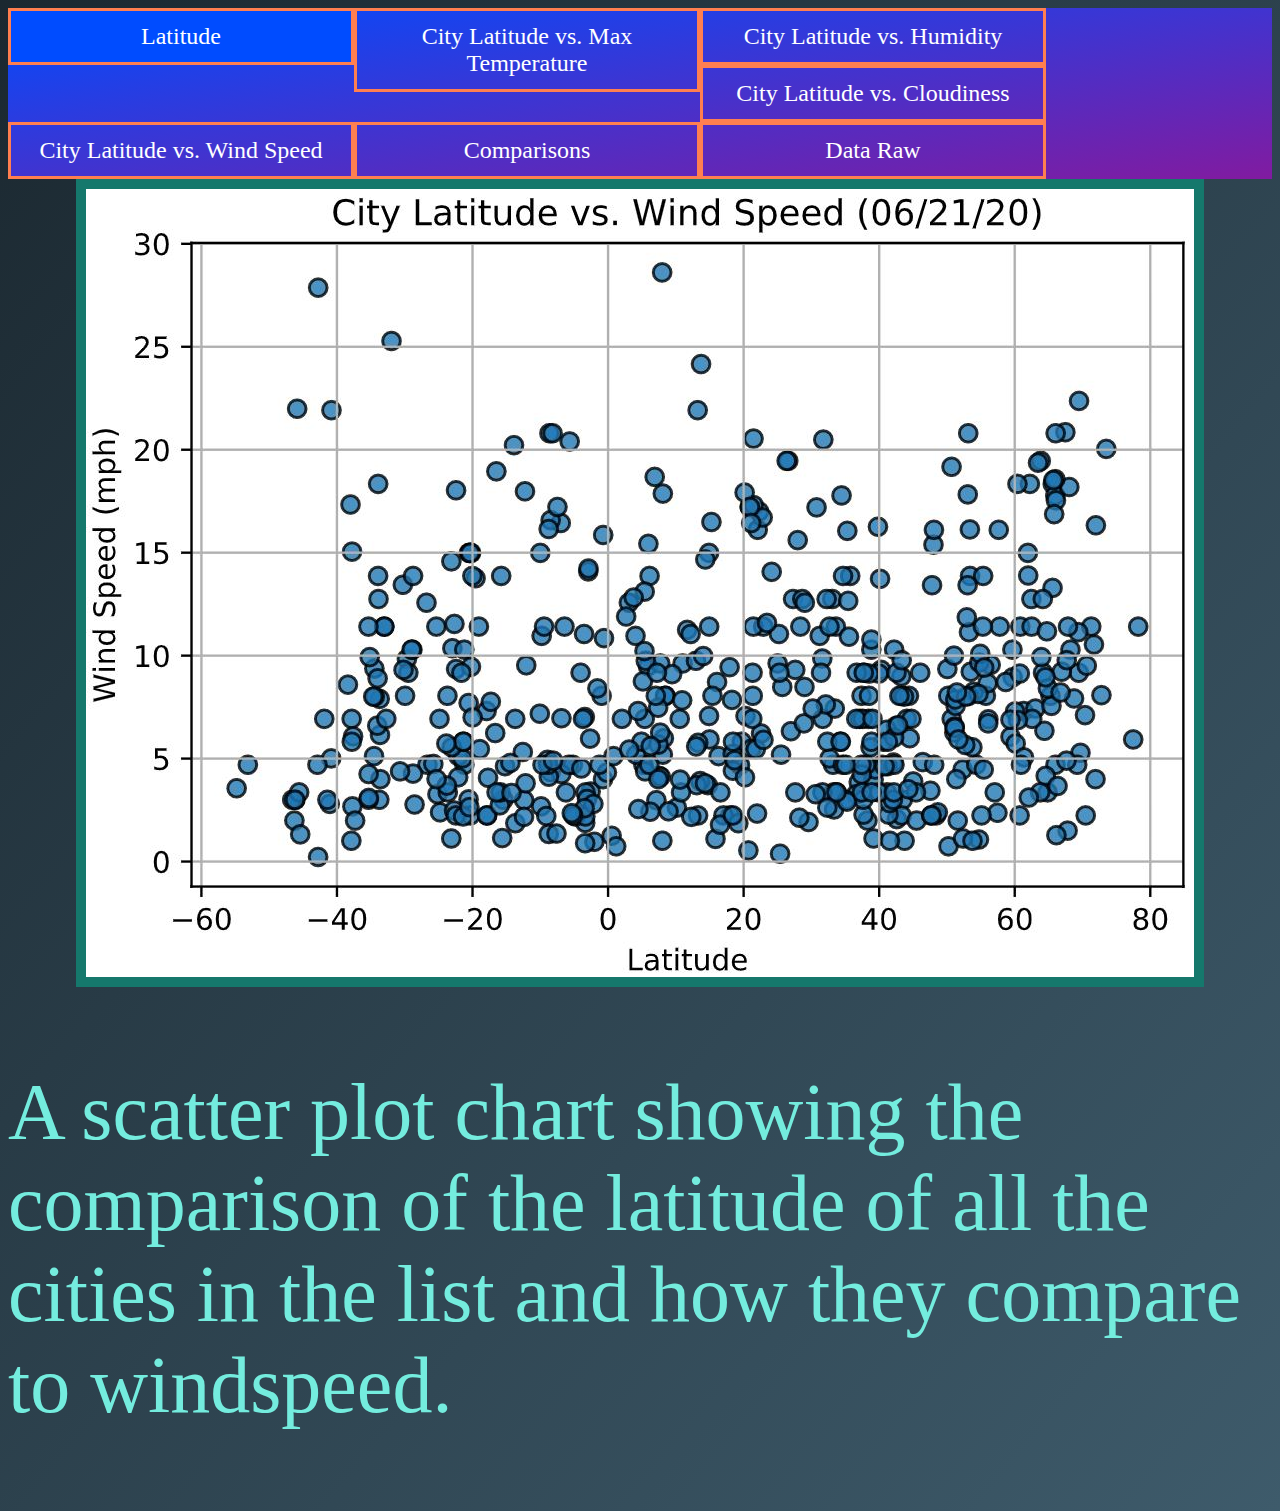
<file: docs/latVSwindspeed.html>
<!DOCTYPE html>
<html lang="en-us">
<head>
  <meta charset="UTF-8">
  <title>HTML Homework</title>
  <link rel="stylesheet" href="assets/css/style.css">
</head>

<body style="background-color:#404559;">

  
  
  <div class="navbar">
    <a class="active" href="index.html">Latitude</a> 
    <a href="latVSmaxtemp.html"">City Latitude vs. Max Temperature</a>
    <a href="latVShumidity.html">City Latitude vs. Humidity </a>     
    <a href="latVScloudiness.html">City Latitude vs. Cloudiness</a> 
    <a href="latVSwindspeed.html">City Latitude vs. Wind Speed</a> 
    <a href="fourimages.html">Comparisons</a>
    <a href="csvdata.html">Data Raw</a>
  </div>


  <img src="assets\images\city lat vs wind speed.JPG" alt="Italian Trulli">

  <p>A scatter plot chart showing the comparison of the latitude of all the cities in the list and how they compare to windspeed.</p>
</body>

</html>
</file>
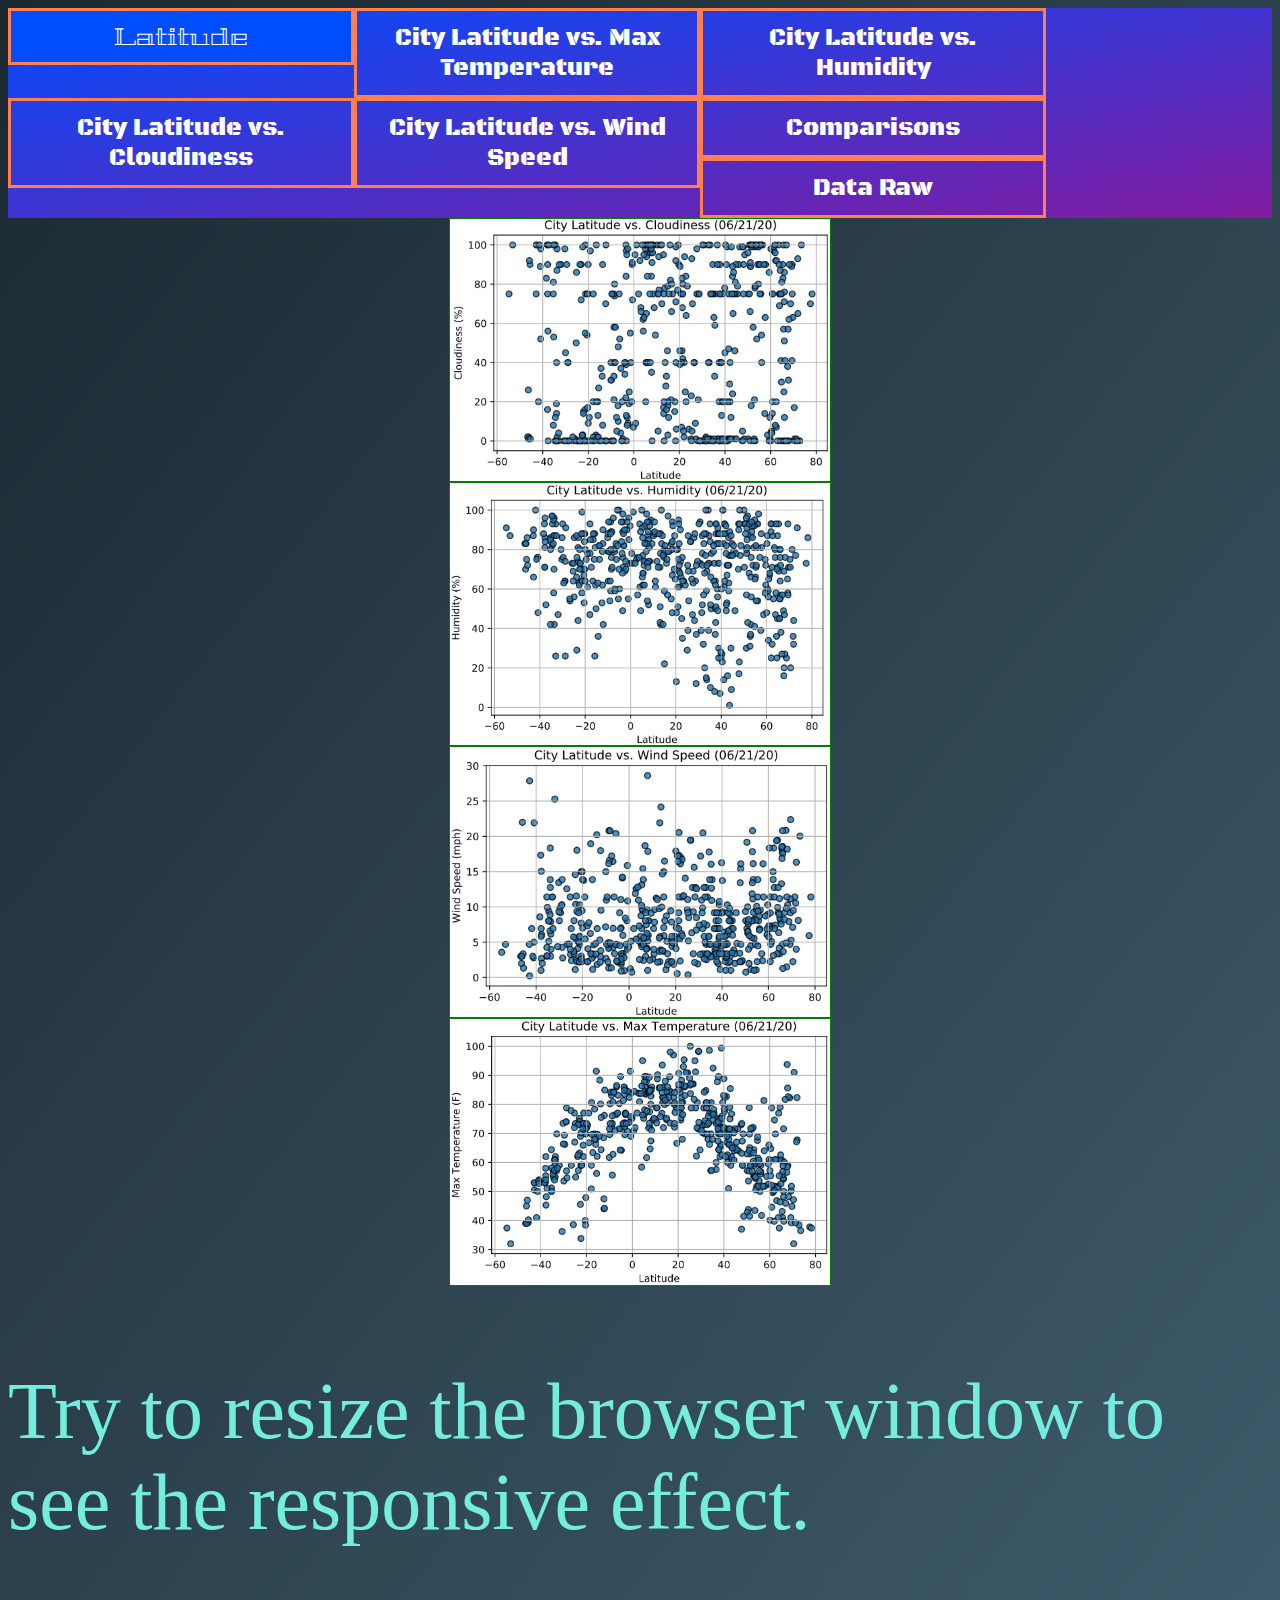
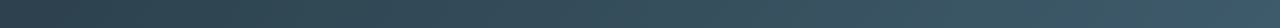
<file: WebVisualizations/fourimages.html>
<!DOCTYPE html>
<html lang="en-us">
<head>
  <meta charset="UTF-8">
  <title>HTML Homework</title>
  <link rel="stylesheet" href="assets/css/style.css">
  <link href='https://fonts.googleapis.com/css?family=Geostar' rel='stylesheet'>
  <link href='https://fonts.googleapis.com/css?family=Black Ops One' rel='stylesheet'>
  
</head>

<!-- <body style="background-color:#404559;"> -->
<body>


  
  
    <div class="navbar">
        <a class="active" href="index.html">Latitude</a> 
        <a href="latVSmaxtemp.html"">City Latitude vs. Max Temperature</a>
        <a href="latVShumidity.html">City Latitude vs. Humidity </a>     
        <a href="latVScloudiness.html">City Latitude vs. Cloudiness</a> 
        <a href="latVSwindspeed.html">City Latitude vs. Wind Speed</a> 
        <a href="fourimages.html">Comparisons</a>
        <a href="csvdata.html">Data Raw</a>
      </div>



  <!-- <img src="lat vs humidity.JPG" alt="Italian Trulli"> -->
  <div class="row">
    <tr>
        <div class="column">
            <img src="city lat vs cloudiness.JPG" alt="Four">
            <img src="city lat vs humidity.JPG" alt="Four">
          </div>
          <div class="column">
           
          </div>
        </tr>
    <tr>
        <div class="column">
            <img src="city lat vs wind speed.JPG" alt="Four">
            <img src="lat vs max temp.JPG" alt="Four">
          </div>
          <div class="column">
            
          </div>
        </tr>
    
  </div>

  
  <p>Try to resize the browser window to see the responsive effect.</p>

</body>

</html>
</file>
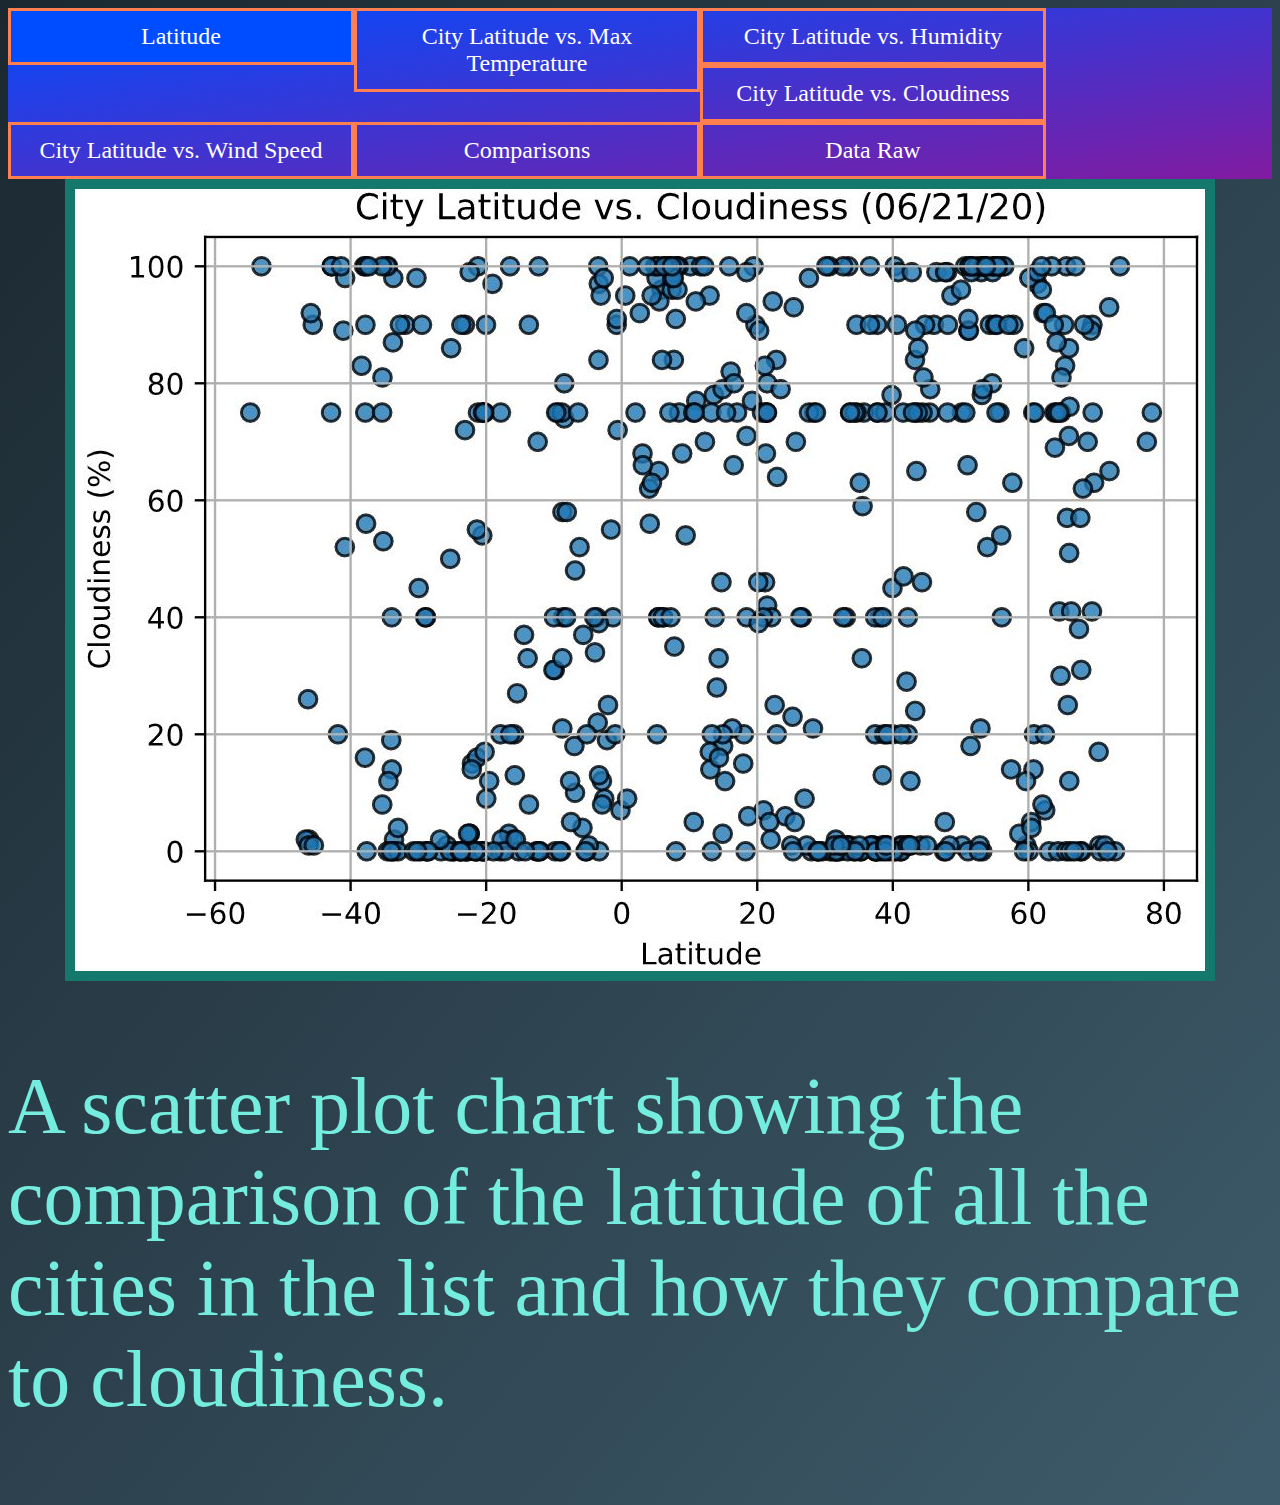
<file: WebVisualizations/latVScloudiness.html>
<!DOCTYPE html>
<html lang="en-us">
<head>
  <meta charset="UTF-8">
  <title>HTML Homework</title>
  <link rel="stylesheet" href="assets/css/style.css">
</head>

<body style="background-color:#404559;">

  
  
  <div class="navbar">
    <a class="active" href="index.html">Latitude</a> 
    <a href="latVSmaxtemp.html"">City Latitude vs. Max Temperature</a>
    <a href="latVShumidity.html">City Latitude vs. Humidity </a>     
    <a href="latVScloudiness.html">City Latitude vs. Cloudiness</a> 
    <a href="latVSwindspeed.html">City Latitude vs. Wind Speed</a> 
    <a href="fourimages.html">Comparisons</a>
    <a href="csvdata.html">Data Raw</a>
  </div>



  <img src="city lat vs cloudiness.JPG" alt="Italian Trulli">

  <p>A scatter plot chart showing the comparison of the latitude of all the cities in the list and how they compare to cloudiness.</p>

</body>

</html>
</file>
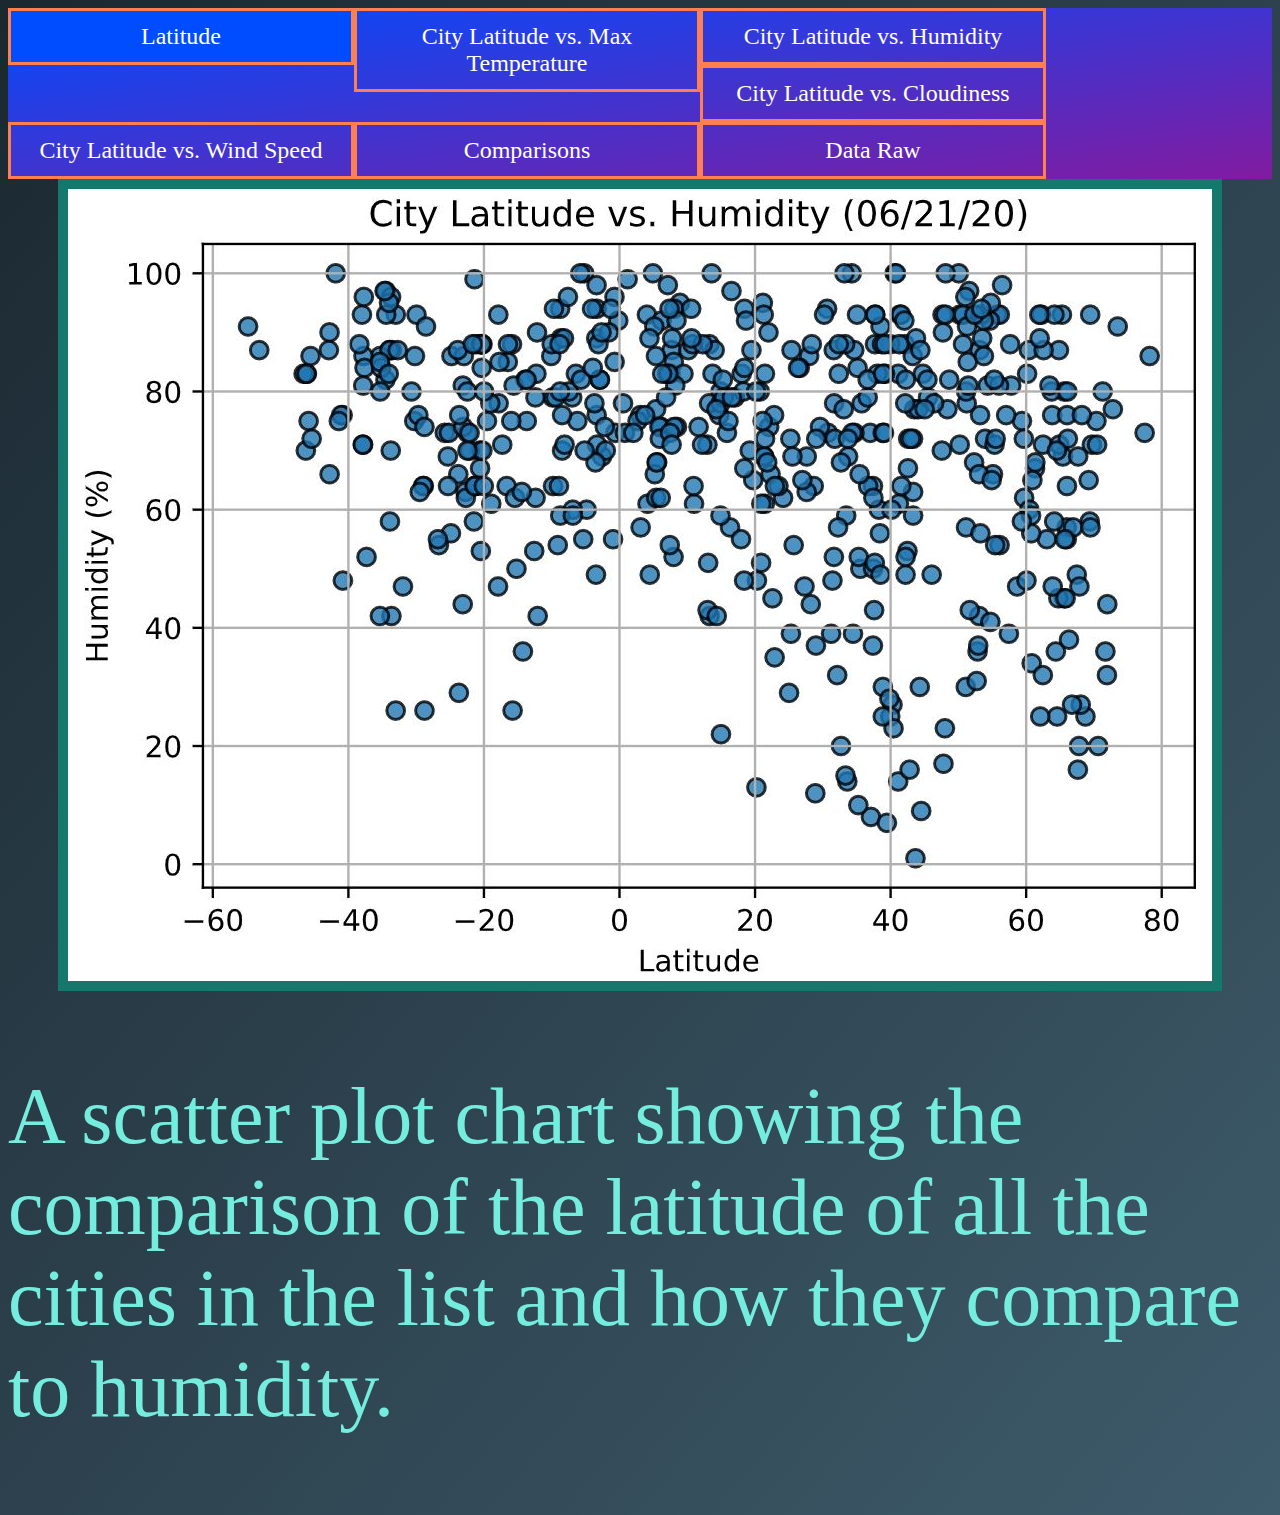
<file: WebVisualizations/latVShumidity.html>
<!DOCTYPE html>
<html lang="en-us">
<head>
  <meta charset="UTF-8">
  <title>HTML Homework</title>
  <link rel="stylesheet" href="assets/css/style.css">
</head>

<body style="background-color:#404559;">

  
  
  <div class="navbar">
    <a class="active" href="index.html">Latitude</a> 
    <a href="latVSmaxtemp.html"">City Latitude vs. Max Temperature</a>
    <a href="latVShumidity.html">City Latitude vs. Humidity </a>     
    <a href="latVScloudiness.html">City Latitude vs. Cloudiness</a> 
    <a href="latVSwindspeed.html">City Latitude vs. Wind Speed</a> 
    <a href="fourimages.html">Comparisons</a>
    <a href="csvdata.html">Data Raw</a>
  </div>

  <img src="lat vs humidity.JPG" alt="Italian Trulli">
  <p>A scatter plot chart showing the comparison of the latitude of all the cities in the list and how they compare to humidity.</p>

</body>

</html>
</file>
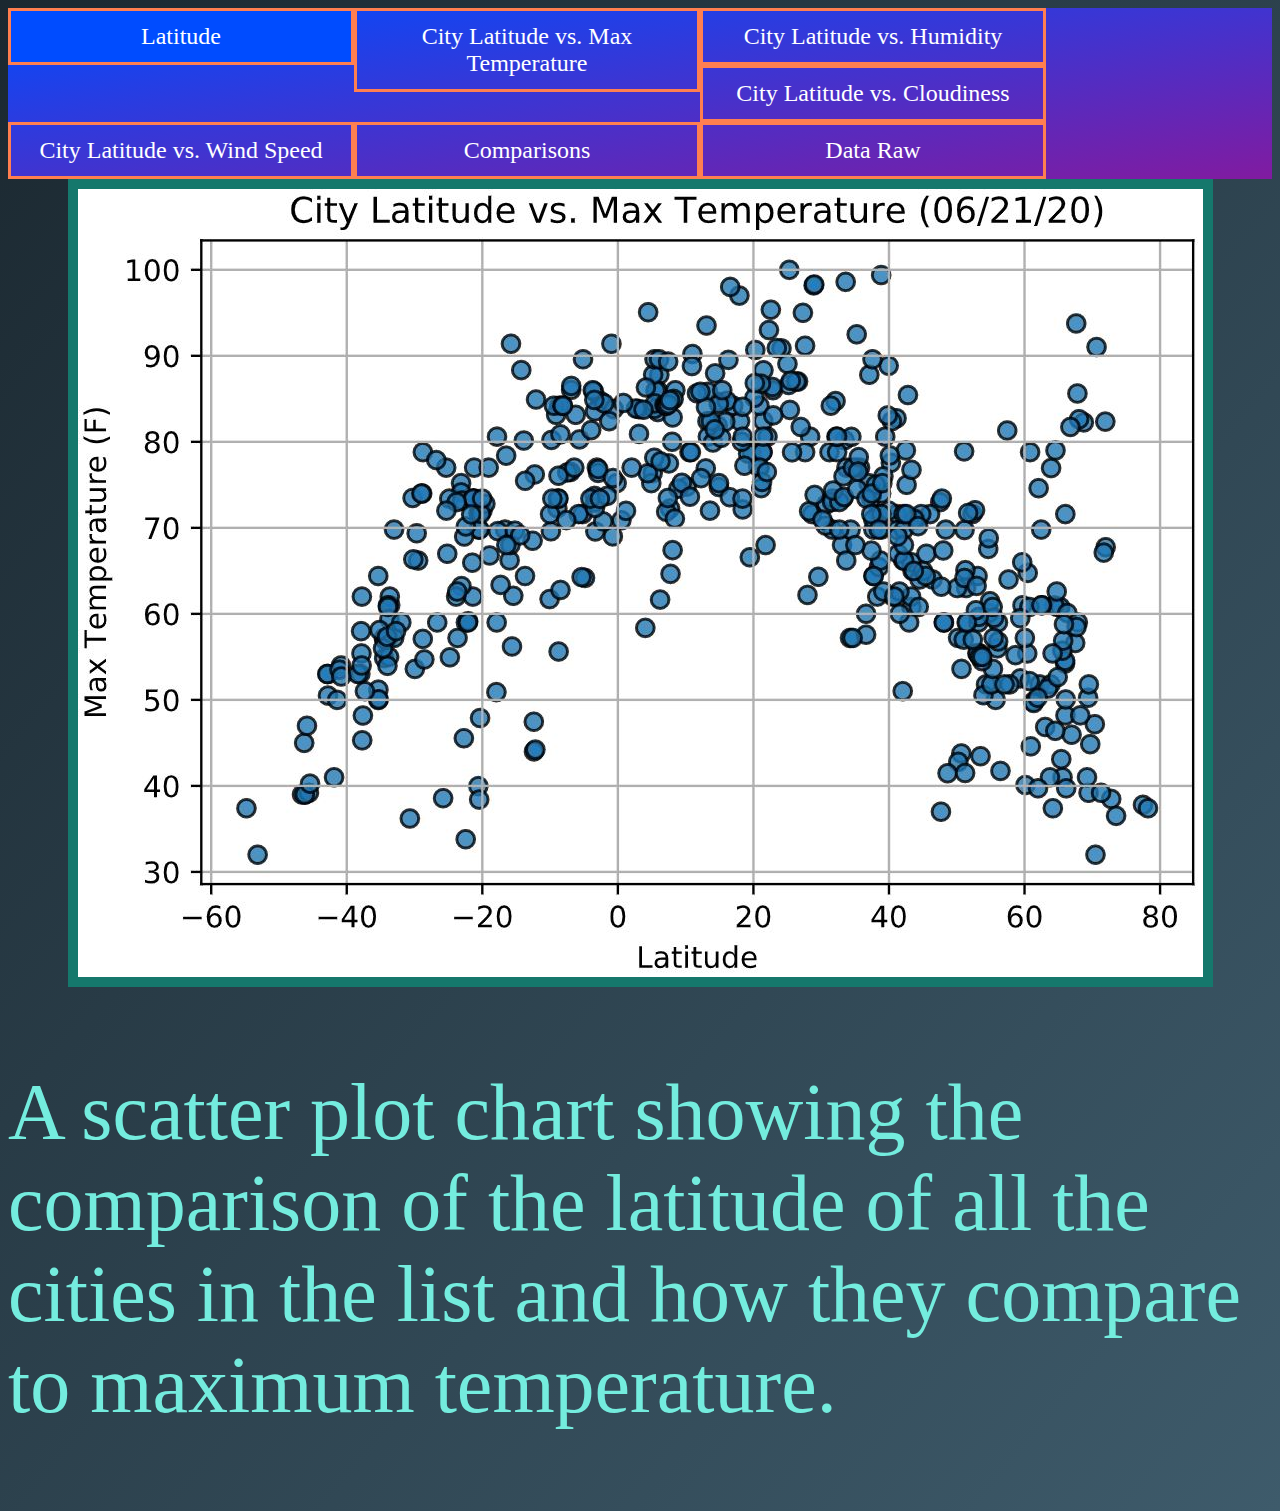
<file: WebVisualizations/latVSmaxtemp.html>
<!DOCTYPE html>
<html lang="en-us">
<head>
  <meta charset="UTF-8">
  <title>HTML Homework</title>
  <link rel="stylesheet" href="assets/css/style.css">
</head>

<body style="background-color:#404559;">

  
  
  <div class="navbar">
    <a class="active" href="index.html">Latitude</a> 
    <a href="latVSmaxtemp.html"">City Latitude vs. Max Temperature</a>
    <a href="latVShumidity.html">City Latitude vs. Humidity </a>     
    <a href="latVScloudiness.html">City Latitude vs. Cloudiness</a> 
    <a href="latVSwindspeed.html">City Latitude vs. Wind Speed</a> 
    <a href="fourimages.html">Comparisons</a>
    <a href="csvdata.html">Data Raw</a>
  </div>

  

  <img src="lat vs max temp.JPG" alt="Italian Trulli">

  <p>A scatter plot chart showing the comparison of the latitude of all the cities in the list and how they compare to maximum temperature.</p>

</body>

</html>
</file>
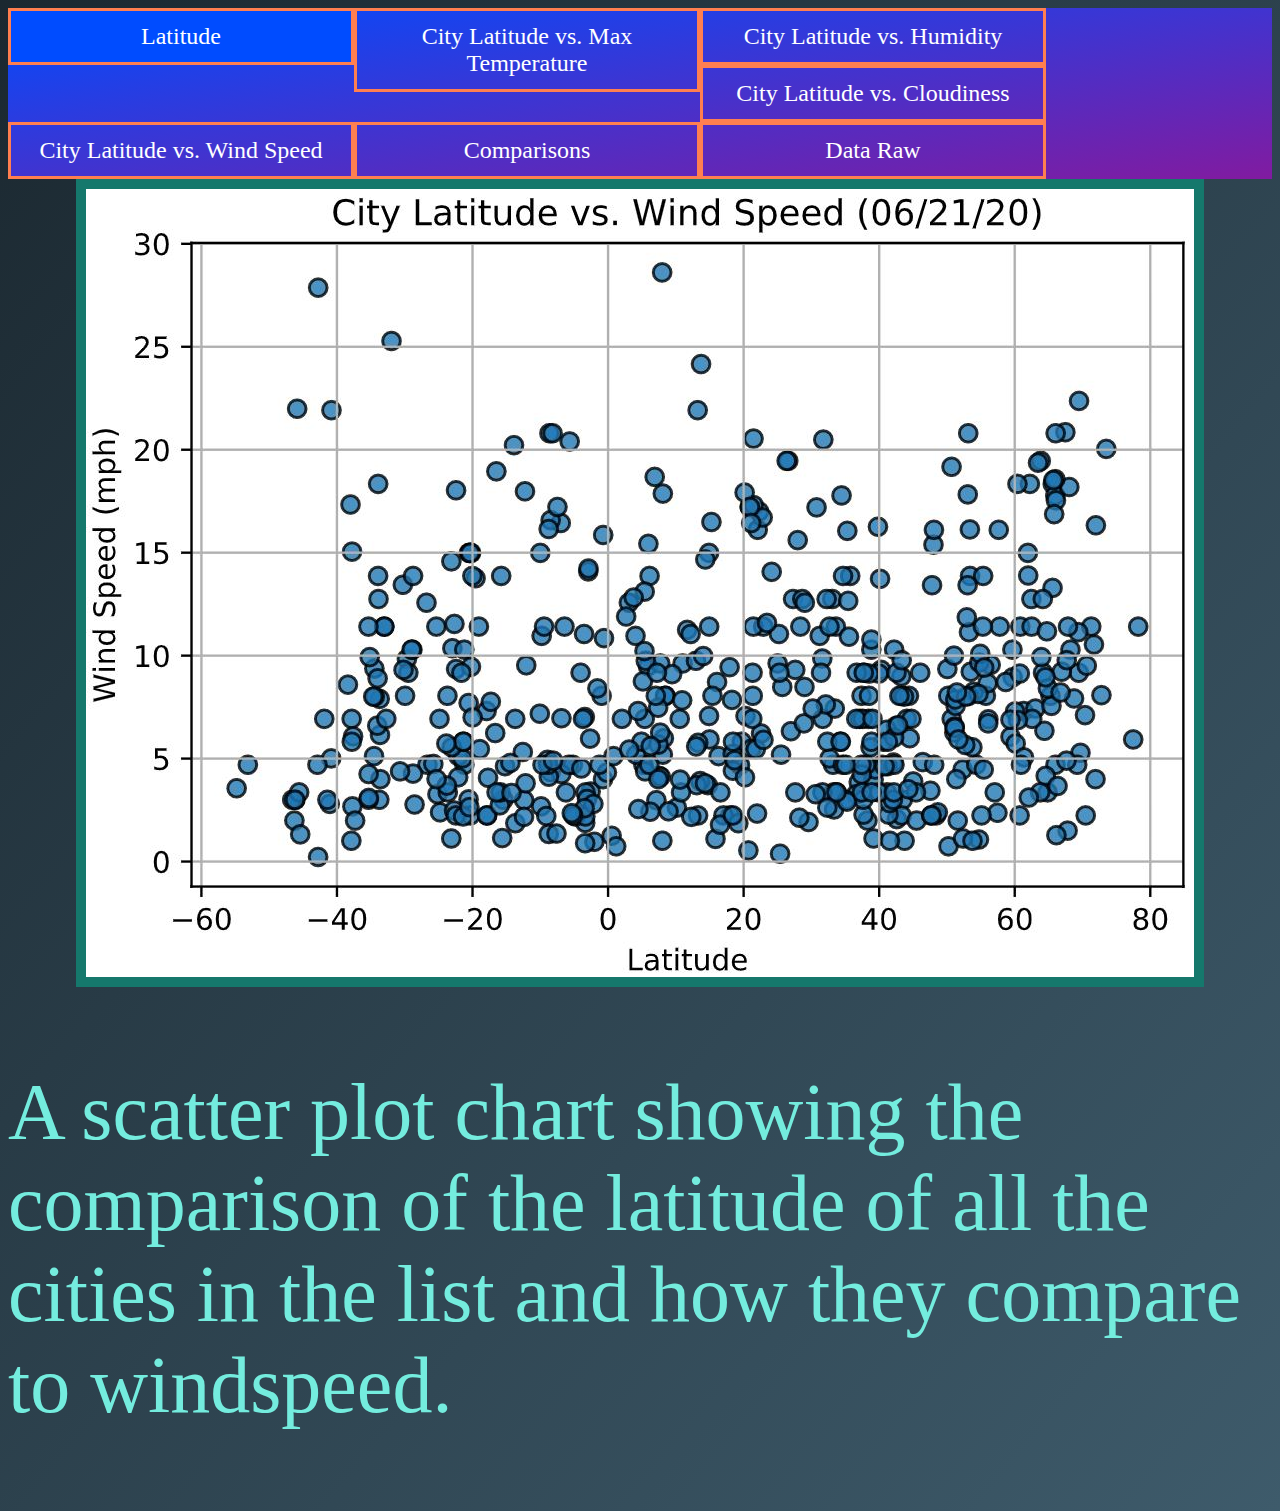
<file: WebVisualizations/latVSwindspeed.html>
<!DOCTYPE html>
<html lang="en-us">
<head>
  <meta charset="UTF-8">
  <title>HTML Homework</title>
  <link rel="stylesheet" href="assets/css/style.css">
</head>

<body style="background-color:#404559;">

  
  
  <div class="navbar">
    <a class="active" href="index.html">Latitude</a> 
    <a href="latVSmaxtemp.html"">City Latitude vs. Max Temperature</a>
    <a href="latVShumidity.html">City Latitude vs. Humidity </a>     
    <a href="latVScloudiness.html">City Latitude vs. Cloudiness</a> 
    <a href="latVSwindspeed.html">City Latitude vs. Wind Speed</a> 
    <a href="fourimages.html">Comparisons</a>
    <a href="csvdata.html">Data Raw</a>
  </div>


  <img src="city lat vs wind speed.JPG" alt="Italian Trulli">

  <p>A scatter plot chart showing the comparison of the latitude of all the cities in the list and how they compare to windspeed.</p>
</body>

</html>
</file>
<file: docs/assets/css/style.css>
/* * {box-sizing: border-box}
body {font-family: Arial, Helvetica, sans-serif;} */
/* 
body {
    background-image: url('W2hsDF.jpg');
  } */
p {
  color: rgb(116, 236, 222);
  font-size: 80px;

}
img[alt~="Four"] {
    border: 1px solid green;
    height: 30%;
    width: 30%;
}


h2 {
  font-size: 54px;
}

html {
    min-height: 100%;
}

h2 {
    color: blanchedalmond
}
body {
    background-image: linear-gradient(to bottom right, #1B2830, #3E5B6B);
}


table {
  color: rgb(116, 236, 222);
  font-size: 80px;
  border: 1px solid black;
}
img {
    border: 10px solid  rgb(21, 120, 108);
    display: block;
    margin-left: auto;
    margin-right: auto;
  }
.navbar {
    width: 100%;
    /* background-color: #24A8BF; */
    background-image: linear-gradient(to bottom right, rgb(0, 76, 255), rgb(129, 27, 160));

    overflow: auto;
  }
  
  .navbar a {
    float: left;
    padding: 12px;
    color: white;
    text-decoration: none;
    font-size: 24px;
    width: 25%; /* Four links of equal widths */
    text-align: center;
    /* font-family:  'Geostar'; */font-family: 'Black Ops One';

    border-style: solid;
    border-color: coral;
  }
  
  .navbar a:hover {
    background-color: #000;
  }
  
  .navbar a.active {
    background-color: rgb(0, 76, 255);
    font-family:  'Geostar';
    font-size: 24px;
    /* background-image: linear-gradient(to bottom right, rgb(0, 76, 255), rgb(27, 160, 47)); */
  }
  
  @media screen and (max-width: 500px) {
    .navbar a {
      float: none;
      display: block;
      width: 100%;
      text-align: left;
    }
  }

navigation {        
   margin-right: auto;    
   margin-left: auto;    
   max-width: 100%;    
   min-width: 1000px;
}
</file>
<file: WebVisualizations/assets/css/style.css>
/* * {box-sizing: border-box}
body {font-family: Arial, Helvetica, sans-serif;} */
/* 
body {
    background-image: url('W2hsDF.jpg');
  } */
p {
  color: rgb(116, 236, 222);
  font-size: 80px;

}
img[alt~="Four"] {
    border: 1px solid green;
    height: 30%;
    width: 30%;
}


h2 {
  font-size: 54px;
}

html {
    min-height: 100%;
}

h2 {
    color: blanchedalmond
}
body {
    background-image: linear-gradient(to bottom right, #1B2830, #3E5B6B);
}


table {
  color: rgb(116, 236, 222);
  font-size: 80px;
  border: 1px solid black;
}
img {
    border: 10px solid  rgb(21, 120, 108);
    display: block;
    margin-left: auto;
    margin-right: auto;
  }
.navbar {
    width: 100%;
    /* background-color: #24A8BF; */
    background-image: linear-gradient(to bottom right, rgb(0, 76, 255), rgb(129, 27, 160));

    overflow: auto;
  }
  
  .navbar a {
    float: left;
    padding: 12px;
    color: white;
    text-decoration: none;
    font-size: 24px;
    width: 25%; /* Four links of equal widths */
    text-align: center;
    /* font-family:  'Geostar'; */font-family: 'Black Ops One';

    border-style: solid;
    border-color: coral;
  }
  
  .navbar a:hover {
    background-color: #000;
  }
  
  .navbar a.active {
    background-color: rgb(0, 76, 255);
    font-family:  'Geostar';
    font-size: 24px;
    /* background-image: linear-gradient(to bottom right, rgb(0, 76, 255), rgb(27, 160, 47)); */
  }
  
  @media screen and (max-width: 500px) {
    .navbar a {
      float: none;
      display: block;
      width: 100%;
      text-align: left;
    }
  }

navigation {        
   margin-right: auto;    
   margin-left: auto;    
   max-width: 100%;    
   min-width: 1000px;
}
</file>
